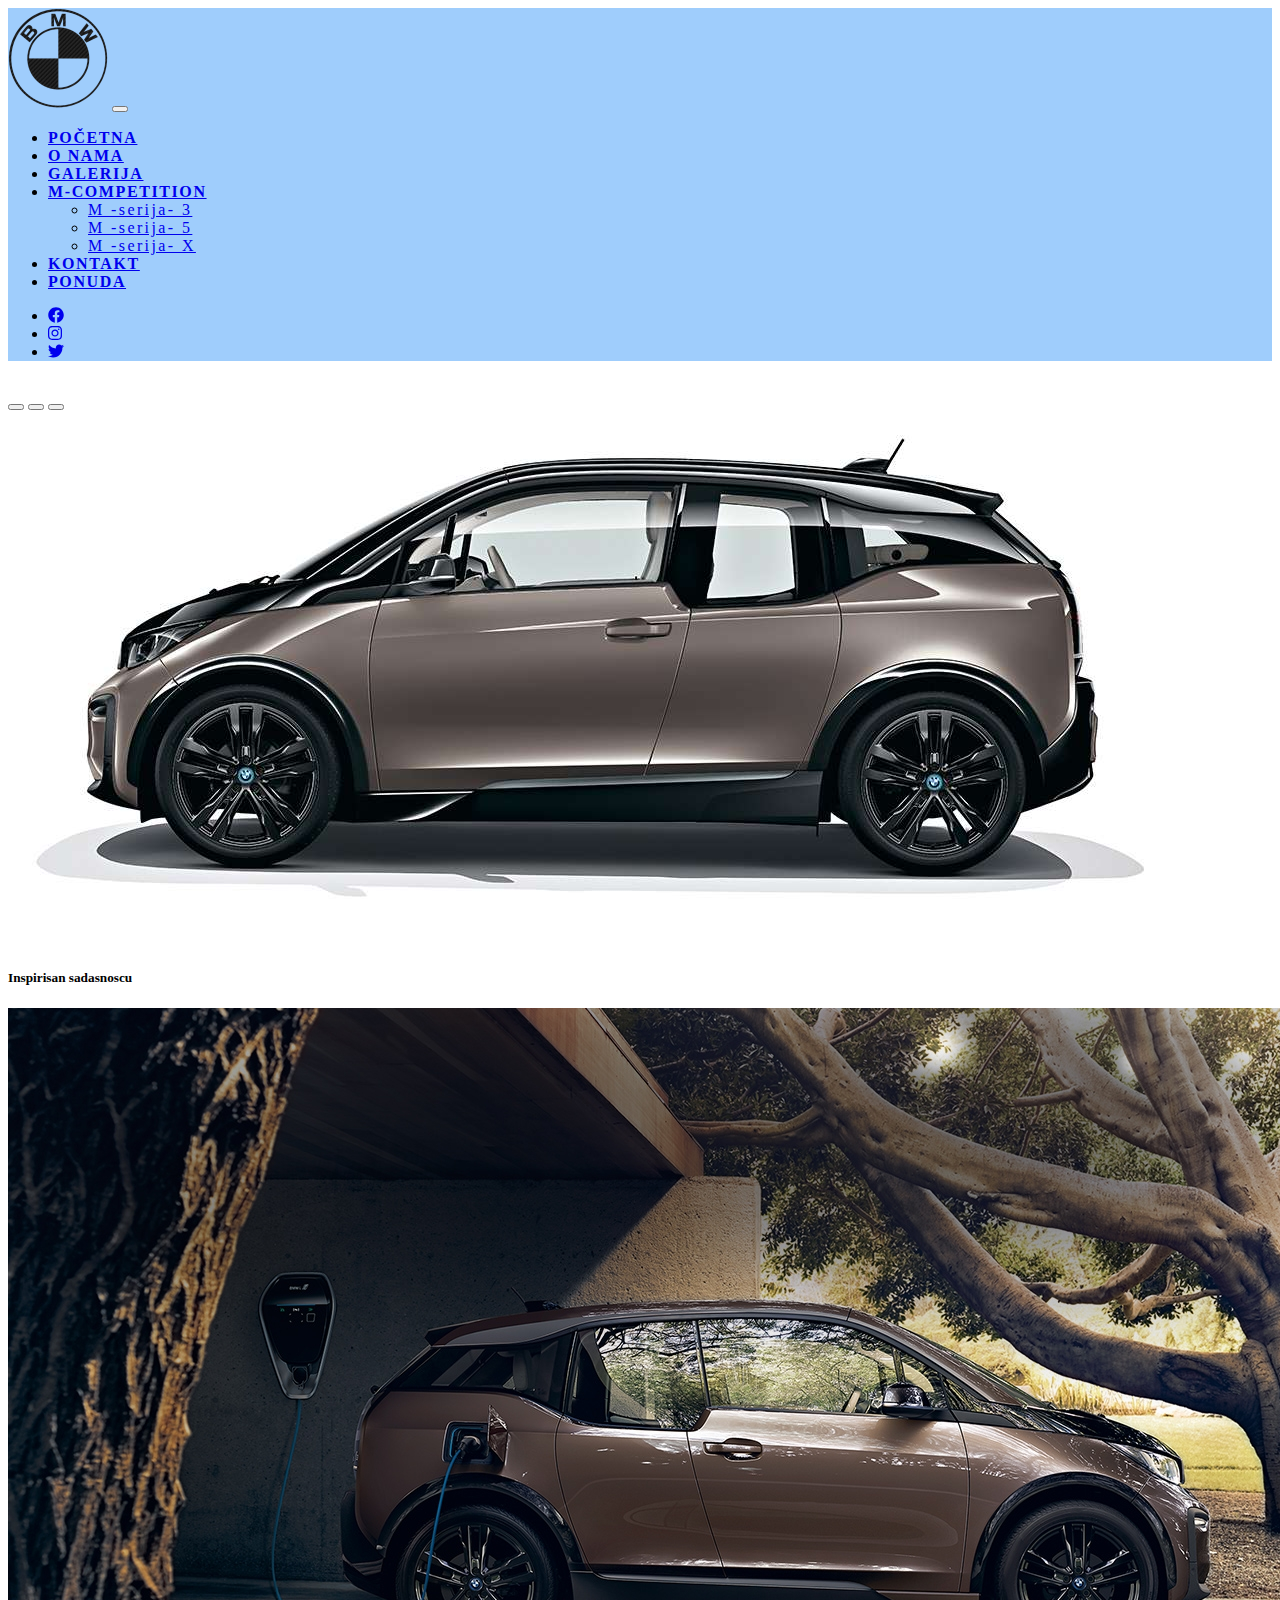
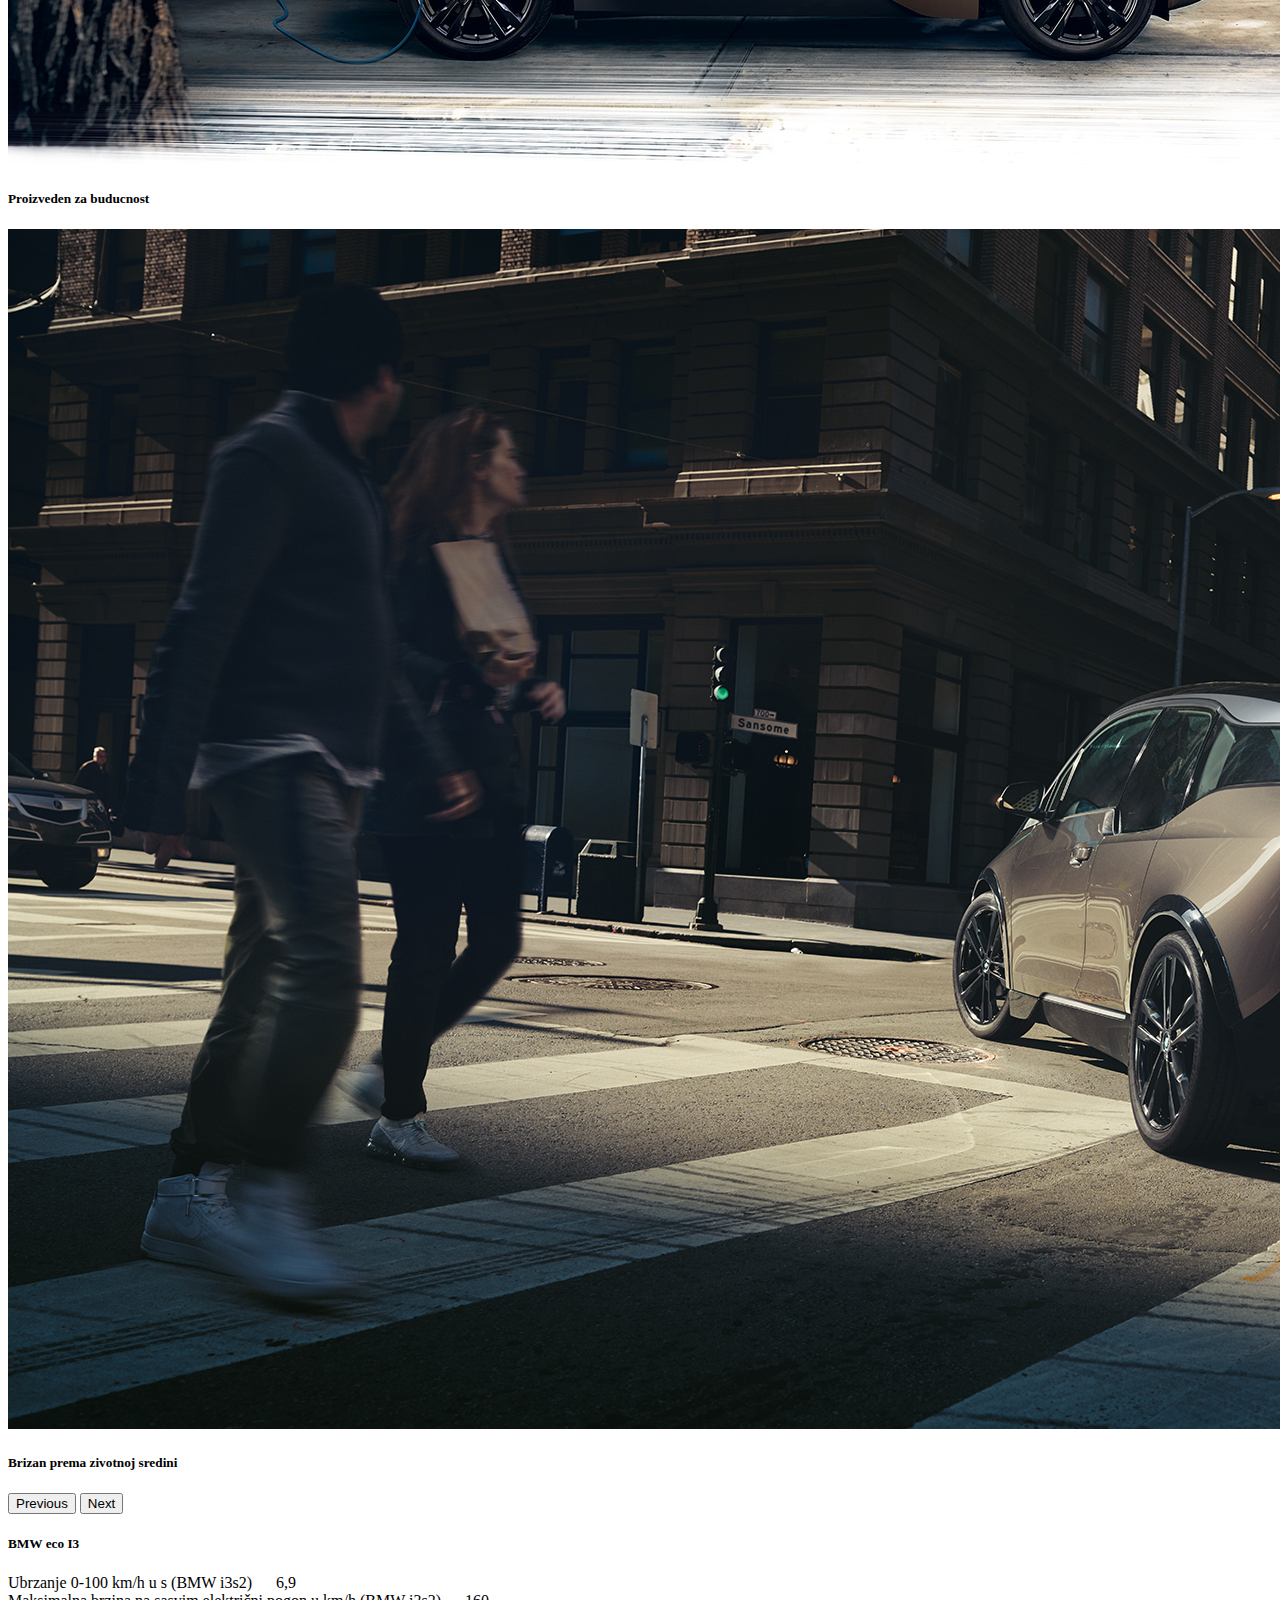
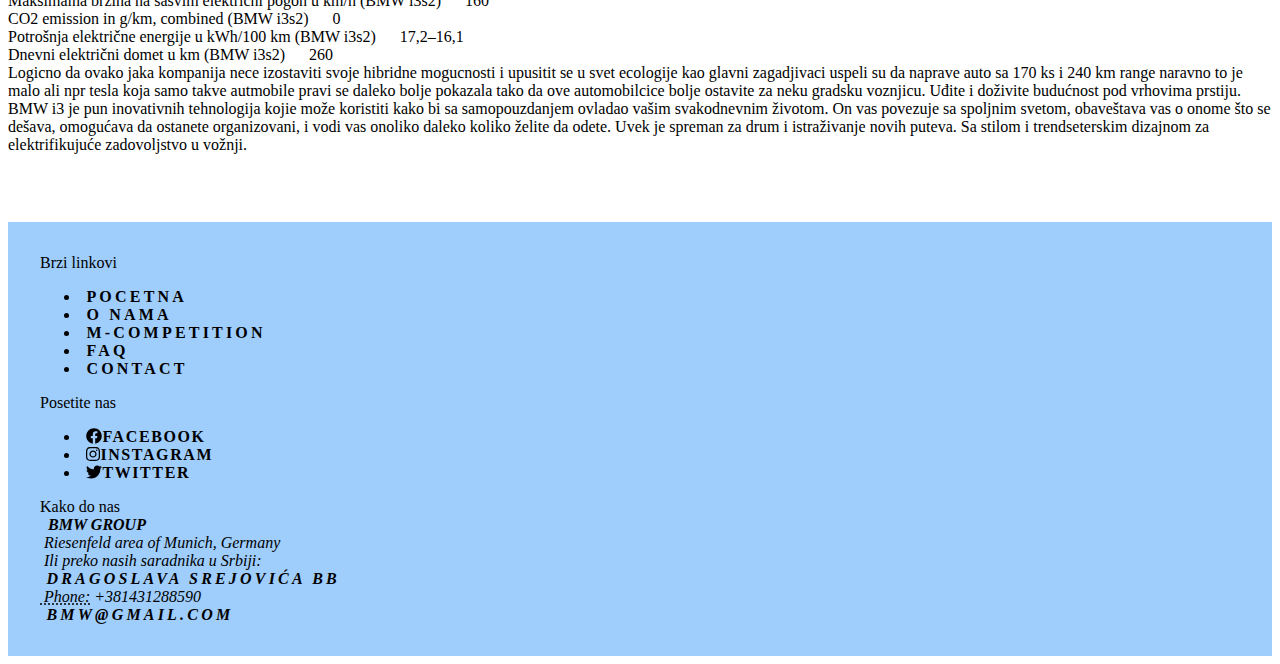
<file: eco.html>
<!doctype html>
<html lang="en">
  <head>
    <!-- Required meta tags -->
    <meta charset="utf-8">
    <meta name="viewport" content="width=device-width, initial-scale=1">
    <meta name="description" content="BMW nemački munitnacionlani korporativni porizvodjač luksuznih vozila i motocikala sa sediđtem u Minhenu , Bavarska,Nemačka.">
    <meta name="keywords" content="bmw,BMW,m1,m2,m3,m4,m5,m6,m7,x1,x2,x3,x4,x5,x6,x7,bmw engines,f90,f10,bmw 3 series,bmw 5 series">
    <meta name="author" content="Miloš Milovanović">

    
    <!-- Bootstrap CSS -->
    <link href="https://cdn.jsdelivr.net/npm/bootstrap@5.1.3/dist/css/bootstrap.min.css" rel="stylesheet" integrity="sha384-1BmE4kWBq78iYhFldvKuhfTAU6auU8tT94WrHftjDbrCEXSU1oBoqyl2QvZ6jIW3" crossorigin="anonymous">
    <link rel="stylesheet" href="css/novistil.css">

    <title>BMW.com | The International site</title>
  </head>
  <body>
    <nav class="navbar navbar-expand-lg navbar-light" style="background-color: rgb(159, 205, 252);">
      <div class="container-fluid">
        <a class="navbar-brand" href="#"><img src="img/bmwlogo.png" alt="logo sajta"></a>
        <button class="navbar-toggler" type="button" data-bs-toggle="collapse" data-bs-target="#navbarSupportedContent" aria-controls="navbarSupportedContent" aria-expanded="false" aria-label="Toggle navigation">
          <span class="navbar-toggler-icon"></span>
        </button>
        <div class="collapse navbar-collapse" id="navbarSupportedContent">
          <ul class="navbar-nav me-auto mb-2 mb-lg-0 ms-5">
            <li class="nav-item">
              <a class="nav-link active" aria-current="page" href="index.html">Početna</a>
            </li>
            <li class="nav-item">
              <a class="nav-link" href="onama.html">O nama</a>
            </li>
            <li class="nav-item">
              <a class="nav-link" href="galerijaa.html">Galerija</a>
            </li>
            <li class="nav-item dropdown">
              <a class="nav-link dropdown-toggle" href="mcompetition.html" id="navbarDropdown" role="button" data-bs-toggle="dropdown" aria-expanded="false">
                M-Competition
              </a>
              <ul class="dropdown-menu" aria-labelledby="navbarDropdown">
                <li><a class="dropdown-item" href="mcompetition.html">M -serija- 3</a></li>
                <li><a class="dropdown-item" href="m5competition.html">M -serija- 5</a></li>
                <li><a class="dropdown-item" href="mxcompetition.html">M -serija- X</a></li>
                
              </ul>
            </li>
            <li class="nav-item">
              <a class="nav-link" href="kontakt.html">Kontakt</a>
            </li>
            <li class="nav-item">
                <a class="nav-link" href="ponuda.html">Ponuda</a>
              </li>
          </ul>
          <ul class="navbar-nav me-5">
            <li class="nav-item">
              <a class="nav-link" href="https://www.facebook.com/BMW/"><i class="fab fa-facebook"></i></a>
            </li>
            <li class="nav-item">
              <a class="nav-link" href="https://www.instagram.com/bmw/?hl=en"><i class="fab fa-instagram"></i></a>
            </li>
            <li class="nav-item">
              <a class="nav-link" href="https://twitter.com/BMW?ref_src=twsrc%5Egoogle%7Ctwcamp%5Eserp%7Ctwgr%5Eauthor"><i class="fab fa-twitter"></i></a>
            </li>
           
          </ul>
        </div>
      </div>
    </nav>
    <section id="about-promo">
        <div class="container">
          <div class="card mb-3">
            <div class="row g-0">
              <div class="col-md-12">
                <section id="carousel">
                    <div class="container-fluid">
                      <div id="carouselExampleCaptions" class="carousel slide" data-bs-ride="carousel">
                        <div class="carousel-indicators">
                          <button type="button" data-bs-target="#carouselExampleCaptions" data-bs-slide-to="0" class="active" aria-current="true" aria-label="Slide 1"></button>
                          <button type="button" data-bs-target="#carouselExampleCaptions" data-bs-slide-to="1" aria-label="Slide 2"></button>
                          <button type="button" data-bs-target="#carouselExampleCaptions" data-bs-slide-to="2" aria-label="Slide 3"></button>        
                          
                      
              
                        </div>
                        <div class="carousel-inner">
                            <div class="carousel-item active">
                              <img src="img/i.jpg" class="d-block w-100" alt="m323">
                              <div class="carousel-caption d-none d-md-block">
                                <h5>Inspirisan sadasnoscu</h5>
                              </div>
                            </div>
                            <div class="carousel-item">
                              <img src="img/ii.jpg" class="d-block w-100" alt="m3 46.jpg">
                              <div class="carousel-caption d-none d-md-block">
                                <h5>Proizveden za buducnost</h5>
                              </div>
                            </div>
                            <div class="carousel-item">
                              <img src="img/iii.jpg" class="d-block w-100" alt="f80.jpg">
                              <div class="carousel-caption d-none d-md-block">
                                <h5>Brizan prema zivotnoj sredini</h5>
                                
                              </div>
                            </div>
                    
                    
                  </div>
                  <button class="carousel-control-prev" type="button" data-bs-target="#carouselExampleCaptions" data-bs-slide="prev">
                    <span class="carousel-control-prev-icon" aria-hidden="true"></span>
                    <span class="visually-hidden">Previous</span>
                  </button>
                  <button class="carousel-control-next" type="button" data-bs-target="#carouselExampleCaptions" data-bs-slide="next">
                    <span class="carousel-control-next-icon" aria-hidden="true"></span>
                    <span class="visually-hidden">Next</span>
                  </button>
                </div>
              </div>
              </div>
              <div class="col-md-12">
                <div class="card-body text-left">
                  <h5 class="card-title">BMW eco I3</h5>
                  <p class="card-text">
                    Ubrzanje 0-100 km/h u s (BMW i3s2)  &emsp; 6,9
                    <br>
                    Maksimalna brzina na sasvim električni pogon u km/h (BMW i3s2) &emsp; 160
                    <br>
                    CO2 emission in g/km, combined (BMW i3s2) &emsp; 0
                    <br>
                    Potrošnja električne energije u kWh/100 km (BMW i3s2) &emsp; 17,2–16,1
                    <br>
                    Dnevni električni domet u km (BMW i3s2) &emsp; 260 <br>
                    Logicno da ovako jaka kompanija nece izostaviti svoje hibridne mogucnosti i upusitit se u svet ecologije kao glavni zagadjivaci uspeli su da naprave auto sa 170 ks i 240 km range naravno to je malo ali npr tesla koja samo takve autmobile pravi se daleko bolje pokazala tako da ove automobilcice bolje ostavite za neku gradsku voznjicu. Uđite i doživite budućnost pod vrhovima prstiju. BMW i3 je pun inovativnih tehnologija kojie može koristiti kako bi sa samopouzdanjem ovladao vašim svakodnevnim životom. On vas povezuje sa spoljnim svetom, obaveštava vas o onome što se dešava, omogućava da ostanete organizovani, i vodi vas onoliko daleko koliko želite da odete. Uvek je spreman za drum i istraživanje novih puteva. Sa stilom i trendseterskim dizajnom za elektrifikujuće zadovoljstvo u vožnji.
                    <br>
                </pre>
                      <br><br>
                    </p>
              </div>
              
        
      </section>
    <footer>
        <div class="container">
          <div class="row row-cols-3">
            <div class="col">Brzi linkovi
              <ul class="list-inline">
                <li><a href="index.html">Pocetna</a></li>
                
                <li><a href="onama.html">O nama</a></li>
                
                <li><a href="mcompetition.html">m-competition</a></li>
                
                <li><a href="faq.html">FAQ</a></li>
                
                <li><a href="kontakt.html">Contact</a></li>
              </ul>
    
            </div>
            <div class="col">Posetite nas
             <ul class="navbar-nav me-5">
              <li class="nav-item">
                <a class="nav-link" href="https://www.facebook.com/BMW/"><i class="fab fa-facebook"></i>Facebook</a>
              </li>
              <li class="nav-item">
                <a class="nav-link" href="https://www.instagram.com/bmw/?hl=en"><i class="fab fa-instagram"></i>Instagram</a>
              </li>
              <li class="nav-item">
                <a class="nav-link" href="https://twitter.com/BMW?ref_src=twsrc%5Egoogle%7Ctwcamp%5Eserp%7Ctwgr%5Eauthor"><i class="fab fa-twitter"></i>Twitter</a>
              </li>
            </ul>
              
            </div>
            <div class="col">Kako do nas
              <address>
                <strong>&nbsp BMW GROUP</strong>
                <br>
                &nbspRiesenfeld area of Munich, Germany
                <br>
                &nbspIli preko nasih saradnika u Srbiji:<br>
                <a href="http://www.radulovic-group.com/" target="_blank">Dragoslava Srejovića bb</a><br>
                
                <abbr title="Phone"> &nbspPhone:</abbr>
                 +381431288590
                <br>
                <a href="mailto:bmw@gmail.com">bmw@gmail.com</a>
            </address>
            </div>
            
      </footer>
    
        <!-- Optional JavaScript; choose one of the two! -->
    
        <!-- Option 1: Bootstrap Bundle with Popper -->
        <script src="https://cdn.jsdelivr.net/npm/bootstrap@5.1.3/dist/js/bootstrap.bundle.min.js" integrity="sha384-ka7Sk0Gln4gmtz2MlQnikT1wXgYsOg+OMhuP+IlRH9sENBO0LRn5q+8nbTov4+1p" crossorigin="anonymous"></script>
        <script src="js/all.min.js"></script>
        <!-- Option 2: Separate Popper and Bootstrap JS -->
        <!--
        <script src="https://cdn.jsdelivr.net/npm/@popperjs/core@2.10.2/dist/umd/popper.min.js" integrity="sha384-7+zCNj/IqJ95wo16oMtfsKbZ9ccEh31eOz1HGyDuCQ6wgnyJNSYdrPa03rtR1zdB" crossorigin="anonymous"></script>
        <script src="https://cdn.jsdelivr.net/npm/bootstrap@5.1.3/dist/js/bootstrap.min.js" integrity="sha384-QJHtvGhmr9XOIpI6YVutG+2QOK9T+ZnN4kzFN1RtK3zEFEIsxhlmWl5/YESvpZ13" crossorigin="anonymous"></script>
        -->
      </body>
    </html>
</file>
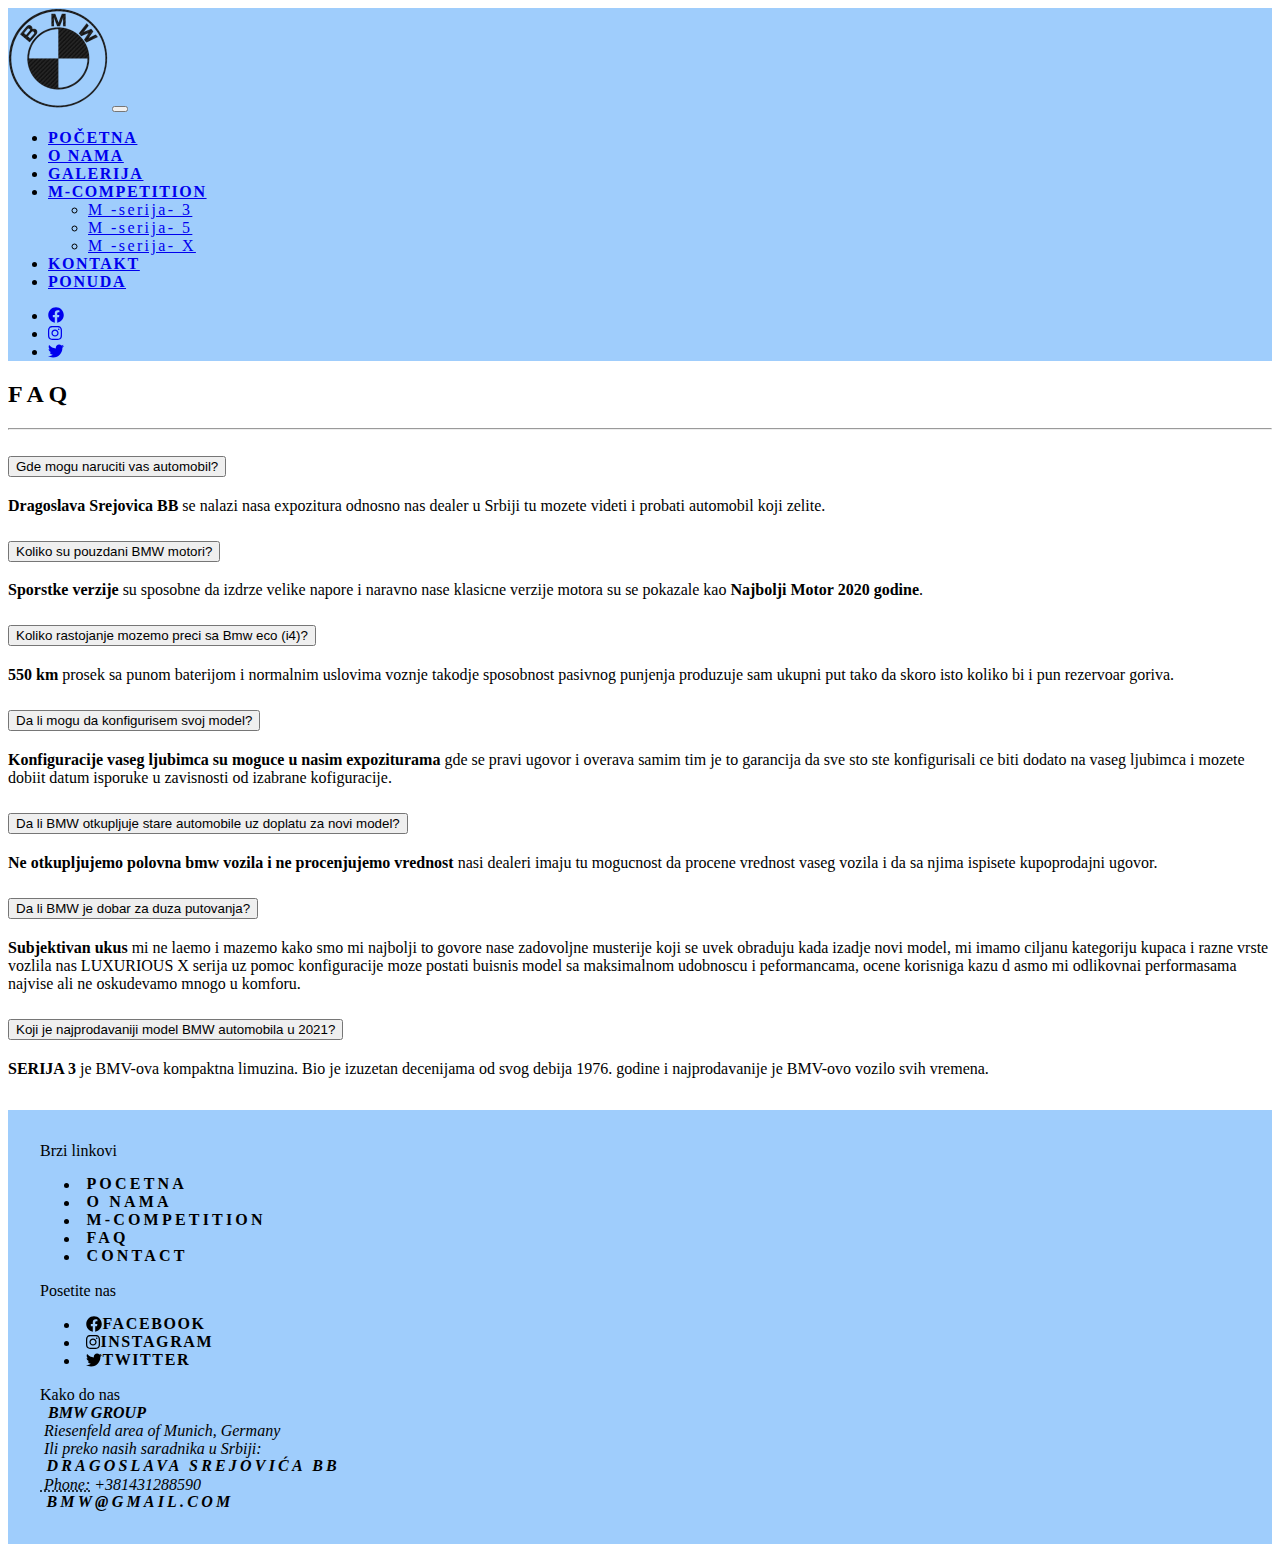
<file: faq.html>
<!doctype html>
<html lang="en">
  <head>
    <!-- Required meta tags -->
    <meta charset="utf-8">
    <meta name="viewport" content="width=device-width, initial-scale=1">
    <meta name="description" content="BMW nemački munitnacionlani korporativni porizvodjač luksuznih vozila i motocikala sa sediđtem u Minhenu , Bavarska,Nemačka.">
    <meta name="keywords" content="bmw,BMW,m1,m2,m3,m4,m5,m6,m7,x1,x2,x3,x4,x5,x6,x7,bmw engines,f90,f10,bmw 3 series,bmw 5 series">
    <meta name="author" content="Miloš Milovanović">

    
    <!-- Bootstrap CSS -->
    <link href="https://cdn.jsdelivr.net/npm/bootstrap@5.1.3/dist/css/bootstrap.min.css" rel="stylesheet" integrity="sha384-1BmE4kWBq78iYhFldvKuhfTAU6auU8tT94WrHftjDbrCEXSU1oBoqyl2QvZ6jIW3" crossorigin="anonymous">
    <link rel="stylesheet" href="css/novistil.css">

    <title>BMW - FAQ</title>
  </head>
  <body>
    <nav class="navbar navbar-expand-lg navbar-light" style="background-color: rgb(159, 205, 252);">
      <div class="container-fluid">
        <a class="navbar-brand" href="#"><img src="img/bmwlogo.png" alt="logo sajta"></a>
        <button class="navbar-toggler" type="button" data-bs-toggle="collapse" data-bs-target="#navbarSupportedContent" aria-controls="navbarSupportedContent" aria-expanded="false" aria-label="Toggle navigation">
          <span class="navbar-toggler-icon"></span>
        </button>
        <div class="collapse navbar-collapse" id="navbarSupportedContent">
          <ul class="navbar-nav me-auto mb-2 mb-lg-0 ms-5">
            <li class="nav-item">
              <a class="nav-link active" aria-current="page" href="index.html">Početna</a>
            </li>
            <li class="nav-item">
              <a class="nav-link" href="onama.html">O nama</a>
            </li>
            <li class="nav-item">
              <a class="nav-link" href="galerijaa.html">Galerija</a>
            </li>
            <li class="nav-item dropdown">
              <a class="nav-link dropdown-toggle" href="usluge.html" id="navbarDropdown" role="button" data-bs-toggle="dropdown" aria-expanded="false">
                M-Competition
              </a>
              <ul class="dropdown-menu" aria-labelledby="navbarDropdown">
                <li><a class="dropdown-item" href="mcompetition.html">M -serija- 3</a></li>
                <li><a class="dropdown-item" href="m5competition.html">M -serija- 5</a></li>
                <li><a class="dropdown-item" href="mxcompetition.html">M -serija- X</a></li>
                
              </ul>
            </li>
            <li class="nav-item">
              <a class="nav-link" href="kontakt.html">Kontakt</a>
            </li><li class="nav-item">
              <a class="nav-link" href="ponuda.html">Ponuda</a>
            </li>
          </ul>
          <ul class="navbar-nav me-5">
            <li class="nav-item">
              <a class="nav-link" href="https://www.facebook.com/BMW/"><i class="fab fa-facebook"></i></a>
            </li>
            <li class="nav-item">
              <a class="nav-link" href="https://www.instagram.com/bmw/?hl=en"><i class="fab fa-instagram"></i></a>
            </li>
            <li class="nav-item">
              <a class="nav-link" href="https://twitter.com/BMW?ref_src=twsrc%5Egoogle%7Ctwcamp%5Eserp%7Ctwgr%5Eauthor"><i class="fab fa-twitter"></i></a>
            </li>
           
          </ul>
        </div>
      </div>
    </nav>

    <div class="container">
        <h2 class="display-4">F A Q</h2>
        <hr>
        <div class="accordion" id="accordionExample">
            <div class="accordion-item">
              <h2 class="accordion-header" id="headingOne">
                <button class="accordion-button" type="button" data-bs-toggle="collapse" data-bs-target="#collapseOne" aria-expanded="false" aria-controls="collapseOne">
                  Gde mogu naruciti vas automobil?
                </button>
              </h2>
              <div id="collapseOne" class="accordion-collapse collapse" aria-labelledby="headingOne" data-bs-parent="#accordionExample">
                <div class="accordion-body">
                  <strong>Dragoslava Srejovica BB</strong> se nalazi nasa expozitura odnosno nas dealer u Srbiji tu mozete videti i probati automobil koji zelite.
                </div>
              </div>
            </div>
            <div class="accordion-item">
              <h2 class="accordion-header" id="headingTwo">
                <button class="accordion-button collapsed" type="button" data-bs-toggle="collapse" data-bs-target="#collapseTwo" aria-expanded="true" aria-controls="collapseTwo">
                  Koliko su pouzdani BMW motori?
                </button>
              </h2>
              <div id="collapseTwo" class="accordion-collapse collapse show" aria-labelledby="headingTwo" data-bs-parent="#accordionExample">
                <div class="accordion-body">
                  <strong>Sporstke verzije</strong> su sposobne da izdrze velike napore i naravno nase klasicne verzije motora su se pokazale kao <strong>Najbolji Motor 2020 godine</strong>.
                </div>
              </div>
            </div>
            <div class="accordion-item">
              <h2 class="accordion-header" id="headingThree">
                <button class="accordion-button collapsed" type="button" data-bs-toggle="collapse" data-bs-target="#collapseThree" aria-expanded="false" aria-controls="collapseThree">
                  Koliko rastojanje mozemo preci sa Bmw eco (i4)?
                </button>
              </h2>
              <div id="collapseThree" class="accordion-collapse collapse" aria-labelledby="headingThree" data-bs-parent="#accordionExample">
                <div class="accordion-body">
                  <strong>550 km</strong> prosek sa punom baterijom i normalnim uslovima voznje takodje sposobnost pasivnog punjenja produzuje sam ukupni put tako da skoro isto koliko bi  i pun rezervoar goriva.
                </div>
              </div>
            </div>
            <div class="accordion-item">
                <h2 class="accordion-header" id="headingFour">
                  <button class="accordion-button collapsed" type="button" data-bs-toggle="collapse" data-bs-target="#collapseFour" aria-expanded="false" aria-controls="collapseFour">
                    Da li mogu da konfigurisem svoj model?
                  </button>
                </h2>
                <div id="collapseFour" class="accordion-collapse collapse" aria-labelledby="headingFour" data-bs-parent="#accordionExample">
                  <div class="accordion-body">
                    <strong>Konfiguracije vaseg ljubimca su moguce u nasim expoziturama</strong> gde se pravi ugovor i overava samim tim je to garancija da sve sto ste konfigurisali ce biti dodato na vaseg ljubimca i mozete dobiit datum isporuke u zavisnosti od izabrane kofiguracije.</div>
                </div>
              </div>
              <div class="accordion-item">
                <h2 class="accordion-header" id="headingFive">
                  <button class="accordion-button collapsed" type="button" data-bs-toggle="collapse" data-bs-target="#collapseFive" aria-expanded="false" aria-controls="collapseFive">
                    Da li BMW otkupljuje stare automobile uz doplatu za novi model?
                  </button>
                </h2>
                <div id="collapseFive" class="accordion-collapse collapse" aria-labelledby="headingFive" data-bs-parent="#accordionExample">
                  <div class="accordion-body">
                    <strong>Ne otkupljujemo polovna bmw vozila i ne procenjujemo vrednost</strong> nasi dealeri imaju tu mogucnost da procene vrednost vaseg vozila i da sa njima ispisete kupoprodajni ugovor.</div>
                </div>
              </div>
              <div class="accordion-item">
                <h2 class="accordion-header" id="headingSix">
                  <button class="accordion-button collapsed" type="button" data-bs-toggle="collapse" data-bs-target="#collapseSix" aria-expanded="false" aria-controls="collapseSix">
                    Da li BMW je dobar za duza putovanja?
                  </button>
                </h2>
                <div id="collapseSix" class="accordion-collapse collapse" aria-labelledby="headingSix" data-bs-parent="#accordionExample">
                  <div class="accordion-body">
                    <strong>Subjektivan ukus</strong> mi ne laemo i mazemo kako smo mi najbolji to govore nase zadovoljne musterije koji se uvek obraduju kada izadje novi model, mi imamo ciljanu kategoriju kupaca i razne vrste vozlila nas LUXURIOUS X serija uz pomoc konfiguracije moze postati buisnis model sa maksimalnom udobnoscu i peformancama, ocene korisniga kazu d asmo mi odlikovnai performasama najvise ali ne oskudevamo mnogo u komforu.</div>
                </div>
              </div>
              <div class="accordion-item">
                <h2 class="accordion-header" id="headingSeven">
                  <button class="accordion-button collapsed" type="button" data-bs-toggle="collapse" data-bs-target="#collapseSeven" aria-expanded="false" aria-controls="collapseSeven">
                    Koji je najprodavaniji model BMW automobila u 2021?
                  </button>
                </h2>
                <div id="collapseSeven" class="accordion-collapse collapse" aria-labelledby="headingSeven" data-bs-parent="#accordionExample">
                  <div class="accordion-body">
                    <strong>SERIJA 3</strong> je BMV-ova kompaktna limuzina. Bio je izuzetan decenijama od svog debija 1976. godine i najprodavanije je BMV-ovo vozilo svih vremena.</div>
                </div>
              </div>
              
        </div>
    </div>

    <footer>
      <div class="container">
        <div class="row row-cols-3">
          <div class="col">Brzi linkovi
            <ul class="list-inline">
              <li><a href="index.html">Pocetna</a></li>
              
              <li><a href="onama.html">O nama</a></li>
              
              <li><a href="mcompetition.html">m-competition</a></li>
              
              <li><a href="faq.html">FAQ</a></li>
              
              <li><a href="kontakt.html">Contact</a></li>
            </ul>
  
          </div>
          <div class="col">Posetite nas
           <ul class="navbar-nav me-5">
            <li class="nav-item">
              <a class="nav-link" href="https://www.facebook.com/BMW/"><i class="fab fa-facebook"></i>Facebook</a>
            </li>
            <li class="nav-item">
              <a class="nav-link" href="https://www.instagram.com/bmw/?hl=en"><i class="fab fa-instagram"></i>Instagram</a>
            </li>
            <li class="nav-item">
              <a class="nav-link" href="https://twitter.com/BMW?ref_src=twsrc%5Egoogle%7Ctwcamp%5Eserp%7Ctwgr%5Eauthor"><i class="fab fa-twitter"></i>Twitter</a>
            </li>
          </ul>
            
          </div>
          <div class="col">Kako do nas
            <address>
              <strong>&nbsp BMW GROUP</strong>
              <br>
              &nbspRiesenfeld area of Munich, Germany
              <br>
              &nbspIli preko nasih saradnika u Srbiji:<br>
              <a href="http://www.radulovic-group.com/" target="_blank">Dragoslava Srejovića bb</a><br>
              
              <abbr title="Phone"> &nbspPhone:</abbr>
               +381431288590
              <br>
              <a href="mailto:bmw@gmail.com">bmw@gmail.com</a>
          </address>
          </div>
          
    </footer>

    <!-- Optional JavaScript; choose one of the two! -->

    <!-- Option 1: Bootstrap Bundle with Popper -->
    <script src="https://cdn.jsdelivr.net/npm/bootstrap@5.1.3/dist/js/bootstrap.bundle.min.js" integrity="sha384-ka7Sk0Gln4gmtz2MlQnikT1wXgYsOg+OMhuP+IlRH9sENBO0LRn5q+8nbTov4+1p" crossorigin="anonymous"></script>
<script src="js/all.min.js"></script>
    <!-- Option 2: Separate Popper and Bootstrap JS -->
    <!--
    <script src="https://cdn.jsdelivr.net/npm/@popperjs/core@2.10.2/dist/umd/popper.min.js" integrity="sha384-7+zCNj/IqJ95wo16oMtfsKbZ9ccEh31eOz1HGyDuCQ6wgnyJNSYdrPa03rtR1zdB" crossorigin="anonymous"></script>
    <script src="https://cdn.jsdelivr.net/npm/bootstrap@5.1.3/dist/js/bootstrap.min.js" integrity="sha384-QJHtvGhmr9XOIpI6YVutG+2QOK9T+ZnN4kzFN1RtK3zEFEIsxhlmWl5/YESvpZ13" crossorigin="anonymous"></script>
    -->
  </body>
</html>
</file>
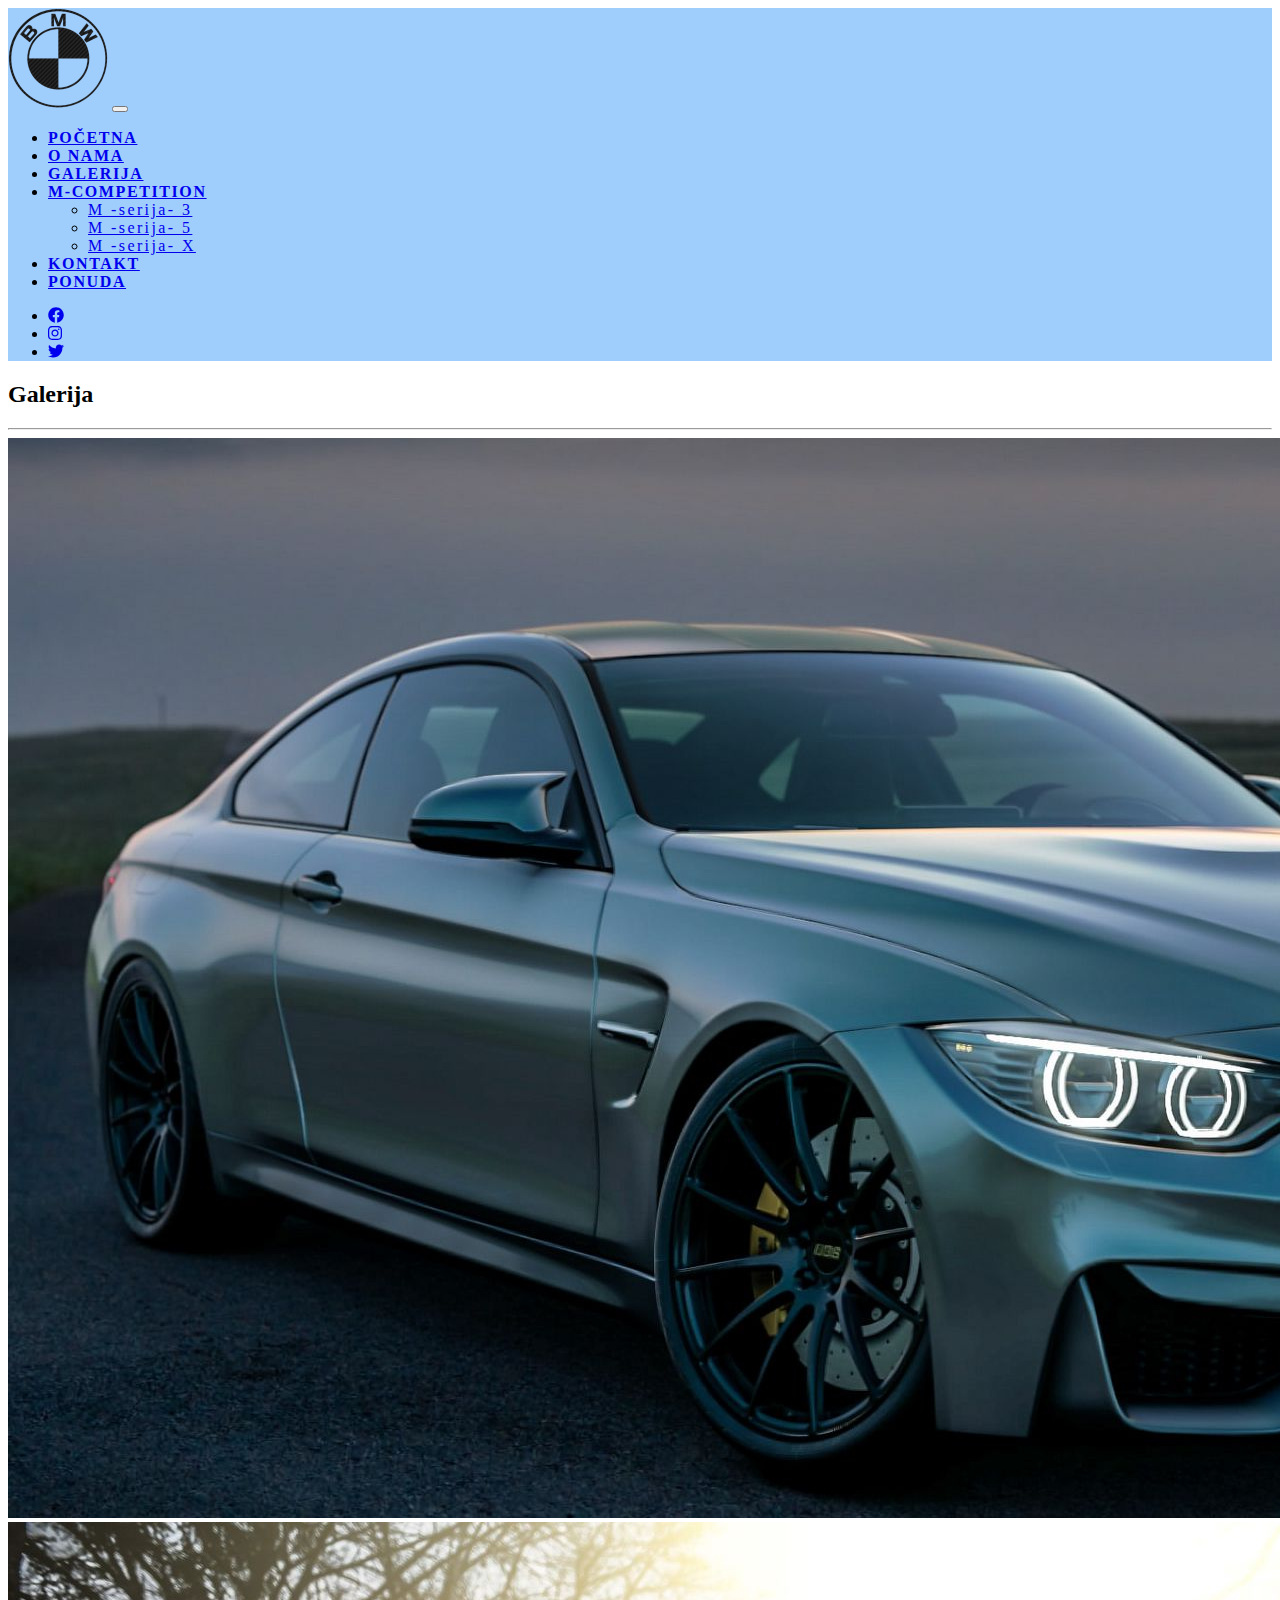
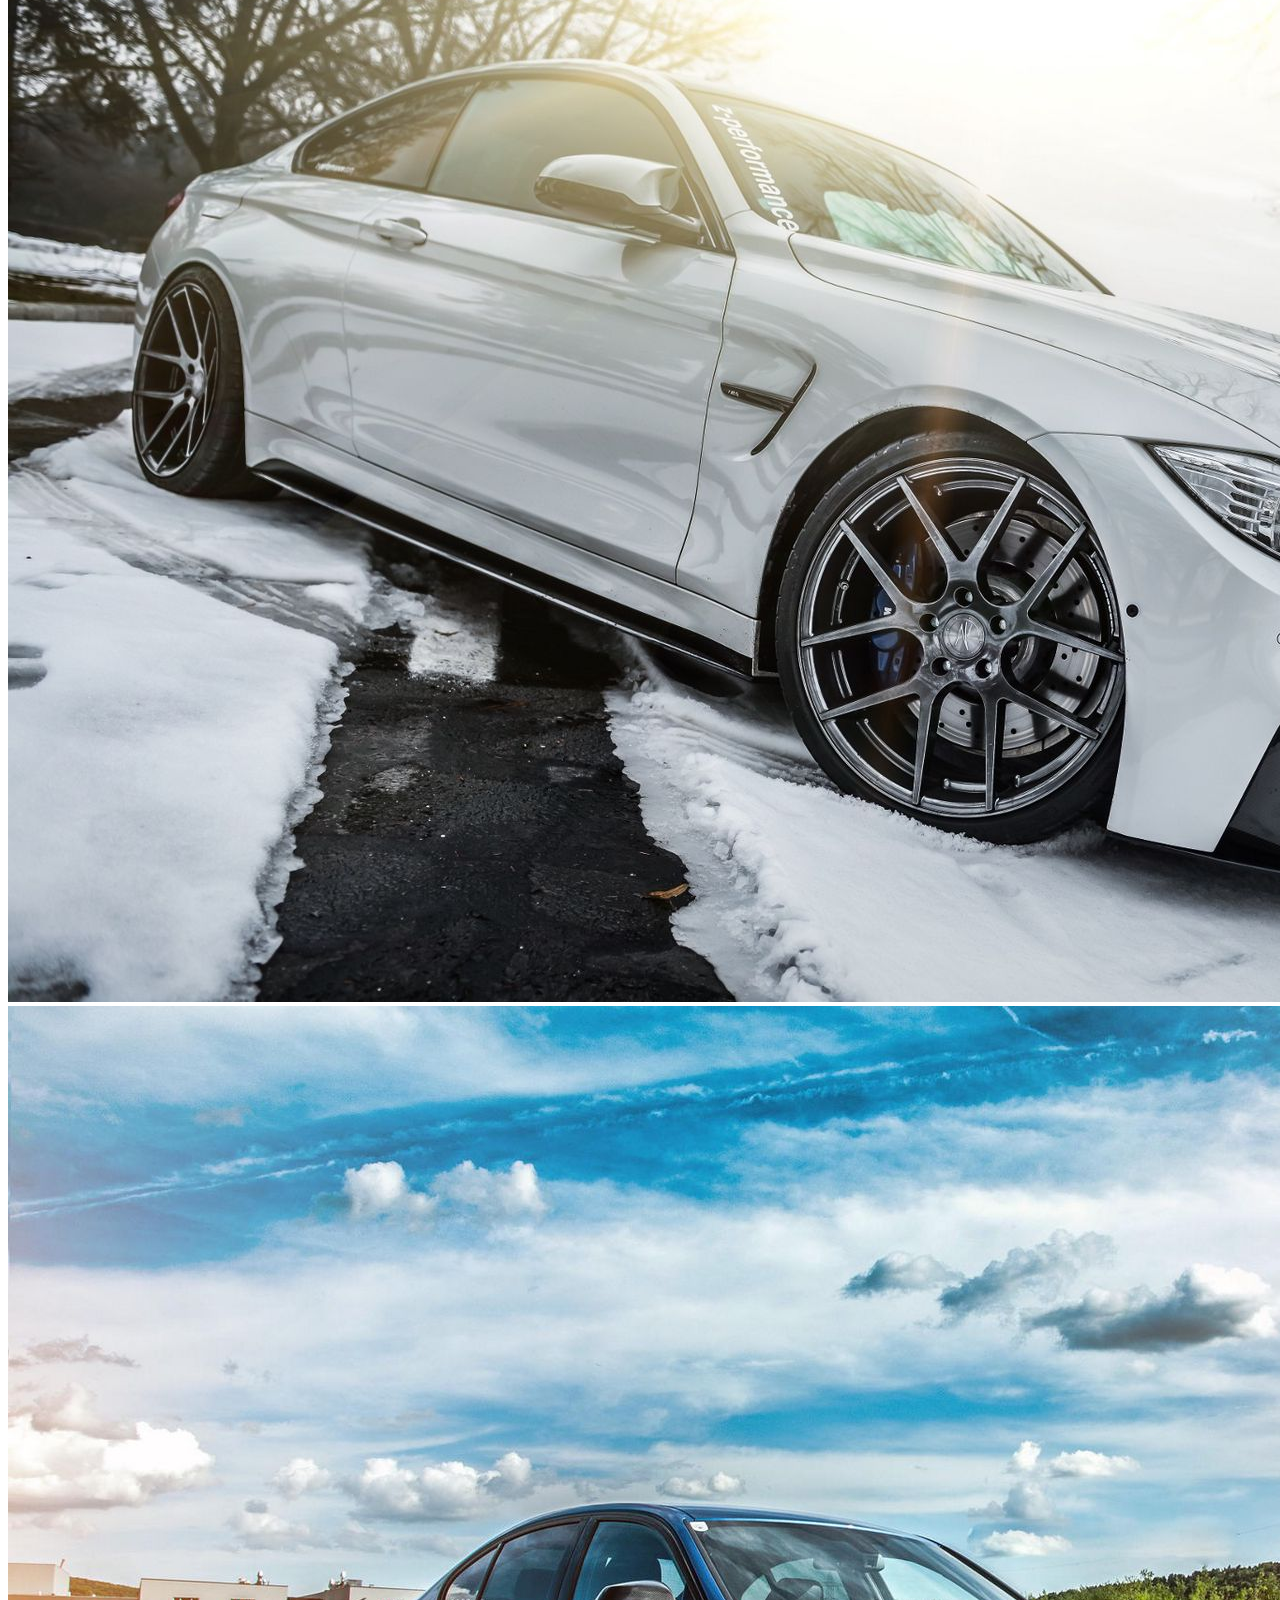
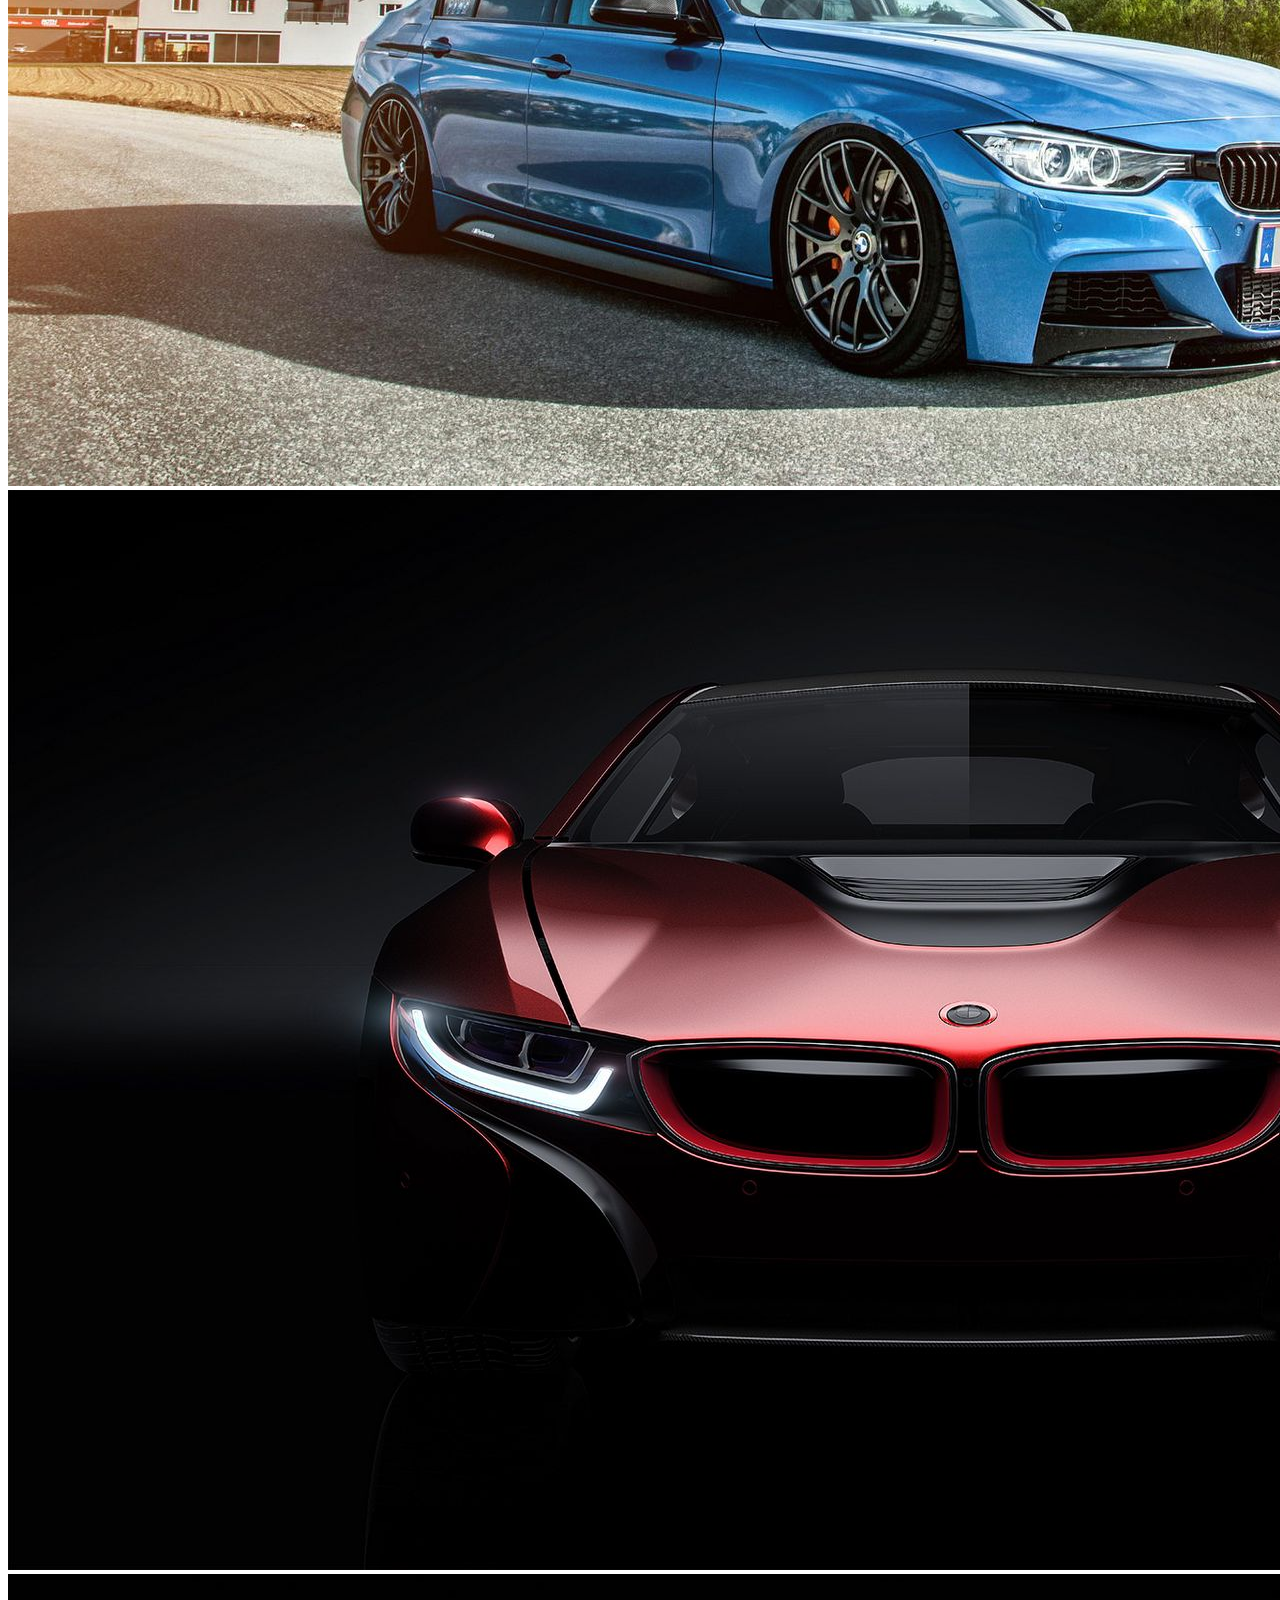
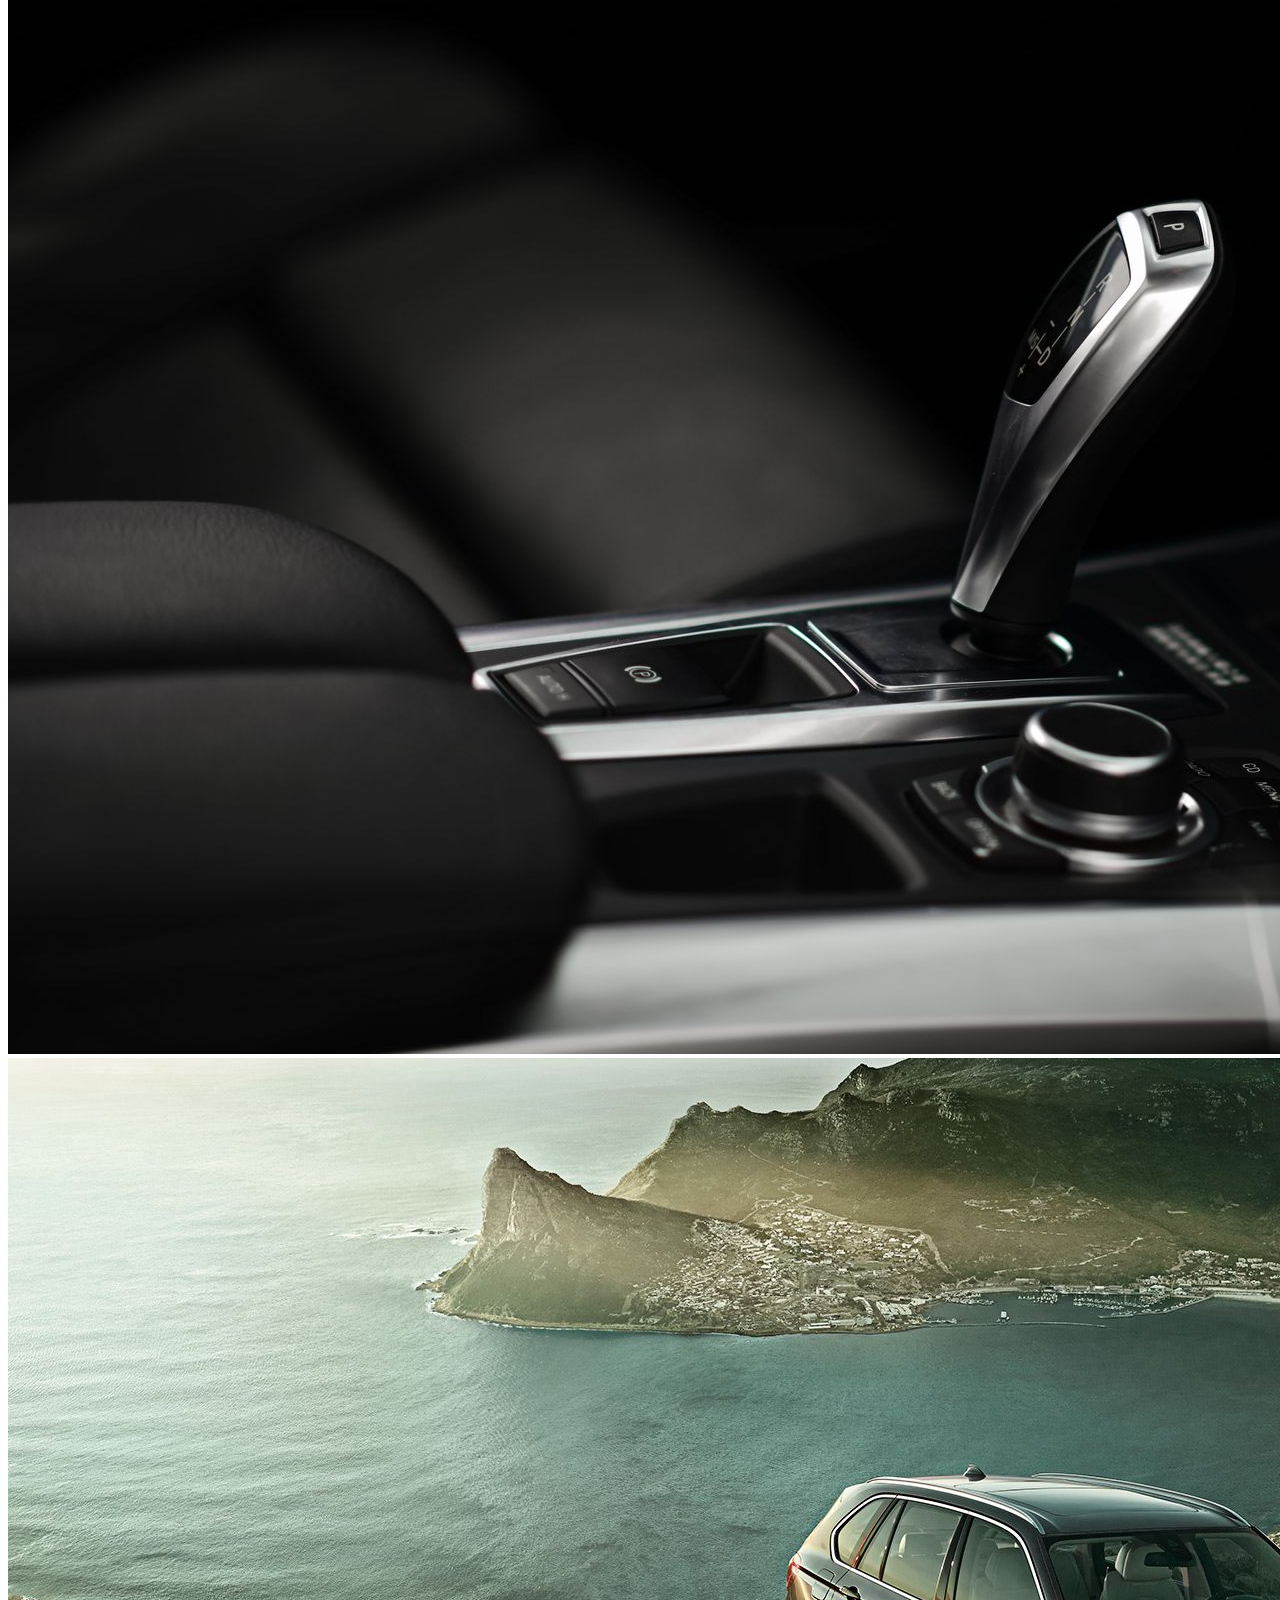
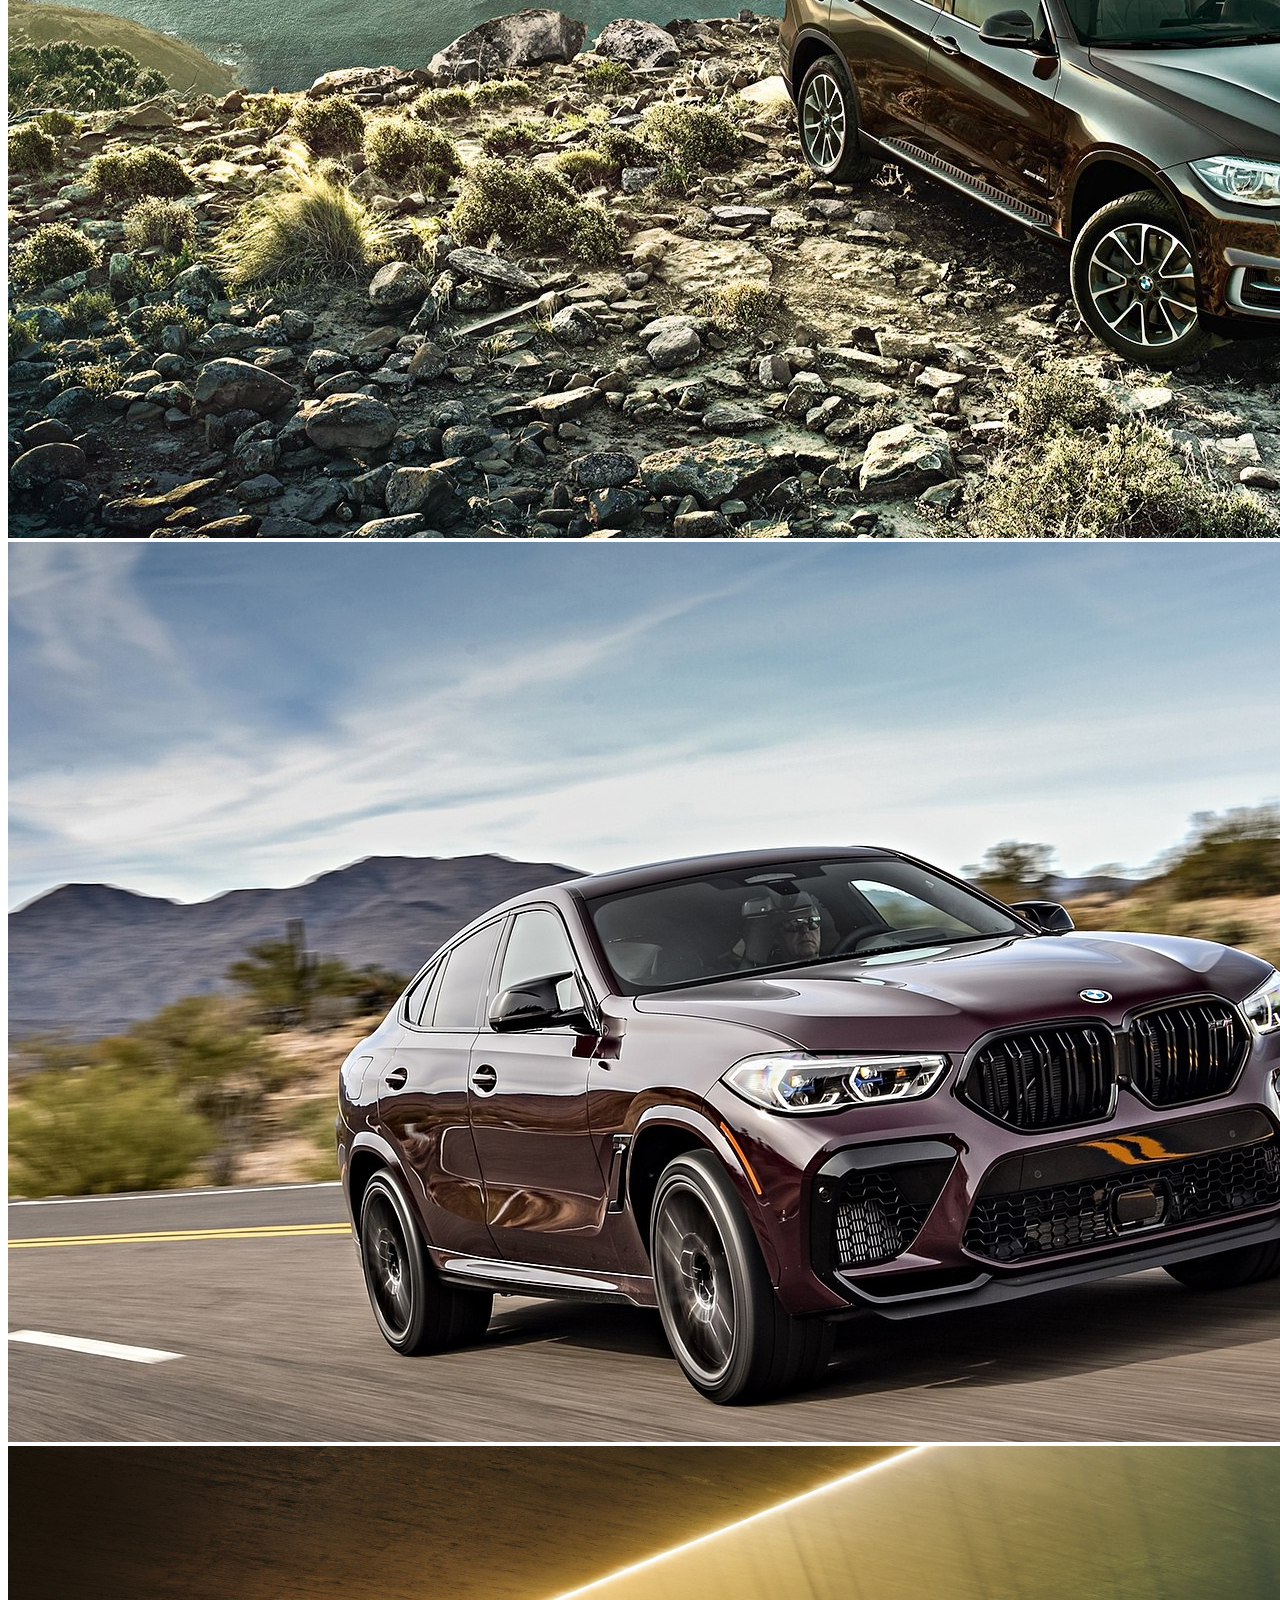
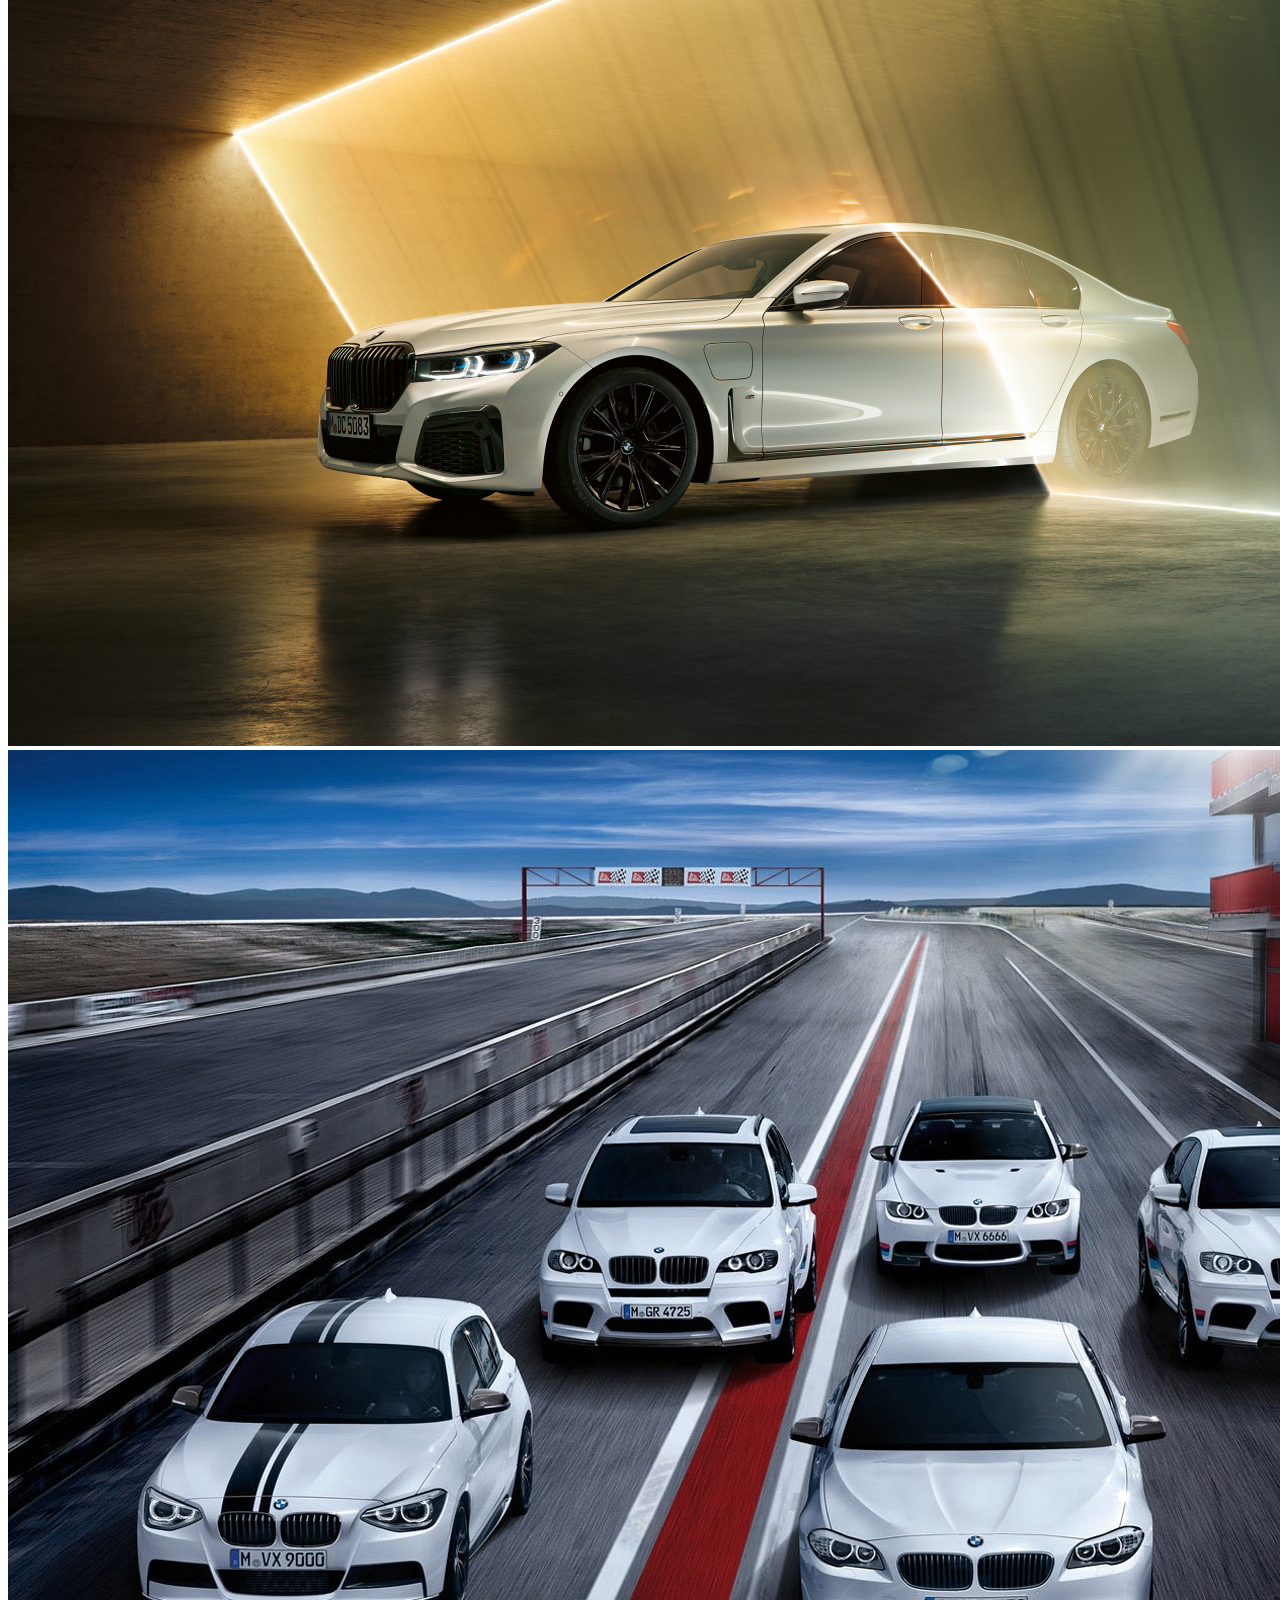
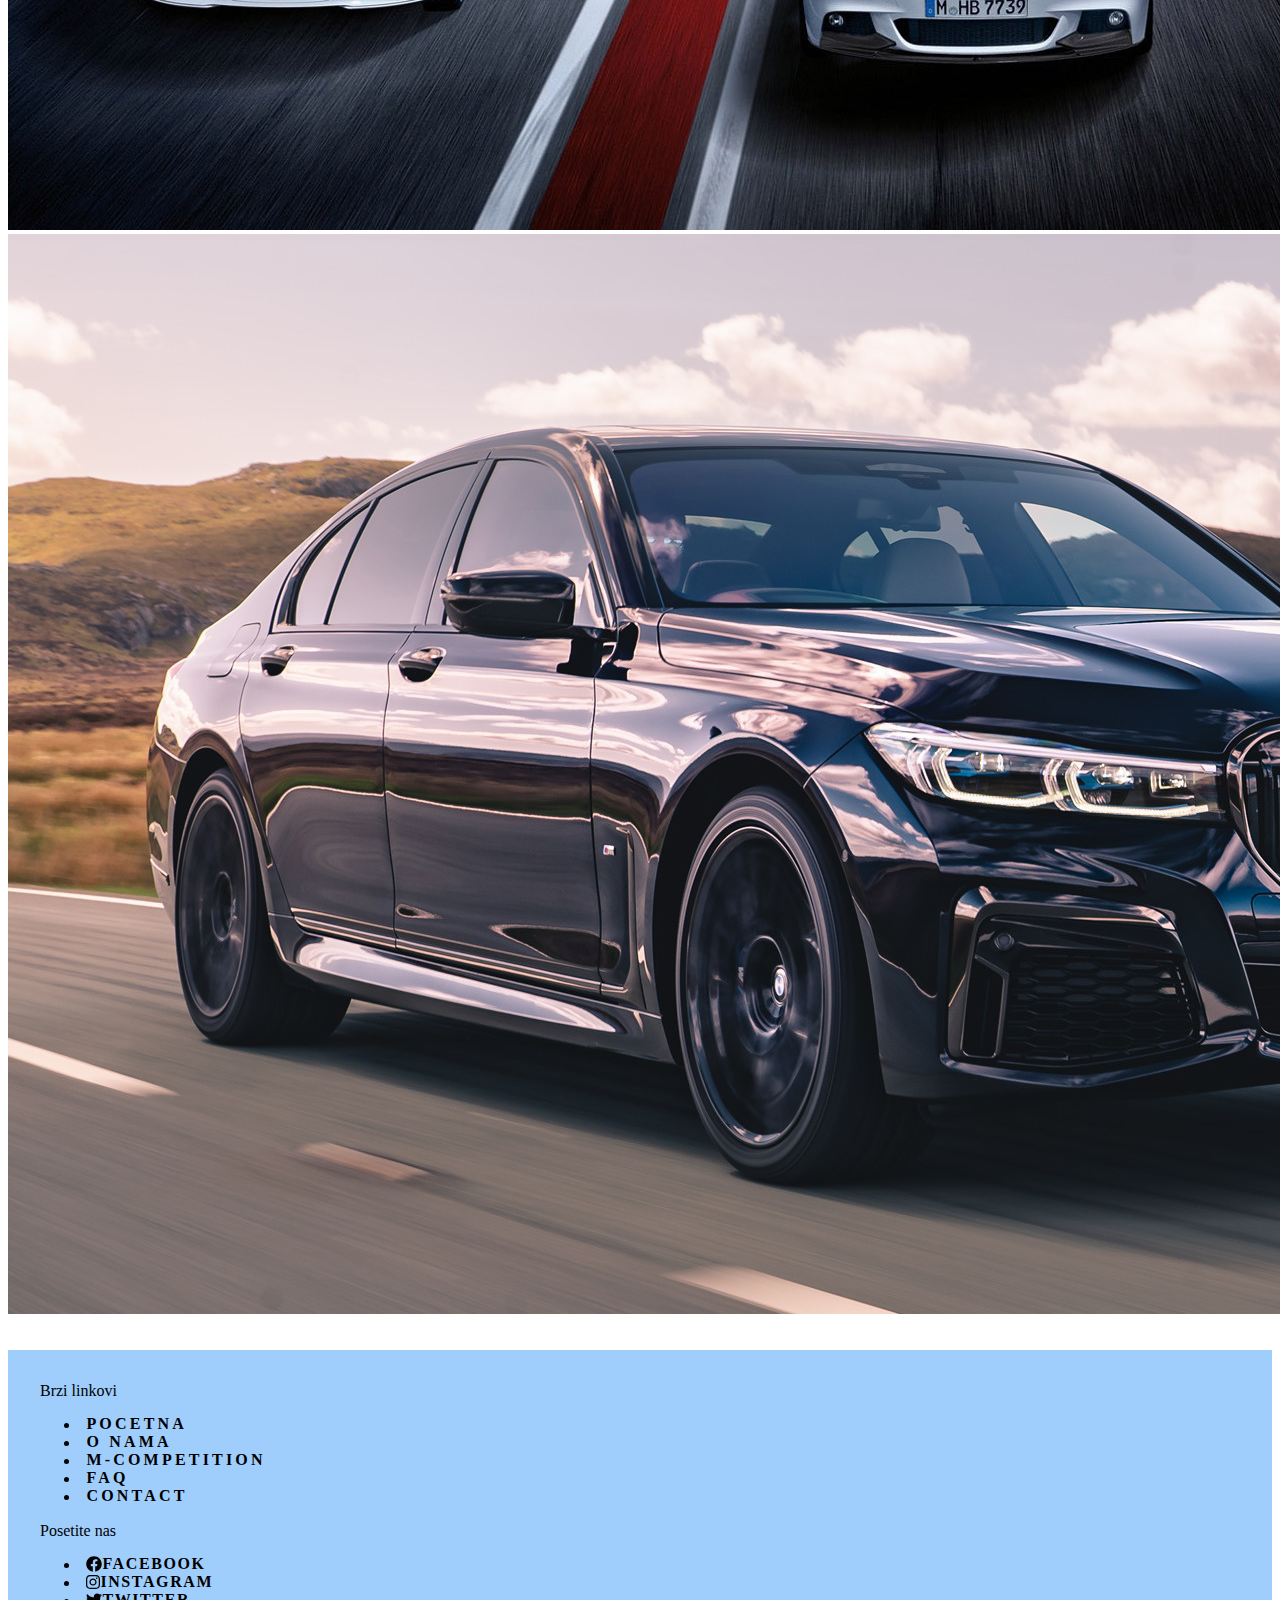
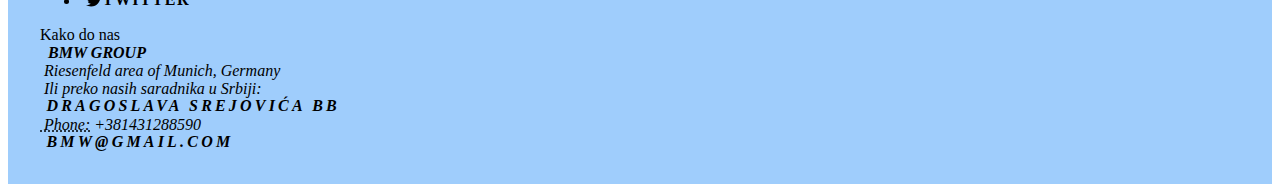
<file: galerijaa.html>
<!doctype html>
<html lang="en">
  <head>
    <!-- Required meta tags -->
    <meta charset="utf-8">
    <meta name="viewport" content="width=device-width, initial-scale=1">
    <meta name="description" content="BMW nemački munitnacionlani korporativni porizvodjač luksuznih vozila i motocikala sa sediđtem u Minhenu , Bavarska,Nemačka.">
    <meta name="keywords" content="bmw,BMW,m1,m2,m3,m4,m5,m6,m7,x1,x2,x3,x4,x5,x6,x7,bmw engines,f90,f10,bmw 3 series,bmw 5 series">
    <meta name="author" content="Miloš Milovanović">

    
    <!-- Bootstrap CSS -->
    <link href="https://cdn.jsdelivr.net/npm/bootstrap@5.1.3/dist/css/bootstrap.min.css" rel="stylesheet" integrity="sha384-1BmE4kWBq78iYhFldvKuhfTAU6auU8tT94WrHftjDbrCEXSU1oBoqyl2QvZ6jIW3" crossorigin="anonymous">
    <link rel="stylesheet" href="css/novistil.css">

    <title>BMW.com | Galerija</title>
  </head>
  <body>
    <nav class="navbar navbar-expand-lg navbar-light" style="background-color: rgb(159, 205, 252);">
      <div class="container-fluid">
        <a class="navbar-brand" href="#"><img src="img/bmwlogo.png" alt="logo sajta"></a>
        <button class="navbar-toggler" type="button" data-bs-toggle="collapse" data-bs-target="#navbarSupportedContent" aria-controls="navbarSupportedContent" aria-expanded="false" aria-label="Toggle navigation">
          <span class="navbar-toggler-icon"></span>
        </button>
        <div class="collapse navbar-collapse" id="navbarSupportedContent">
          <ul class="navbar-nav me-auto mb-2 mb-lg-0 ms-5">
            <li class="nav-item">
              <a class="nav-link active" aria-current="page" href="index.html">Početna</a>
            </li>
            <li class="nav-item">
              <a class="nav-link" href="onama.html">O nama</a>
            </li>
            <li class="nav-item">
              <a class="nav-link" href="galerijaa.html">Galerija</a>
            </li>
            <li class="nav-item dropdown">
              <a class="nav-link dropdown-toggle" href="usluge.html" id="navbarDropdown" role="button" data-bs-toggle="dropdown" aria-expanded="false">
                M-Competition
              </a>
              <ul class="dropdown-menu" aria-labelledby="navbarDropdown">
                <li><a class="dropdown-item" href="mcompetition.html">M -serija- 3</a></li>
                <li><a class="dropdown-item" href="m5competition.html">M -serija- 5</a></li>
                <li><a class="dropdown-item" href="mxcompetition.html">M -serija- X</a></li>
                
              </ul>
            </li>
            <li class="nav-item">
              <a class="nav-link" href="kontakt.html">Kontakt</a>
            </li>
            <li class="nav-item">
              <a class="nav-link" href="ponuda.html">Ponuda</a>
            </li>
          </ul>
          <ul class="navbar-nav me-5">
            <li class="nav-item">
              <a class="nav-link" href="https://www.facebook.com/BMW/"><i class="fab fa-facebook"></i></a>
            </li>
            <li class="nav-item">
              <a class="nav-link" href="https://www.instagram.com/bmw/?hl=en"><i class="fab fa-instagram"></i></a>
            </li>
            <li class="nav-item">
              <a class="nav-link" href="https://twitter.com/BMW?ref_src=twsrc%5Egoogle%7Ctwcamp%5Eserp%7Ctwgr%5Eauthor"><i class="fab fa-twitter"></i></a>
            </li>
           
          </ul>
        </div5
      </div>
    </nav>


    <div class="container">
        <h2 class="display-4">Galerija</h2>
        <hr>
        <div class="photo-gallery">
            <div class="row photos">
               <div class="col-sm-6 col-lg-6 item">
                <a href="img/bmw_car_front_view_161562_1920x1080.jpg" data-lightbox="photos">
                    <img class="img-fluid" src="img/bmw_car_front_view_161562_1920x1080.jpg">
                </a>
               </div>
               <div class="col-sm-6 col-lg-6 item">
                <a href="img/bmw_f30_white_headlights_side_view_100013_1920x1080.jpg" data-lightbox="photos">
                    <img class="img-fluid" src="img/bmw_f30_white_headlights_side_view_100013_1920x1080.jpg">
                </a>
               </div>
               <div class="col-sm-6 col-lg-12 item">
                <a href="img/bmw_f30_335i_tuning_stance_94852_1920x1080.jpg" data-lightbox="photos">
                    <img class="img-fluid" src="img/bmw_f30_335i_tuning_stance_94852_1920x1080.jpg">
                </a>
               </div>
               <div class="col-sm-6 col-lg-4 item">
                <a href="img/bmw_i8_concept_front_view_98354_1920x1080.jpg" data-lightbox="photos">
                    <img class="img-fluid" src="img/bmw_i8_concept_front_view_98354_1920x1080.jpg">
                </a>
               </div>
               <div class="col-sm-6 col-lg-4 item">
                <a href="img/bmw_x5_bmw_transmission_140817_1920x1080.jpg" data-lightbox="photos">
                    <img class="img-fluid" src="img/bmw_x5_bmw_transmission_140817_1920x1080.jpg">
                </a>
               </div>
               <div class="col-sm-6 col-lg-4 item">
                <a href="img/bmw_x5_novelty_bmw_cars_mountains_side_view_93039_1920x1080.jpg" data-lightbox="photos">
                    <img class="img-fluid" src="img/bmw_x5_novelty_bmw_cars_mountains_side_view_93039_1920x1080.jpg">
                </a>
               </div>
               <div class="col-sm-6 col-lg-4 item">
                <a href="img/luxurious.jpg" data-lightbox="photos">
                    <img class="img-fluid" src="img/luxurious.jpg">
                </a>
               </div>
               <div class="col-sm-6 col-lg-4 item">
                <a href="img/sporty.jpg" data-lightbox="photos">
                    <img class="img-fluid" src="img/sporty.jpg">
                </a>
               </div>
               <div class="col-sm-6 col-lg-4 item">
                <a href="img/Performance BMW F30 3 Series Wallpaper HD Car Wallpapers.jpg" data-lightbox="photos">
                    <img class="img-fluid" src="img/Performance BMW F30 3 Series Wallpaper HD Car Wallpapers.jpg">
                </a>
               </div>
               <div class="col-sm-6 col-lg-12 item">
                <a href="img/carpixel.net-2019-bmw-7-series-m-sport-uk-90929-hd.jpg" data-lightbox="photos">
                    <img class="img-fluid" src="img/carpixel.net-2019-bmw-7-series-m-sport-uk-90929-hd.jpg">
                </a>
               </div>
            </div>
        </div>
    </div>
    <footer>
      <div class="container">
        <div class="row row-cols-3">
          <div class="col">Brzi linkovi
            <ul class="list-inline">
              <li><a href="index.html">Pocetna</a></li>
              
              <li><a href="onama.html">O nama</a></li>
              
              <li><a href="mcompetition.html">m-competition</a></li>
              
              <li><a href="faq.html">FAQ</a></li>
              
              <li><a href="kontakt.html">Contact</a></li>
            </ul>
  
          </div>
          <div class="col">Posetite nas
           <ul class="navbar-nav me-5">
            <li class="nav-item">
              <a class="nav-link" href="https://www.facebook.com/BMW/"><i class="fab fa-facebook"></i>Facebook</a>
            </li>
            <li class="nav-item">
              <a class="nav-link" href="https://www.instagram.com/bmw/?hl=en"><i class="fab fa-instagram"></i>Instagram</a>
            </li>
            <li class="nav-item">
              <a class="nav-link" href="https://twitter.com/BMW?ref_src=twsrc%5Egoogle%7Ctwcamp%5Eserp%7Ctwgr%5Eauthor"><i class="fab fa-twitter"></i>Twitter</a>
            </li>
          </ul>
            
          </div>
          <div class="col">Kako do nas
            <address>
              <strong>&nbsp BMW GROUP</strong>
              <br>
              &nbspRiesenfeld area of Munich, Germany
              <br>
              &nbspIli preko nasih saradnika u Srbiji:<br>
              <a href="http://www.radulovic-group.com/" target="_blank">Dragoslava Srejovića bb</a><br>
              
              <abbr title="Phone"> &nbspPhone:</abbr>
               +381431288590
              <br>
              <a href="mailto:bmw@gmail.com">bmw@gmail.com</a>
          </address>
          </div>
          
    </footer>
   <!-- Optional JavaScript; choose one of the two! -->

    <!-- Option 1: Bootstrap Bundle with Popper -->
    <script src="https://cdn.jsdelivr.net/npm/bootstrap@5.1.3/dist/js/bootstrap.bundle.min.js" integrity="sha384-ka7Sk0Gln4gmtz2MlQnikT1wXgYsOg+OMhuP+IlRH9sENBO0LRn5q+8nbTov4+1p" crossorigin="anonymous"></script>
    <script src="js/all.min.js"></script>
    <!-- Option 2: Separate Popper and Bootstrap JS -->
    <!--
    <script src="https://cdn.jsdelivr.net/npm/@popperjs/core@2.10.2/dist/umd/popper.min.js" integrity="sha384-7+zCNj/IqJ95wo16oMtfsKbZ9ccEh31eOz1HGyDuCQ6wgnyJNSYdrPa03rtR1zdB" crossorigin="anonymous"></script>
    <script src="https://cdn.jsdelivr.net/npm/bootstrap@5.1.3/dist/js/bootstrap.min.js" integrity="sha384-QJHtvGhmr9XOIpI6YVutG+2QOK9T+ZnN4kzFN1RtK3zEFEIsxhlmWl5/YESvpZ13" crossorigin="anonymous"></script>
    -->
  </body>
</html>
</file>
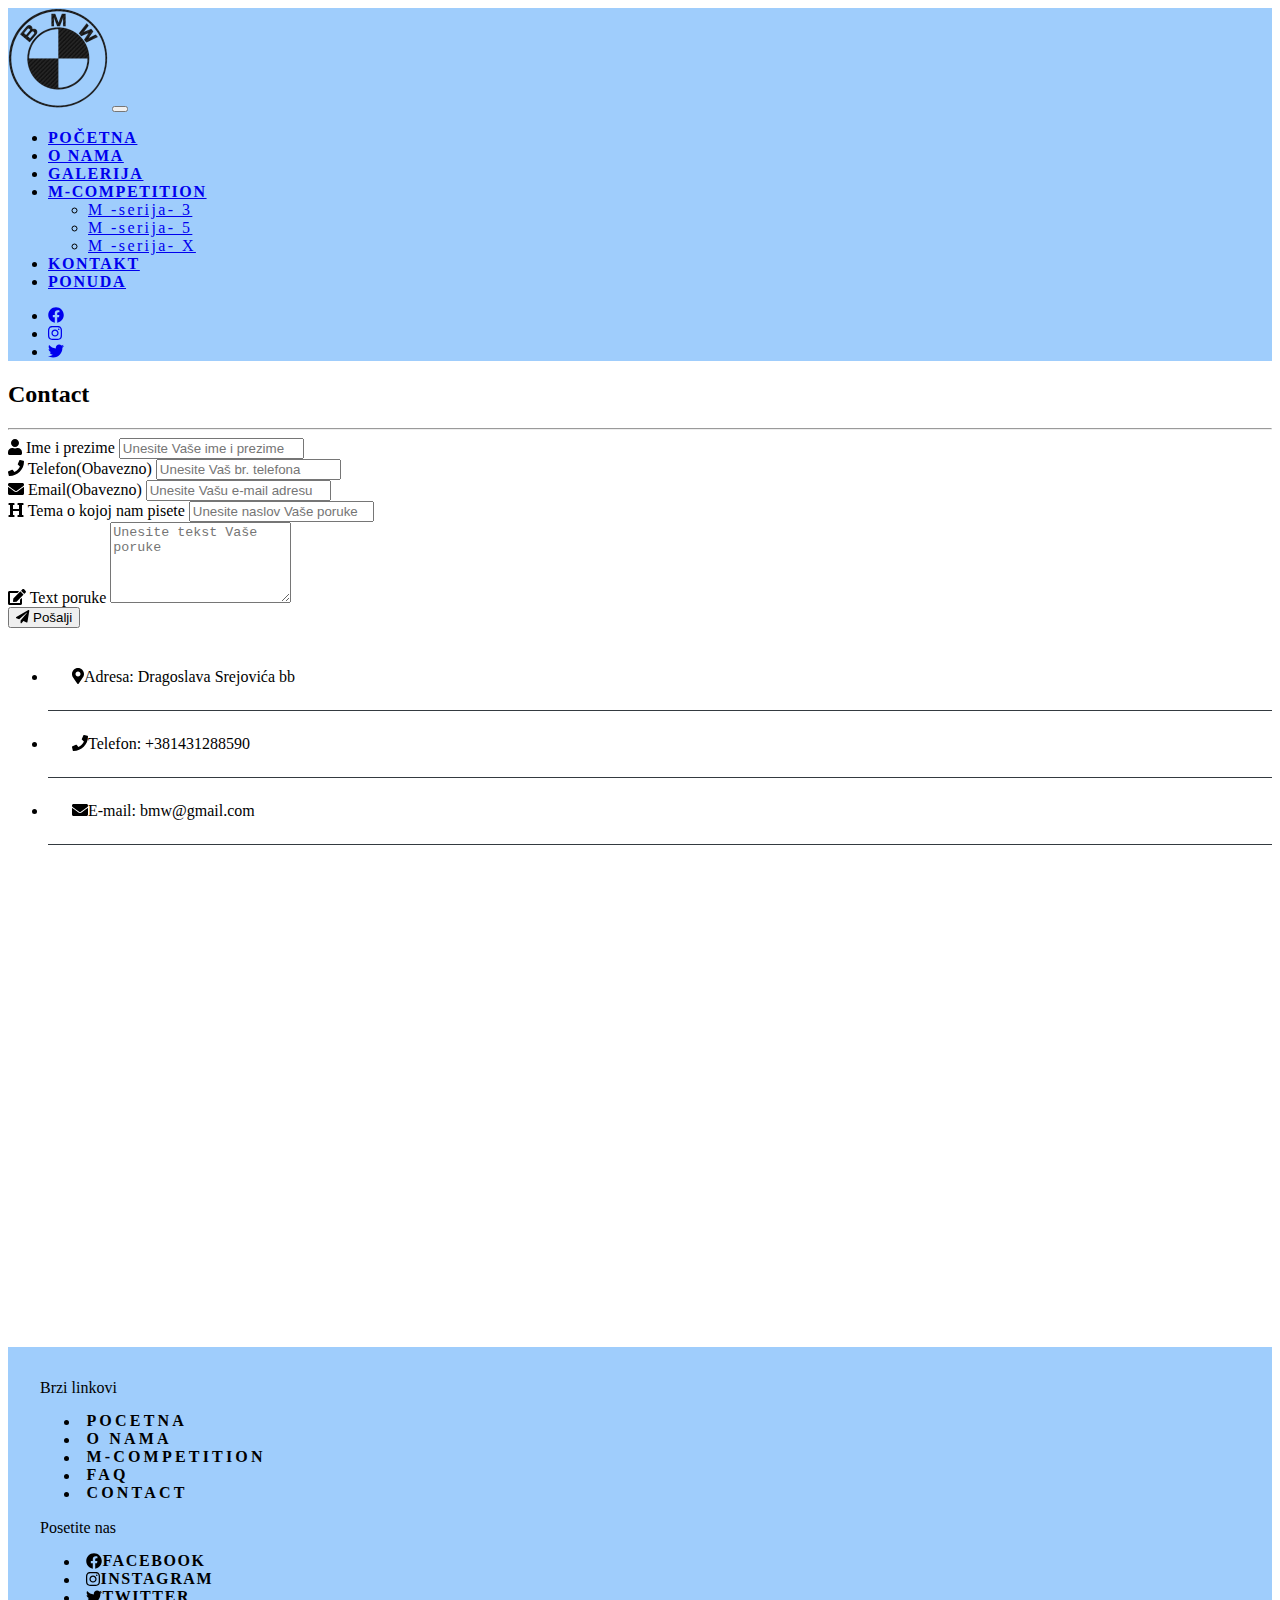
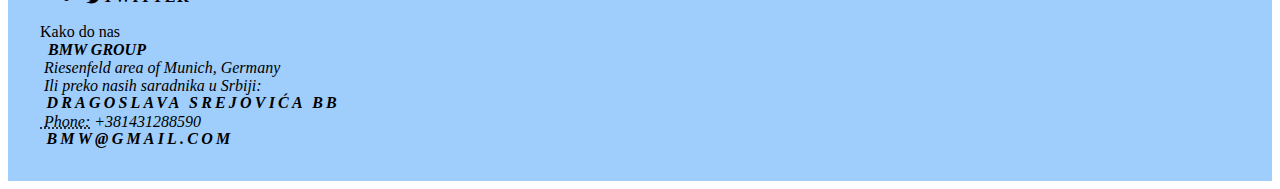
<file: kontakt.html>
<!doctype html>
<html lang="en">
  <head>
    <!-- Required meta tags -->
    <meta charset="utf-8">
    <meta name="viewport" content="width=device-width, initial-scale=1">
    <meta name="description" content="BMW nemački munitnacionlani korporativni porizvodjač luksuznih vozila i motocikala sa sediđtem u Minhenu , Bavarska,Nemačka.">
    <meta name="keywords" content="bmw,BMW,m1,m2,m3,m4,m5,m6,m7,x1,x2,x3,x4,x5,x6,x7,bmw engines,f90,f10,bmw 3 series,bmw 5 series">
    <meta name="author" content="Miloš Milovanović">

    
    <!-- Bootstrap CSS -->
    <link href="https://cdn.jsdelivr.net/npm/bootstrap@5.1.3/dist/css/bootstrap.min.css" rel="stylesheet" integrity="sha384-1BmE4kWBq78iYhFldvKuhfTAU6auU8tT94WrHftjDbrCEXSU1oBoqyl2QvZ6jIW3" crossorigin="anonymous">
    <link rel="stylesheet" href="css/novistil.css">

    <title>BMW.com | Kontakt</title>
  </head>
  <body>
    <nav class="navbar navbar-expand-lg navbar-light" style="background-color: rgb(159, 205, 252);">
      <div class="container-fluid">
        <a class="navbar-brand" href="#"><img src="img/bmwlogo.png" alt="logo sajta"></a>
        <button class="navbar-toggler" type="button" data-bs-toggle="collapse" data-bs-target="#navbarSupportedContent" aria-controls="navbarSupportedContent" aria-expanded="false" aria-label="Toggle navigation">
          <span class="navbar-toggler-icon"></span>
        </button>
        <div class="collapse navbar-collapse" id="navbarSupportedContent">
          <ul class="navbar-nav me-auto mb-2 mb-lg-0 ms-5">
            <li class="nav-item">
              <a class="nav-link active" aria-current="page" href="index.html">Početna</a>
            </li>
            <li class="nav-item">
              <a class="nav-link" href="onama.html">O nama</a>
            </li>
            <li class="nav-item">
              <a class="nav-link" href="galerijaa.html">Galerija</a>
            </li>
            <li class="nav-item dropdown">
              <a class="nav-link dropdown-toggle" href="usluge.html" id="navbarDropdown" role="button" data-bs-toggle="dropdown" aria-expanded="false">
                M-Competition
              </a>
              <ul class="dropdown-menu" aria-labelledby="navbarDropdown">
                <li><a class="dropdown-item" href="mcompetition.html">M -serija- 3</a></li>
                <li><a class="dropdown-item" href="m5competition.html">M -serija- 5</a></li>
                <li><a class="dropdown-item" href="mxcompetition.html">M -serija- X</a></li>
                
              </ul>
            </li>
            <li class="nav-item">
              <a class="nav-link" href="kontakt.html">Kontakt</a>
            </li><li class="nav-item">
              <a class="nav-link" href="ponuda.html">Ponuda</a>
            </li>
          </ul>
          <ul class="navbar-nav me-5">
            <li class="nav-item">
              <a class="nav-link" href="https://www.facebook.com/BMW/"><i class="fab fa-facebook"></i></a>
            </li>
            <li class="nav-item">
              <a class="nav-link" href="https://www.instagram.com/bmw/?hl=en"><i class="fab fa-instagram"></i></a>
            </li>
            <li class="nav-item">
              <a class="nav-link" href="https://twitter.com/BMW?ref_src=twsrc%5Egoogle%7Ctwcamp%5Eserp%7Ctwgr%5Eauthor"><i class="fab fa-twitter"></i></a>
            </li>
           
          </ul>
        </div>
      </div>
    </nav>

    <div class="container">
        <h2 class="display-4">Contact</h2>
        <hr>
        <div class="row">
            <div class="col-6">	
                <form action="izlaznastrana.html" method="post">
                <div class="mb-3">
                  <label for="name" class="form-label"><i class="fas fa-user"></i> Ime i prezime</label>
                  <input type="name" class="form-control" id="name" aria-describedby="nameHelp" placeholder="Unesite Vaše ime i prezime">
                </div>
                
                <div class="mb-3">
                  <label for="tel" class="form-label"><i class="fas fa-phone"></i> Telefon(Obavezno)</label>
                  <input type="tel" class="form-control" id="phone" aria-describedby="phoneHelp" placeholder="Unesite Vaš br. telefona">
                </div>
                <div class="mb-3">
                  <label for="e-mail" class="form-label"><i class="fas fa-envelope"></i> Email(Obavezno)</label>
                  <input type="email" class="form-control" id="e-mail" aria-describedby="emailHelp" placeholder="Unesite Vašu e-mail adresu">
                </div>
                <div class="mb-3">
                  <label for="subject" class="form-label"><i class="fas fa-heading"></i> Tema o kojoj nam pisete</label>
                  <input type="text" class="form-control" id="text" aria-describedby="emailHelp" placeholder="Unesite naslov Vaše poruke">
                </div>
                <div class="mb-3">
                  <label for="exampleInputMessage1" class="form-label"><i class="fas fa-edit"></i> Text poruke</label>
                  <textarea class="form-control" id="exampleInputMessage1" rows="5" placeholder="Unesite tekst Vaše poruke"></textarea>
                </div>
                <div class="d-grid gap-3">
                  <button id="contact-submit-btn" type="submit" class="btn btn-outline-dark"><i class="fas fa-paper-plane" href></i> Pošalji</button>
                </div>
                </form>
            </div>
            <div class="col-6">
                <ul class="list-unstyled">
                    <li><i class="fas fa-map-marker-alt"></i>Adresa: <span class="float-end">Dragoslava Srejovića bb</span></li>
                    <li><i class="fas fa-phone"></i>Telefon: <span class="float-end"><a href="tel:+381431288590">+381431288590</a></span></li>
                    <li><i class="fas fa-envelope"></i>E-mail: <span class="float-end"><a href="mailto:bmw@gmail.com">bmw@gmail.com</a></span></li>
                </ul>
                <iframe src="https://www.google.com/maps/embed?pb=!1m18!1m12!1m3!1d2830.5615783340704!2d20.51026785665473!3d44.81012281805275!2m3!1f0!2f0!3f0!3m2!1i1024!2i768!4f13.1!3m3!1m2!1s0x475a7a646bb39fa9%3A0x48b7b1c7f8d4c8ea!2sDragoslava%20Srejovi%C4%87a%2C%20Beograd!5e0!3m2!1sen!2srs!4v1641573627070!5m2!1sen!2srs" width="600" height="450" style="border:0;" allowfullscreen="" loading="lazy"></iframe>
            </div>
        </div>
    </div>

    <footer>
      <div class="container">
        <div class="row row-cols-3">
          <div class="col">Brzi linkovi
            <ul class="list-inline">
              <li><a href="index.html">Pocetna</a></li>
              
              <li><a href="onama.html">O nama</a></li>
              
              <li><a href="mcompetition.html">m-competition</a></li>
              
              <li><a href="faq.html">FAQ</a></li>
              
              <li><a href="kontakt.html">Contact</a></li>
            </ul>
  
          </div>
          <div class="col">Posetite nas
           <ul class="navbar-nav me-5">
            <li class="nav-item">
              <a class="nav-link" href="https://www.facebook.com/BMW/"><i class="fab fa-facebook"></i>Facebook</a>
            </li>
            <li class="nav-item">
              <a class="nav-link" href="https://www.instagram.com/bmw/?hl=en"><i class="fab fa-instagram"></i>Instagram</a>
            </li>
            <li class="nav-item">
              <a class="nav-link" href="https://twitter.com/BMW?ref_src=twsrc%5Egoogle%7Ctwcamp%5Eserp%7Ctwgr%5Eauthor"><i class="fab fa-twitter"></i>Twitter</a>
            </li>
          </ul>
            
          </div>
          <div class="col">Kako do nas
            <address>
              <strong>&nbsp BMW GROUP</strong>
              <br>
              &nbspRiesenfeld area of Munich, Germany
              <br>
              &nbspIli preko nasih saradnika u Srbiji:<br>
              <a href="http://www.radulovic-group.com/" target="_blank">Dragoslava Srejovića bb</a><br>
              
              <abbr title="Phone"> &nbspPhone:</abbr>
               +381431288590
              <br>
              <a href="mailto:bmw@gmail.com">bmw@gmail.com</a>
          </address>
          </div>
          
    </footer>

    <!-- Optional JavaScript; choose one of the two! -->

    <!-- Option 1: Bootstrap Bundle with Popper -->
    <script src="https://cdn.jsdelivr.net/npm/bootstrap@5.1.3/dist/js/bootstrap.bundle.min.js" integrity="sha384-ka7Sk0Gln4gmtz2MlQnikT1wXgYsOg+OMhuP+IlRH9sENBO0LRn5q+8nbTov4+1p" crossorigin="anonymous"></script>
<script src="js/all.min.js"></script>
    <!-- Option 2: Separate Popper and Bootstrap JS -->
    <!--
    <script src="https://cdn.jsdelivr.net/npm/@popperjs/core@2.10.2/dist/umd/popper.min.js" integrity="sha384-7+zCNj/IqJ95wo16oMtfsKbZ9ccEh31eOz1HGyDuCQ6wgnyJNSYdrPa03rtR1zdB" crossorigin="anonymous"></script>
    <script src="https://cdn.jsdelivr.net/npm/bootstrap@5.1.3/dist/js/bootstrap.min.js" integrity="sha384-QJHtvGhmr9XOIpI6YVutG+2QOK9T+ZnN4kzFN1RtK3zEFEIsxhlmWl5/YESvpZ13" crossorigin="anonymous"></script>
    -->
  </body>
</html>
</file>
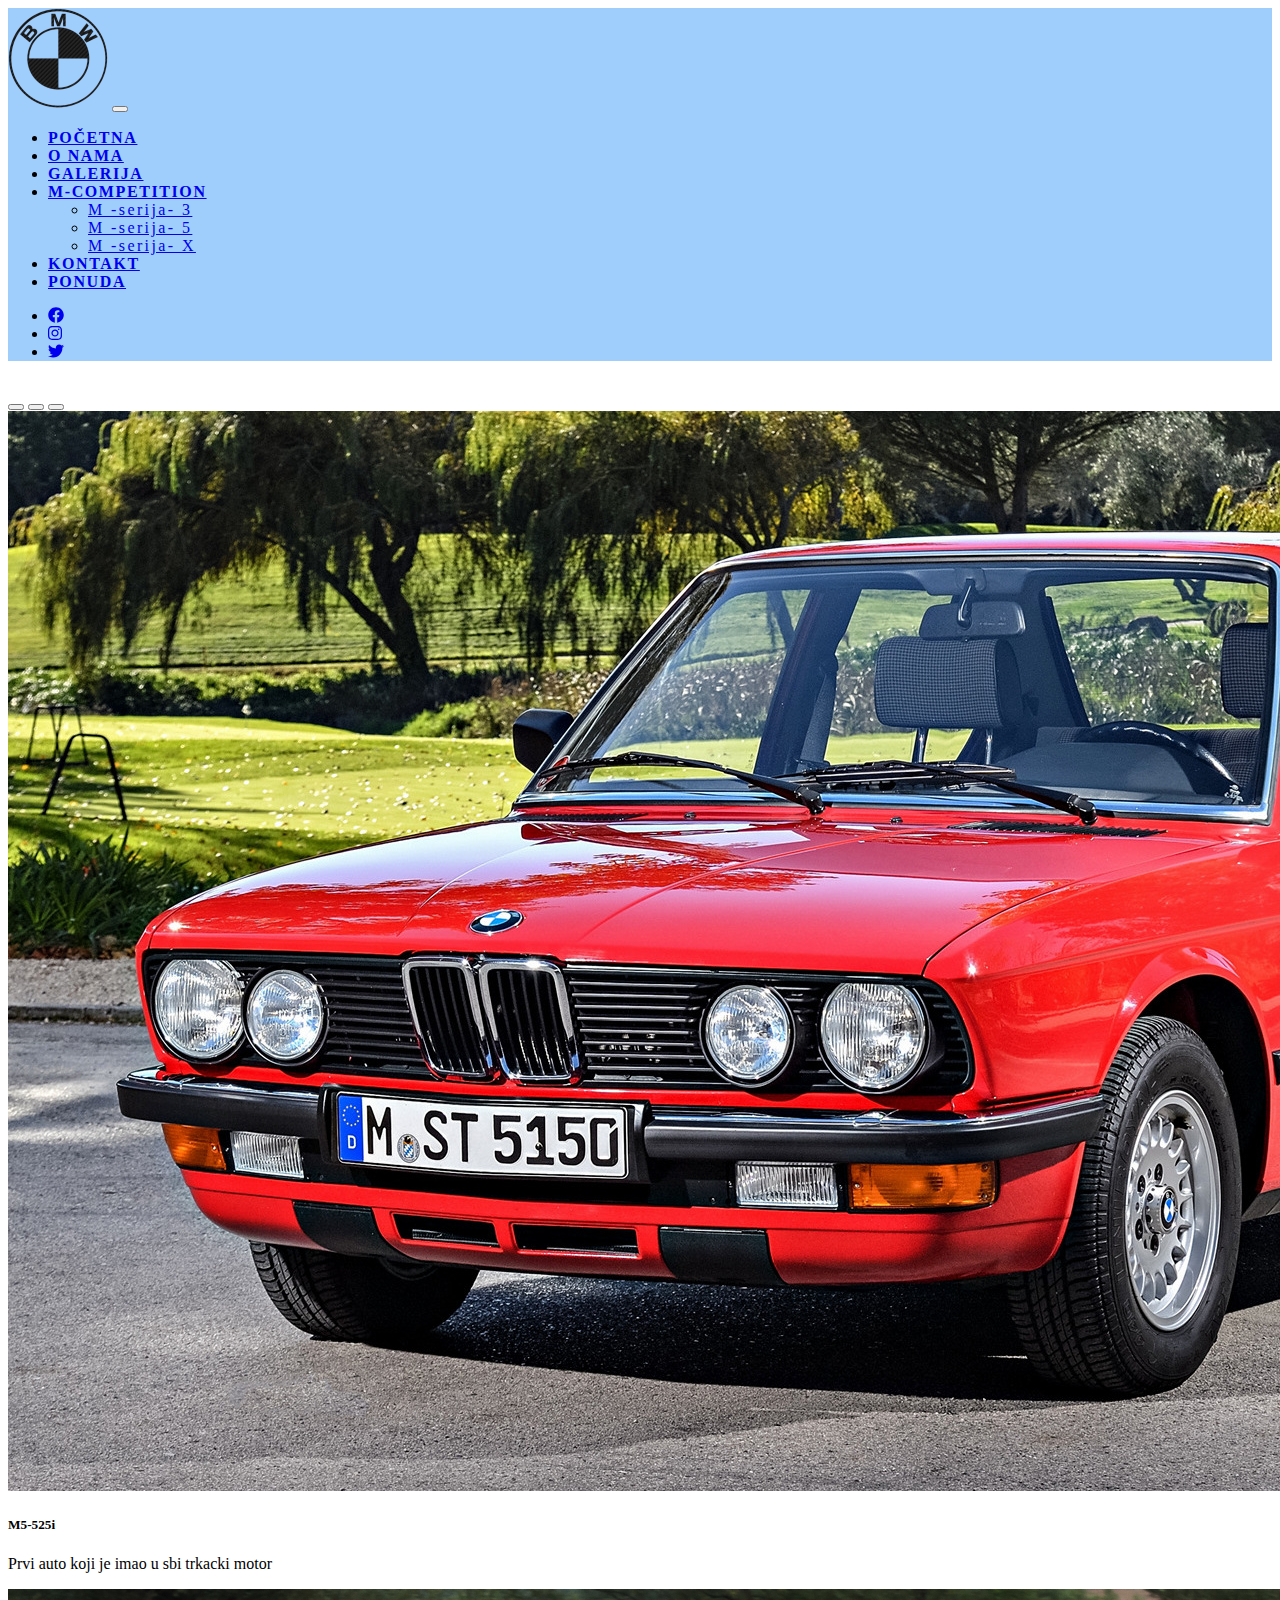
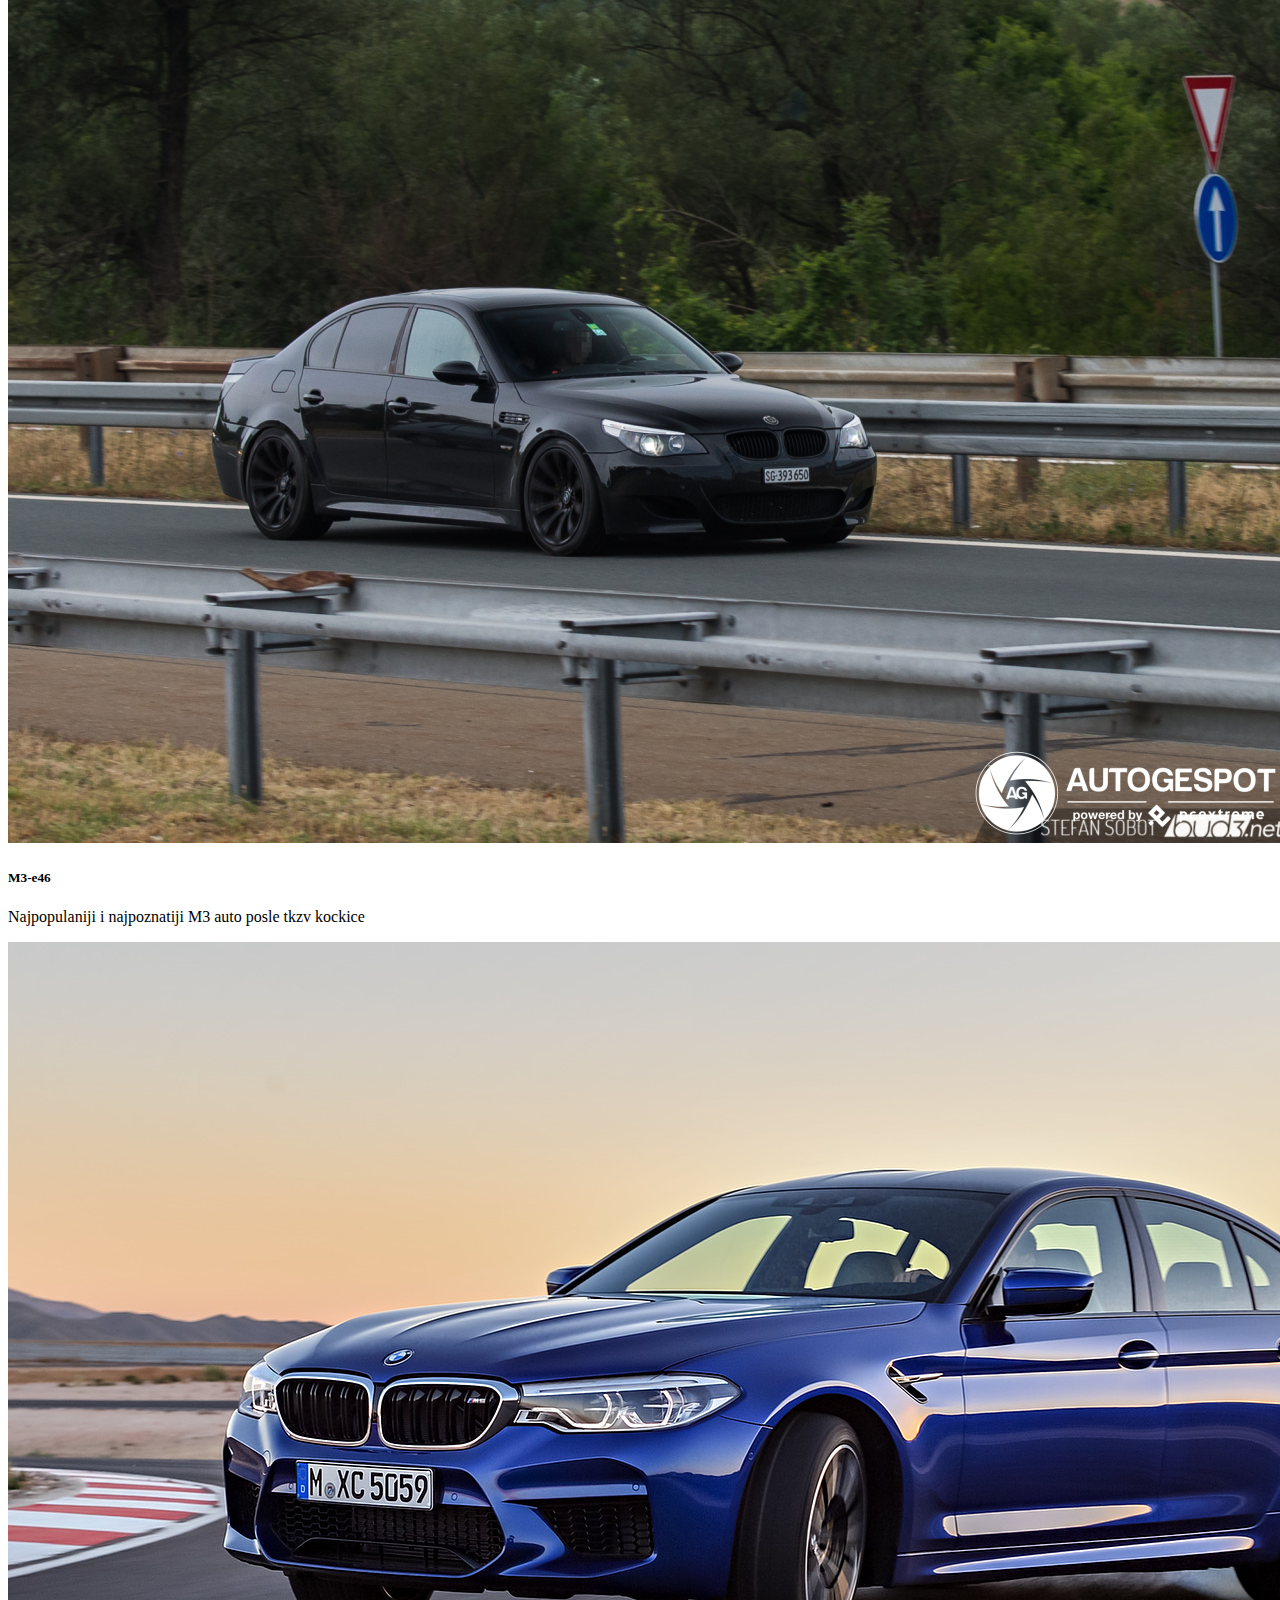
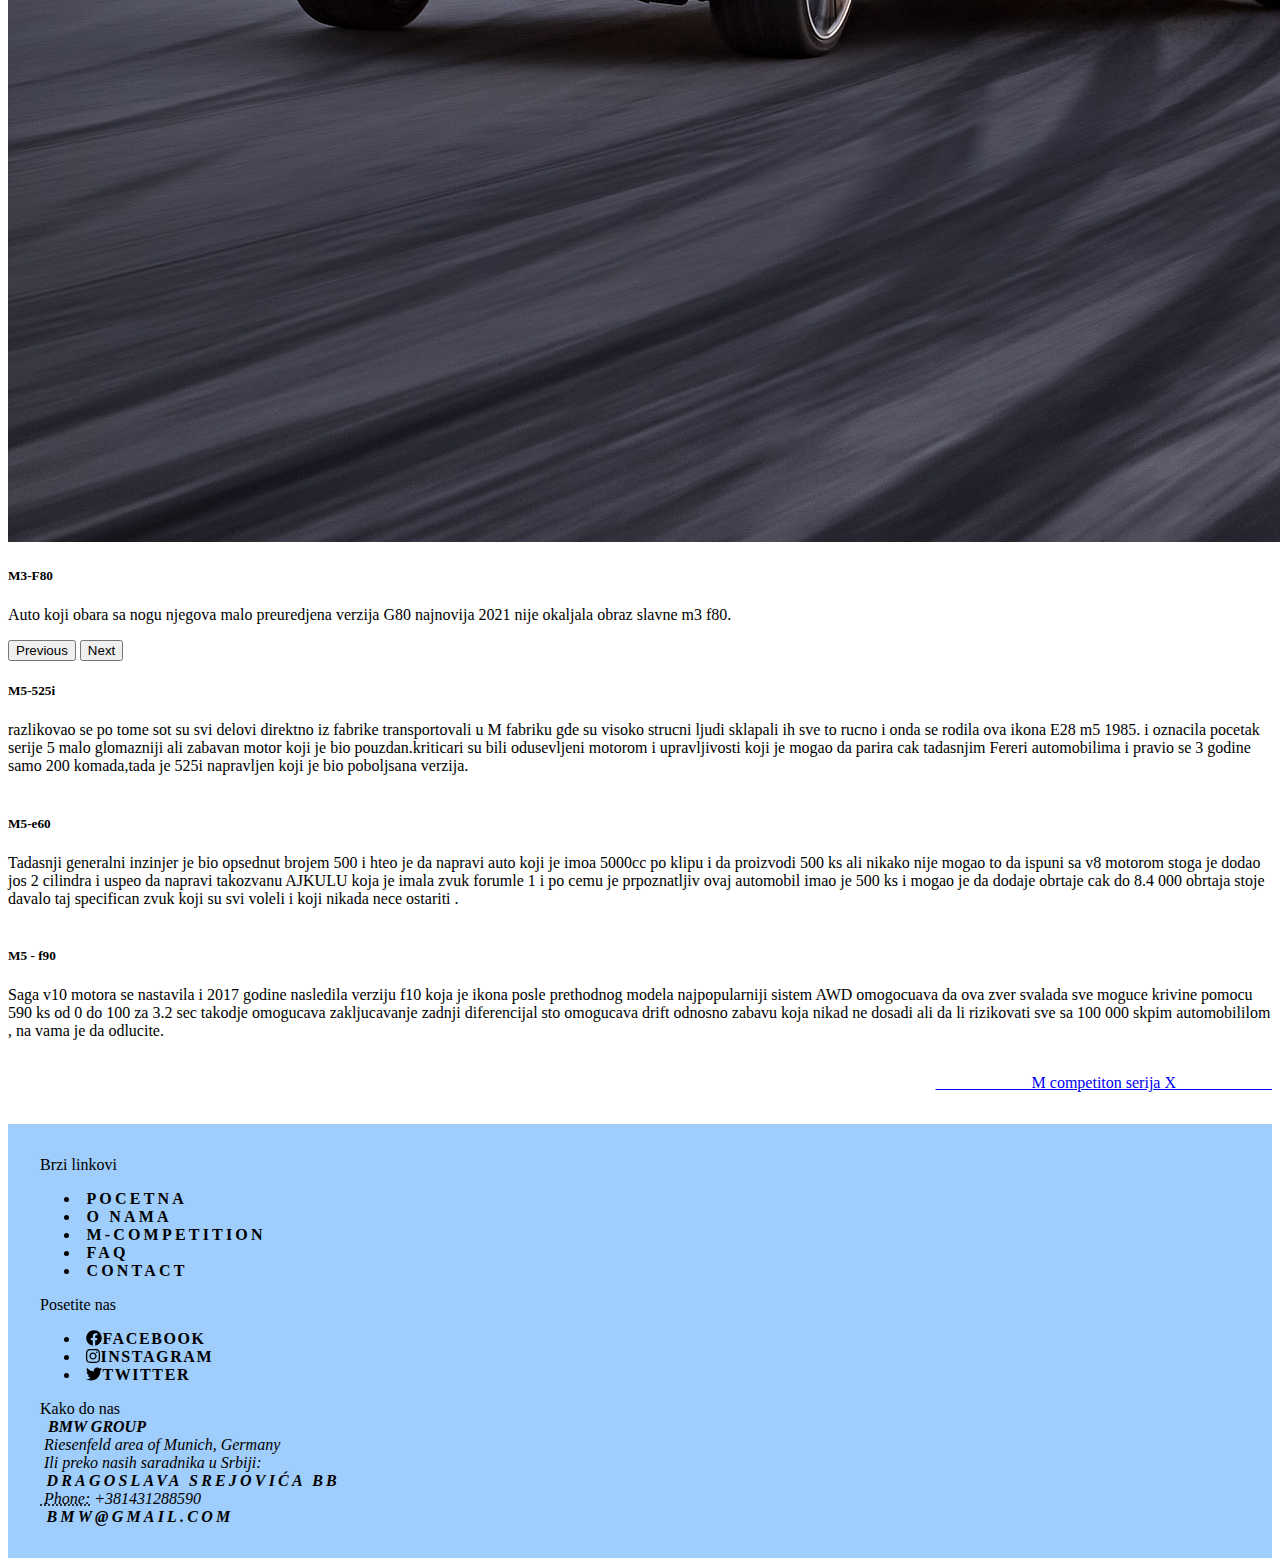
<file: m5competition.html>
<!doctype html>
<html lang="en">
  <head>
    <!-- Required meta tags -->
    <meta charset="utf-8">
    <meta name="viewport" content="width=device-width, initial-scale=1">
    <meta name="description" content="BMW nemački munitnacionlani korporativni porizvodjač luksuznih vozila i motocikala sa sediđtem u Minhenu , Bavarska,Nemačka.">
    <meta name="keywords" content="bmw,BMW,m1,m2,m3,m4,m5,m6,m7,x1,x2,x3,x4,x5,x6,x7,bmw engines,f90,f10,bmw 3 series,bmw 5 series">
    <meta name="author" content="Miloš Milovanović">

    
    <!-- Bootstrap CSS -->
    <link href="https://cdn.jsdelivr.net/npm/bootstrap@5.1.3/dist/css/bootstrap.min.css" rel="stylesheet" integrity="sha384-1BmE4kWBq78iYhFldvKuhfTAU6auU8tT94WrHftjDbrCEXSU1oBoqyl2QvZ6jIW3" crossorigin="anonymous">
    <link rel="stylesheet" href="css/novistil.css">

    <title>BMW.com | M 3</title>
  </head>
  <body>
    <nav class="navbar navbar-expand-lg navbar-light" style="background-color: rgb(159, 205, 252);">
      <div class="container-fluid">
        <a class="navbar-brand" href="#"><img src="img/bmwlogo.png" alt="logo sajta"></a>
        <button class="navbar-toggler" type="button" data-bs-toggle="collapse" data-bs-target="#navbarSupportedContent" aria-controls="navbarSupportedContent" aria-expanded="false" aria-label="Toggle navigation">
          <span class="navbar-toggler-icon"></span>
        </button>
        <div class="collapse navbar-collapse" id="navbarSupportedContent">
          <ul class="navbar-nav me-auto mb-2 mb-lg-0 ms-5">
            <li class="nav-item">
              <a class="nav-link active" aria-current="page" href="index.html">Početna</a>
            </li>
            <li class="nav-item">
              <a class="nav-link" href="onama.html">O nama</a>
            </li>
            <li class="nav-item">
              <a class="nav-link" href="galerijaa.html">Galerija</a>
            </li>
            <li class="nav-item dropdown">
              <a class="nav-link dropdown-toggle" href="usluge.html" id="navbarDropdown" role="button" data-bs-toggle="dropdown" aria-expanded="false">
                M-Competition
              </a>
              <ul class="dropdown-menu" aria-labelledby="navbarDropdown">
                <li><a class="dropdown-item" href="mcompetition.html">M -serija- 3</a></li>
                <li><a class="dropdown-item" href="m5competition.html">M -serija- 5</a></li>
                <li><a class="dropdown-item" href="mxcompetition.html">M -serija- X</a></li>
                
              </ul>
            </li>
            <li class="nav-item">
              <a class="nav-link" href="kontakt.html">Kontakt</a>
            </li><li class="nav-item">
              <a class="nav-link" href="ponuda.html">Ponuda</a>
            </li>
          </ul>
          <ul class="navbar-nav me-5">
            <li class="nav-item">
              <a class="nav-link" href="https://www.facebook.com/BMW/"><i class="fab fa-facebook"></i></a>
            </li>
            <li class="nav-item">
              <a class="nav-link" href="https://www.instagram.com/bmw/?hl=en"><i class="fab fa-instagram"></i></a>
            </li>
            <li class="nav-item">
              <a class="nav-link" href="https://twitter.com/BMW?ref_src=twsrc%5Egoogle%7Ctwcamp%5Eserp%7Ctwgr%5Eauthor"><i class="fab fa-twitter"></i></a>
            </li>
           
          </ul>
        </div>
      </div>
    </nav>
    <section id="about-promo">
        <div class="container">
          <div class="card mb-3">
            <div class="row g-0">
              <div class="col-md-12">
                <section id="carousel">
                    <div class="container-fluid">
                      <div id="carouselExampleCaptions" class="carousel slide" data-bs-ride="carousel">
                        <div class="carousel-indicators">
                          <button type="button" data-bs-target="#carouselExampleCaptions" data-bs-slide-to="0" class="active" aria-current="true" aria-label="Slide 1"></button>
                          <button type="button" data-bs-target="#carouselExampleCaptions" data-bs-slide-to="1" aria-label="Slide 2"></button>
                          <button type="button" data-bs-target="#carouselExampleCaptions" data-bs-slide-to="2" aria-label="Slide 3"></button>        
                          
                      
              
                        </div>
                <div class="carousel-inner">
                    <div class="carousel-item active">
                      <img src="img/m51.jpg" class="d-block w-100" alt="m51.jpg">
                      <div class="carousel-caption d-none d-md-block">
                        <h5>M5-525i</h5>
                        <p>Prvi auto koji je imao u sbi trkacki motor</p>
                      </div>
                    </div>
                    <div class="carousel-item">
                      <img src="img/bm52.jpg" class="d-block w-100" alt="m5 e60.jpg">
                      <div class="carousel-caption d-none d-md-block">
                        <h5>M3-e46</h5>
                        <p>Najpopulaniji i najpoznatiji M3 auto posle tkzv kockice</p>
                      </div>
                    </div>
                    <div class="carousel-item">
                      <img src="img/m53.jpg" class="d-block w-100" alt="f90.jpg">
                      <div class="carousel-caption d-none d-md-block">
                        <h5>M3-F80 </h5>
                        <p>Auto koji obara sa nogu njegova malo preuredjena verzija G80 najnovija 2021 nije okaljala obraz slavne m3 f80.</p>
                      </div>
                    </div>
                    
                    
                  </div>
                  <button class="carousel-control-prev" type="button" data-bs-target="#carouselExampleCaptions" data-bs-slide="prev">
                    <span class="carousel-control-prev-icon" aria-hidden="true"></span>
                    <span class="visually-hidden">Previous</span>
                  </button>
                  <button class="carousel-control-next" type="button" data-bs-target="#carouselExampleCaptions" data-bs-slide="next">
                    <span class="carousel-control-next-icon" aria-hidden="true"></span>
                    <span class="visually-hidden">Next</span>
                  </button>
                </div>
              </div>
              </div>
              <div class="col-md-12">
                <div class="card-body text-left">
                  <h5 class="card-title">M5-525i</h5>
                  <p class="card-text">razlikovao se po tome sot su svi delovi direktno iz fabrike transportovali u M fabriku gde su visoko strucni ljudi sklapali ih sve to rucno i onda se rodila ova ikona E28 m5 1985. i oznacila pocetak serije 5 malo glomazniji ali zabavan motor koji je bio pouzdan.kriticari su bili odusevljeni motorom i upravljivosti koji je mogao da parira cak tadasnjim Fereri automobilima i pravio se 3 godine samo 200 komada,tada je 525i napravljen koji je bio poboljsana verzija.

                      <br><br>
                    </p>
              </div>
              <div class="col-md-12">
                <div class="card-body text-left">
                  <h5 class="card-title">M5-e60</h5>
                  <p class="card-text">Tadasnji generalni inzinjer je bio opsednut brojem 500 i hteo je da napravi auto koji je imoa 5000cc po klipu i da proizvodi 500 ks ali nikako nije mogao to da ispuni sa v8 motorom stoga je dodao jos 2 cilindra i uspeo da napravi takozvanu AJKULU koja je imala zvuk forumle 1 i po cemu je prpoznatljiv ovaj automobil imao je 500 ks i mogao je da dodaje obrtaje cak do 8.4 000 obrtaja stoje davalo taj specifican zvuk koji su svi voleli i koji nikada nece ostariti .

                      <br><br>
                    </p>
            </div>
            <div class="col-md-12">
                <div class="card-body text-left">
                  <h5 class="card-title">M5 - f90</h5>
                  <p class="card-text">Saga v10 motora se nastavila i 2017 godine nasledila verziju f10 koja je ikona posle prethodnog modela najpopularniji sistem AWD omogocuava da ova zver svalada sve moguce krivine pomocu 590 ks od 0 do 100 za 3.2 sec takodje omogucava zakljucavanje zadnji diferencijal sto omogucava drift odnosno zabavu koja nikad ne dosadi ali da li rizikovati sve sa 100 000 skpim automobililom , na vama je da odlucite.

                      <br><br>
                    </p>

                
            </div>
          </div>
        
      </section>
      <div class="container">
          <div align="right"> <a class="btn btn-outline-dark btn-lg btn-block"href="mxcompetition.html" role="button">&emsp;&emsp;&emsp;&emsp;&emsp;&emsp;M competiton serija X&emsp;&emsp;&emsp;&emsp;&emsp;&emsp;</a>
          </div>
       </div>




<footer>
    <div class="container">
      <div class="row row-cols-3">
        <div class="col">Brzi linkovi
          <ul class="list-inline">
            <li><a href="index.html">Pocetna</a></li>
            
            <li><a href="onama.html">O nama</a></li>
            
            <li><a href="mcompetition.html">m-competition</a></li>
            
            <li><a href="faq.html">FAQ</a></li>
            
            <li><a href="kontakt.html">Contact</a></li>
          </ul>

        </div>
        <div class="col">Posetite nas
         <ul class="navbar-nav me-5">
          <li class="nav-item">
            <a class="nav-link" href="https://www.facebook.com/BMW/"><i class="fab fa-facebook"></i>Facebook</a>
          </li>
          <li class="nav-item">
            <a class="nav-link" href="https://www.instagram.com/bmw/?hl=en"><i class="fab fa-instagram"></i>Instagram</a>
          </li>
          <li class="nav-item">
            <a class="nav-link" href="https://twitter.com/BMW?ref_src=twsrc%5Egoogle%7Ctwcamp%5Eserp%7Ctwgr%5Eauthor"><i class="fab fa-twitter"></i>Twitter</a>
          </li>
        </ul>
          
        </div>
        <div class="col">Kako do nas
          <address>
            <strong>&nbsp BMW GROUP</strong>
            <br>
            &nbspRiesenfeld area of Munich, Germany
            <br>
            &nbspIli preko nasih saradnika u Srbiji:<br>
            <a href="http://www.radulovic-group.com/" target="_blank">Dragoslava Srejovića bb</a><br>
            
            <abbr title="Phone"> &nbspPhone:</abbr>
             +381431288590
            <br>
            <a href="mailto:bmw@gmail.com">bmw@gmail.com</a>
        </address>
        </div>
        
  </footer>

    <!-- Optional JavaScript; choose one of the two! -->

    <!-- Option 1: Bootstrap Bundle with Popper -->
    <script src="https://cdn.jsdelivr.net/npm/bootstrap@5.1.3/dist/js/bootstrap.bundle.min.js" integrity="sha384-ka7Sk0Gln4gmtz2MlQnikT1wXgYsOg+OMhuP+IlRH9sENBO0LRn5q+8nbTov4+1p" crossorigin="anonymous"></script>
    <script src="js/all.min.js"></script>
    <!-- Option 2: Separate Popper and Bootstrap JS -->
    <!--
    <script src="https://cdn.jsdelivr.net/npm/@popperjs/core@2.10.2/dist/umd/popper.min.js" integrity="sha384-7+zCNj/IqJ95wo16oMtfsKbZ9ccEh31eOz1HGyDuCQ6wgnyJNSYdrPa03rtR1zdB" crossorigin="anonymous"></script>
    <script src="https://cdn.jsdelivr.net/npm/bootstrap@5.1.3/dist/js/bootstrap.min.js" integrity="sha384-QJHtvGhmr9XOIpI6YVutG+2QOK9T+ZnN4kzFN1RtK3zEFEIsxhlmWl5/YESvpZ13" crossorigin="anonymous"></script>
    -->
  </body>
</html>
</file>
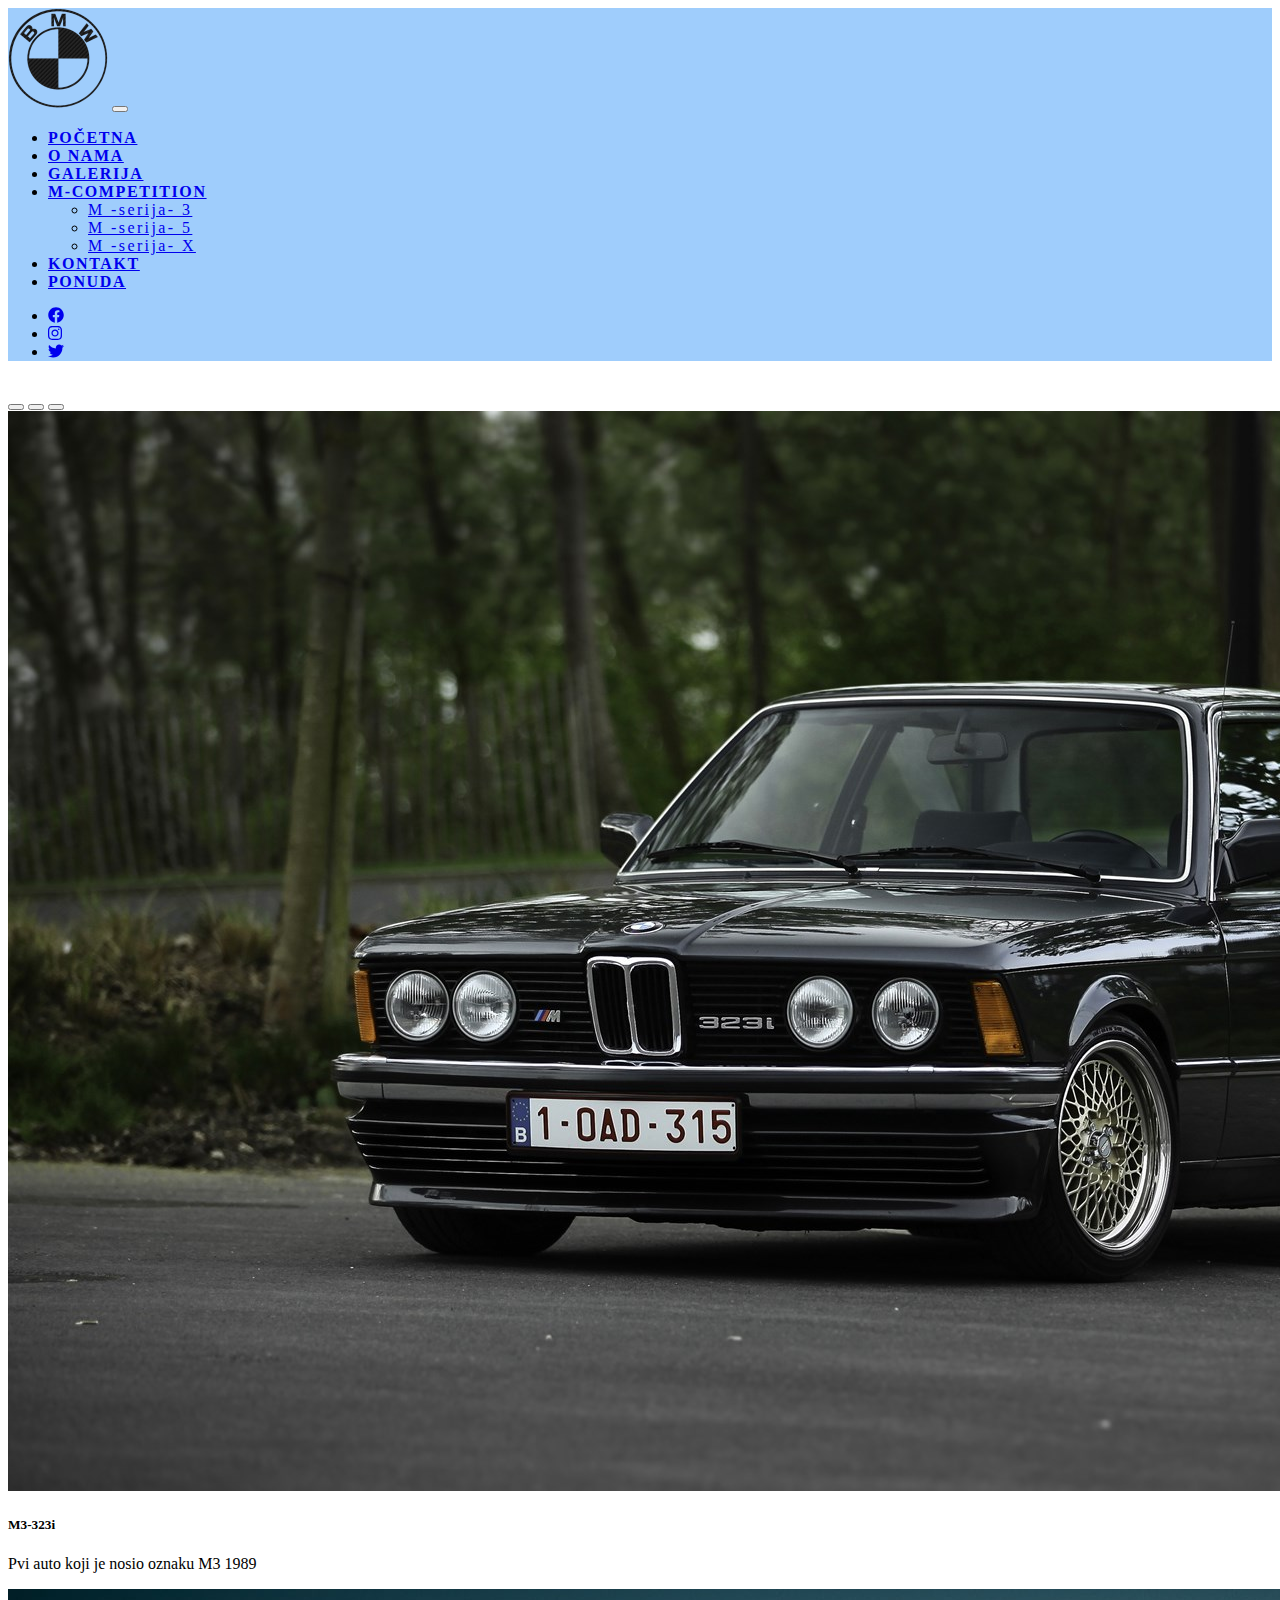
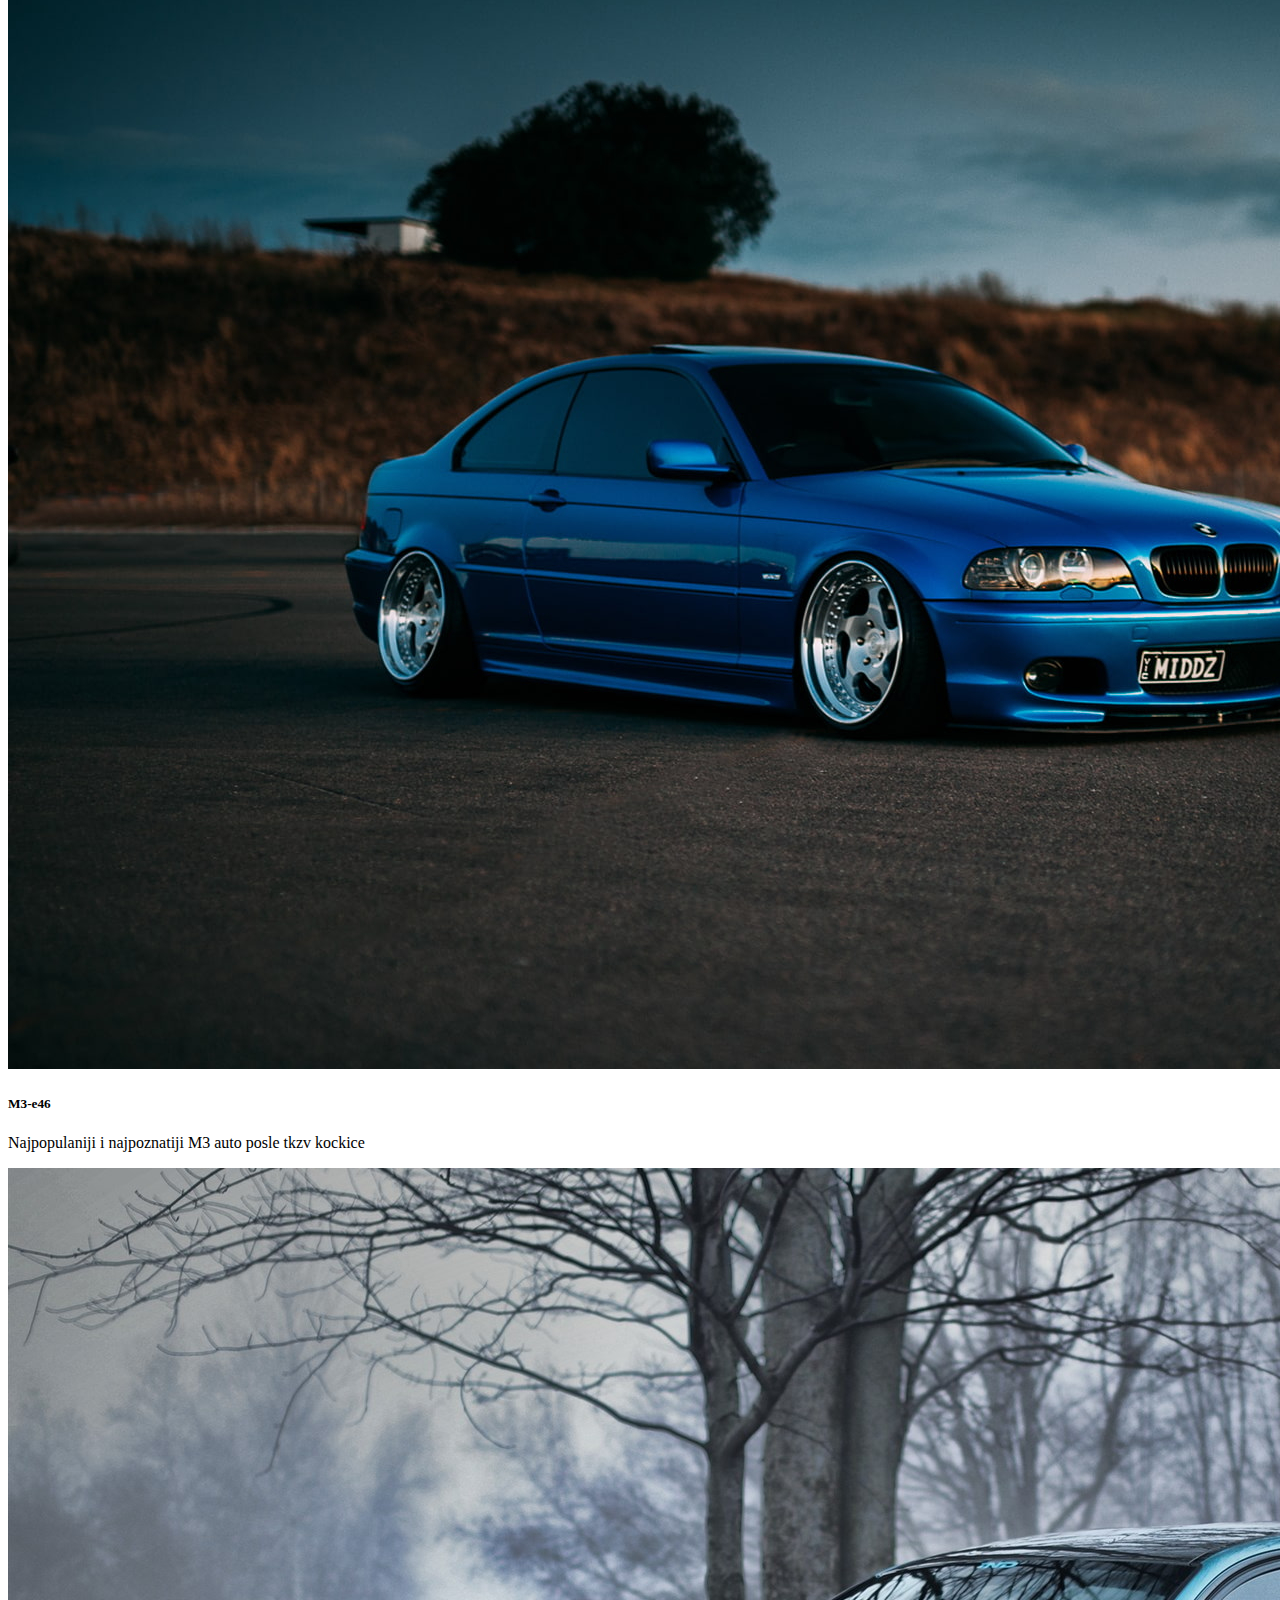
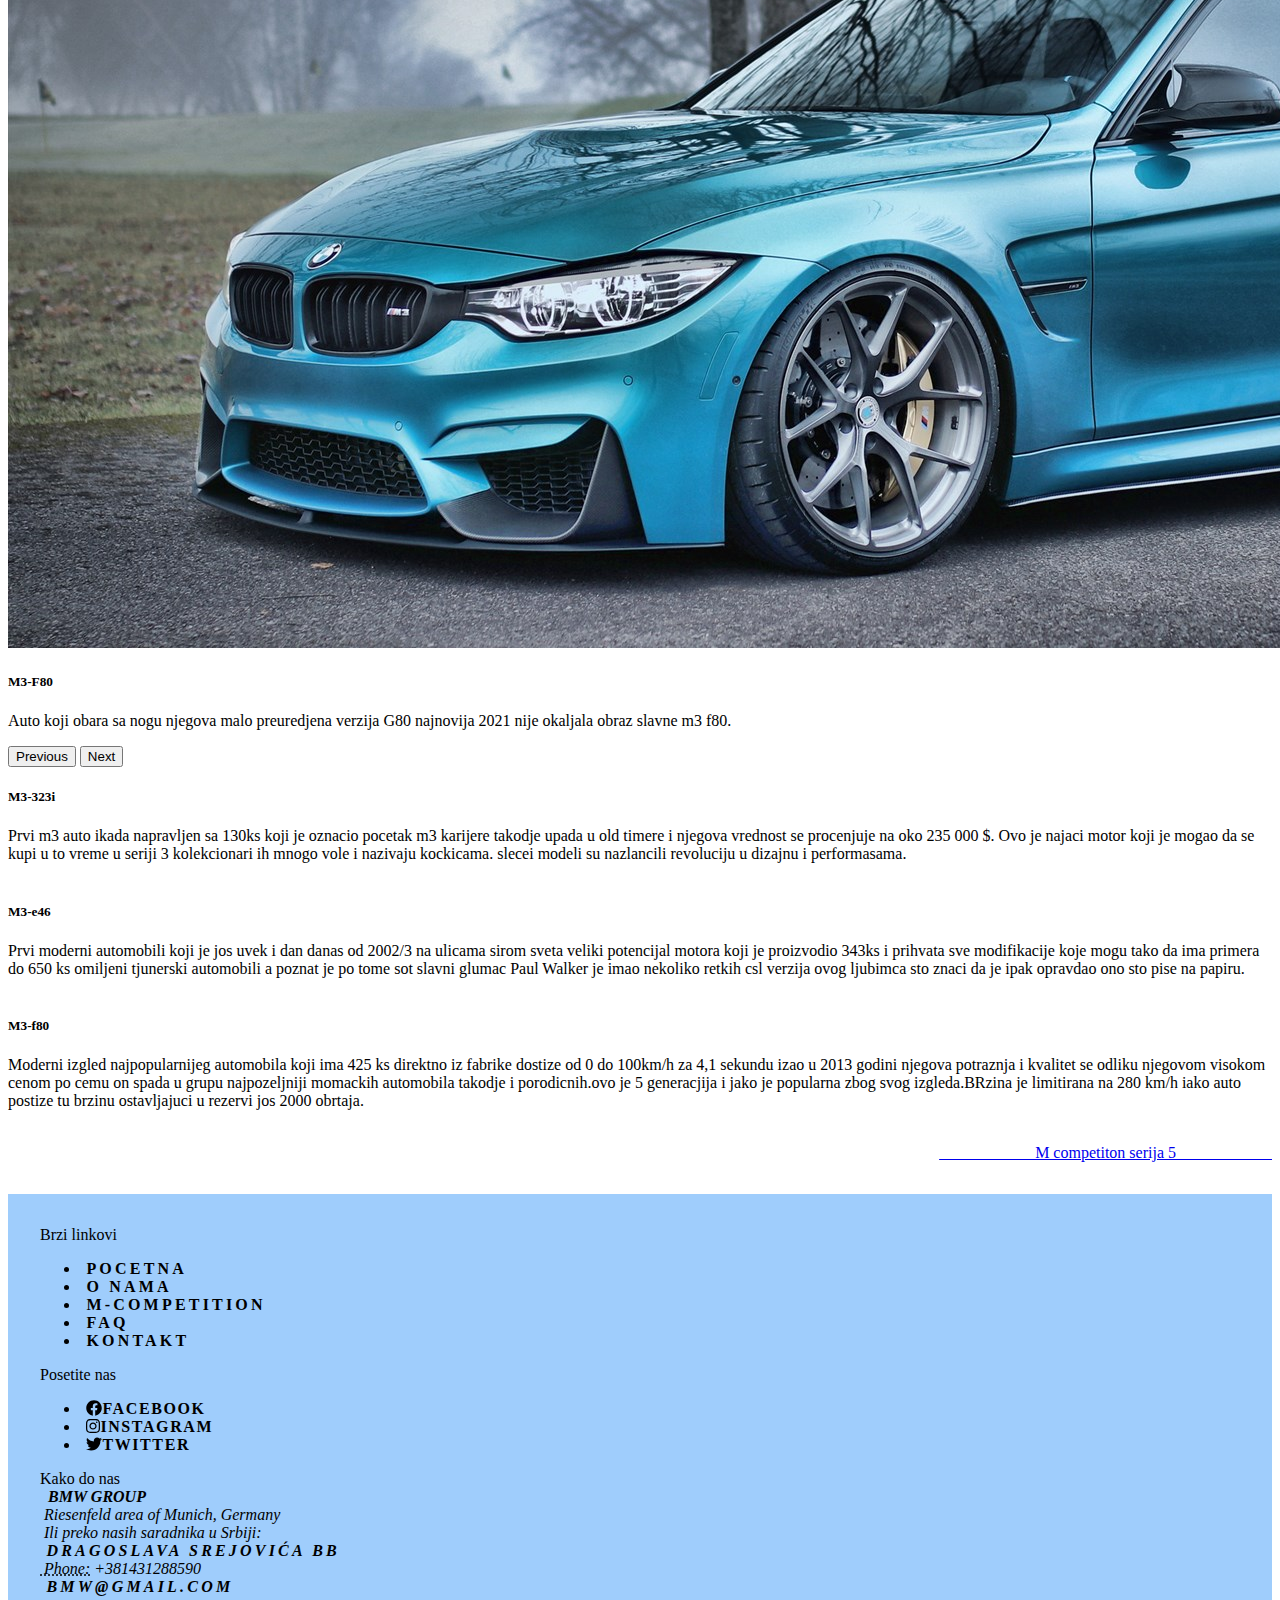
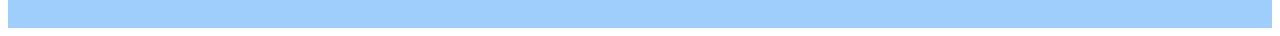
<file: mcompetition.html>
<!doctype html>
<html lang="en">
  <head>
    <!-- Required meta tags -->
    <meta charset="utf-8">
    <meta name="viewport" content="width=device-width, initial-scale=1">
    <meta name="description" content="BMW nemački munitnacionlani korporativni porizvodjač luksuznih vozila i motocikala sa sediđtem u Minhenu , Bavarska,Nemačka.">
    <meta name="keywords" content="bmw,BMW,m1,m2,m3,m4,m5,m6,m7,x1,x2,x3,x4,x5,x6,x7,bmw engines,f90,f10,bmw 3 series,bmw 5 series">
    <meta name="author" content="Miloš Milovanović">

    
    <!-- Bootstrap CSS -->
    <link href="https://cdn.jsdelivr.net/npm/bootstrap@5.1.3/dist/css/bootstrap.min.css" rel="stylesheet" integrity="sha384-1BmE4kWBq78iYhFldvKuhfTAU6auU8tT94WrHftjDbrCEXSU1oBoqyl2QvZ6jIW3" crossorigin="anonymous">
    <link rel="stylesheet" href="css/novistil.css">

    <title>BMW.com | M 3</title>
  </head>
  <body>
    <nav class="navbar navbar-expand-lg navbar-light" style="background-color: rgb(159, 205, 252);">
      <div class="container-fluid">
        <a class="navbar-brand" href="#"><img src="img/bmwlogo.png" alt="logo sajta"></a>
        <button class="navbar-toggler" type="button" data-bs-toggle="collapse" data-bs-target="#navbarSupportedContent" aria-controls="navbarSupportedContent" aria-expanded="false" aria-label="Toggle navigation">
          <span class="navbar-toggler-icon"></span>
        </button>
        <div class="collapse navbar-collapse" id="navbarSupportedContent">
          <ul class="navbar-nav me-auto mb-2 mb-lg-0 ms-5">
            <li class="nav-item">
              <a class="nav-link active" aria-current="page" href="index.html">Početna</a>
            </li>
            <li class="nav-item">
              <a class="nav-link" href="onama.html">O nama</a>
            </li>
            <li class="nav-item">
              <a class="nav-link" href="galerijaa.html">Galerija</a>
            </li>
            <li class="nav-item dropdown">
              <a class="nav-link dropdown-toggle" href="usluge.html" id="navbarDropdown" role="button" data-bs-toggle="dropdown" aria-expanded="false">
                M-Competition
              </a>
              <ul class="dropdown-menu" aria-labelledby="navbarDropdown">
                <li><a class="dropdown-item" href="mcompetition.html">M -serija- 3</a></li>
                <li><a class="dropdown-item" href="m5competition.html">M -serija- 5</a></li>
                <li><a class="dropdown-item" href="mxcompetition.html">M -serija- X</a></li>
                
              </ul>
            </li>
            <li class="nav-item">
              <a class="nav-link" href="kontakt.html">Kontakt</a>
            </li><li class="nav-item">
              <a class="nav-link" href="ponuda.html">Ponuda</a>
            </li>
          </ul>
          <ul class="navbar-nav me-5">
            <li class="nav-item">
              <a class="nav-link" href="https://www.facebook.com/BMW/"><i class="fab fa-facebook"></i></a>
            </li>
            <li class="nav-item">
              <a class="nav-link" href="https://www.instagram.com/bmw/?hl=en"><i class="fab fa-instagram"></i></a>
            </li>
            <li class="nav-item">
              <a class="nav-link" href="https://twitter.com/BMW?ref_src=twsrc%5Egoogle%7Ctwcamp%5Eserp%7Ctwgr%5Eauthor"><i class="fab fa-twitter"></i></a>
            </li>
           
          </ul>
        </div>
      </div>
    </nav>
    <section id="about-promo">
        <div class="container">
          <div class="card mb-3">
            <div class="row g-0">
              <div class="col-md-12">
                <section id="carousel">
                    <div class="container-fluid">
                      <div id="carouselExampleCaptions" class="carousel slide" data-bs-ride="carousel">
                        <div class="carousel-indicators">
                          <button type="button" data-bs-target="#carouselExampleCaptions" data-bs-slide-to="0" class="active" aria-current="true" aria-label="Slide 1"></button>
                          <button type="button" data-bs-target="#carouselExampleCaptions" data-bs-slide-to="1" aria-label="Slide 2"></button>
                          <button type="button" data-bs-target="#carouselExampleCaptions" data-bs-slide-to="2" aria-label="Slide 3"></button>        
                          
                      
              
                        </div>
                <div class="carousel-inner">
                    <div class="carousel-item active">
                      <img src="img/m323.jpg" class="d-block w-100" alt="m323">
                      <div class="carousel-caption d-none d-md-block">
                        <h5>M3-323i</h5>
                        <p>Pvi auto koji je nosio oznaku M3 1989</p>
                      </div>
                    </div>
                    <div class="carousel-item">
                      <img src="img/m46.jpg" class="d-block w-100" alt="m3 46.jpg">
                      <div class="carousel-caption d-none d-md-block">
                        <h5>M3-e46</h5>
                        <p>Najpopulaniji i najpoznatiji M3 auto posle tkzv kockice</p>
                      </div>
                    </div>
                    <div class="carousel-item">
                      <img src="img/f80.jpg" class="d-block w-100" alt="f80.jpg">
                      <div class="carousel-caption d-none d-md-block">
                        <h5>M3-F80 </h5>
                        <p>Auto koji obara sa nogu njegova malo preuredjena verzija G80 najnovija 2021 nije okaljala obraz slavne m3 f80.</p>
                      </div>
                    </div>
                    
                    
                  </div>
                  <button class="carousel-control-prev" type="button" data-bs-target="#carouselExampleCaptions" data-bs-slide="prev">
                    <span class="carousel-control-prev-icon" aria-hidden="true"></span>
                    <span class="visually-hidden">Previous</span>
                  </button>
                  <button class="carousel-control-next" type="button" data-bs-target="#carouselExampleCaptions" data-bs-slide="next">
                    <span class="carousel-control-next-icon" aria-hidden="true"></span>
                    <span class="visually-hidden">Next</span>
                  </button>
                </div>
              </div>
              </div>
              <div class="col-md-12">
                <div class="card-body text-left">
                  <h5 class="card-title">M3-323i</h5>
                  <p class="card-text">Prvi m3 auto ikada napravljen sa 130ks koji je oznacio pocetak m3 karijere takodje upada u old timere i njegova vrednost se procenjuje na oko 235 000 $. Ovo je najaci motor koji je mogao da se kupi u to vreme u seriji 3 kolekcionari ih mnogo vole i nazivaju kockicama. slecei modeli su nazlancili revoluciju u dizajnu i performasama.

                      <br><br>
                    </p>
              </div>
              <div class="col-md-12">
                <div class="card-body text-left">
                  <h5 class="card-title">M3-e46</h5>
                  <p class="card-text">Prvi moderni automobili koji je jos uvek i dan danas od 2002/3 na ulicama sirom sveta veliki potencijal motora koji je proizvodio 343ks i prihvata sve modifikacije koje mogu tako da ima primera do 650 ks omiljeni tjunerski automobili a poznat je po tome sot slavni glumac Paul Walker je imao nekoliko retkih csl verzija ovog ljubimca sto znaci da je ipak opravdao ono sto pise na papiru.

                      <br><br>
                    </p>
            </div>
            <div class="col-md-12">
                <div class="card-body text-left">
                  <h5 class="card-title">M3-f80</h5>
                  <p class="card-text">Moderni izgled najpopularnijeg automobila koji ima 425 ks direktno iz fabrike dostize od 0 do 100km/h za 4,1 sekundu izao u 2013 godini njegova potraznja i kvalitet se odliku njegovom visokom cenom po cemu on spada u grupu najpozeljniji momackih automobila takodje i porodicnih.ovo je 5 generacjija i jako je popularna zbog svog izgleda.BRzina je limitirana na 280 km/h iako auto postize tu brzinu ostavljajuci u rezervi jos 2000 obrtaja.

                      <br><br>
                    </p>

                
            </div>
          </div>
        
      </section>
      <div class="container">
          <div align="right"> <a class="btn btn-outline-dark btn-lg btn-block"href="m5competition.html" role="button">&emsp;&emsp;&emsp;&emsp;&emsp;&emsp;M competiton serija 5&emsp;&emsp;&emsp;&emsp;&emsp;&emsp;</a>
          </div>
       </div>




<footer>
    <div class="container">
      <div class="row row-cols-3">
        <div class="col">Brzi linkovi
          <ul class="list-inline">
            <li><a href="index.html">Pocetna</a></li>
            
            <li><a href="onama.html">O nama</a></li>
            
            <li><a href="mcompetition.html">m-competition</a></li>
            
            <li><a href="faq.html">FAQ</a></li>
            
            <li><a href="kontakt.html">Kontakt</a></li>
          </ul>

        </div>
        <div class="col">Posetite nas
         <ul class="navbar-nav me-5">
          <li class="nav-item">
            <a class="nav-link" href="https://www.facebook.com/BMW/"><i class="fab fa-facebook"></i>Facebook</a>
          </li>
          <li class="nav-item">
            <a class="nav-link" href="https://www.instagram.com/bmw/?hl=en"><i class="fab fa-instagram"></i>Instagram</a>
          </li>
          <li class="nav-item">
            <a class="nav-link" href="https://twitter.com/BMW?ref_src=twsrc%5Egoogle%7Ctwcamp%5Eserp%7Ctwgr%5Eauthor"><i class="fab fa-twitter"></i>Twitter</a>
          </li>
        </ul>
          
        </div>
        <div class="col">Kako do nas
          <address>
            <strong>&nbsp BMW GROUP</strong>
            <br>
            &nbspRiesenfeld area of Munich, Germany
            <br>
            &nbspIli preko nasih saradnika u Srbiji:<br>
            <a href="http://www.radulovic-group.com/" target="_blank">Dragoslava Srejovića bb</a><br>
            
            <abbr title="Phone"> &nbspPhone:</abbr>
             +381431288590
            <br>
            <a href="mailto:bmw@gmail.com">bmw@gmail.com</a>
        </address>
        </div>
        
  </footer>

    <!-- Optional JavaScript; choose one of the two! -->

    <!-- Option 1: Bootstrap Bundle with Popper -->
    <script src="https://cdn.jsdelivr.net/npm/bootstrap@5.1.3/dist/js/bootstrap.bundle.min.js" integrity="sha384-ka7Sk0Gln4gmtz2MlQnikT1wXgYsOg+OMhuP+IlRH9sENBO0LRn5q+8nbTov4+1p" crossorigin="anonymous"></script>
    <script src="js/all.min.js"></script>
    <!-- Option 2: Separate Popper and Bootstrap JS -->
    <!--
    <script src="https://cdn.jsdelivr.net/npm/@popperjs/core@2.10.2/dist/umd/popper.min.js" integrity="sha384-7+zCNj/IqJ95wo16oMtfsKbZ9ccEh31eOz1HGyDuCQ6wgnyJNSYdrPa03rtR1zdB" crossorigin="anonymous"></script>
    <script src="https://cdn.jsdelivr.net/npm/bootstrap@5.1.3/dist/js/bootstrap.min.js" integrity="sha384-QJHtvGhmr9XOIpI6YVutG+2QOK9T+ZnN4kzFN1RtK3zEFEIsxhlmWl5/YESvpZ13" crossorigin="anonymous"></script>
    -->
  </body>
</html>
</file>
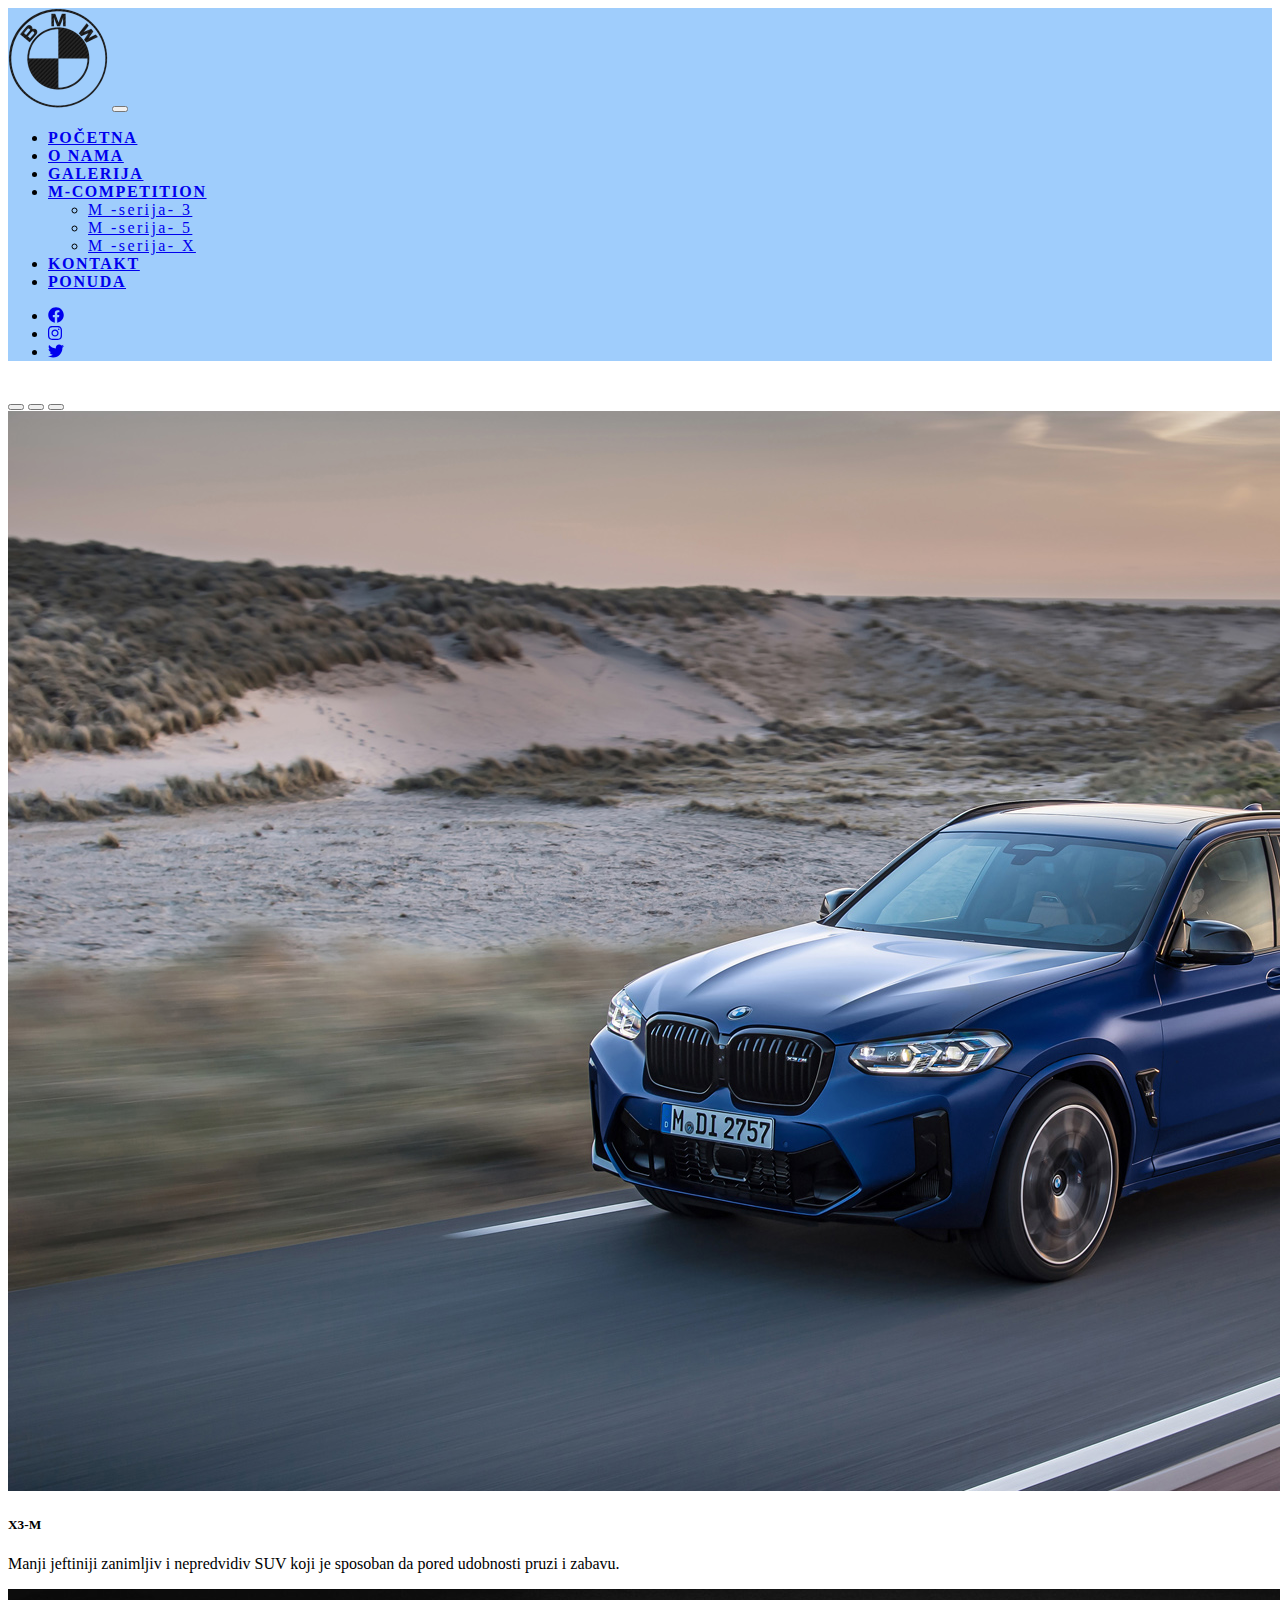
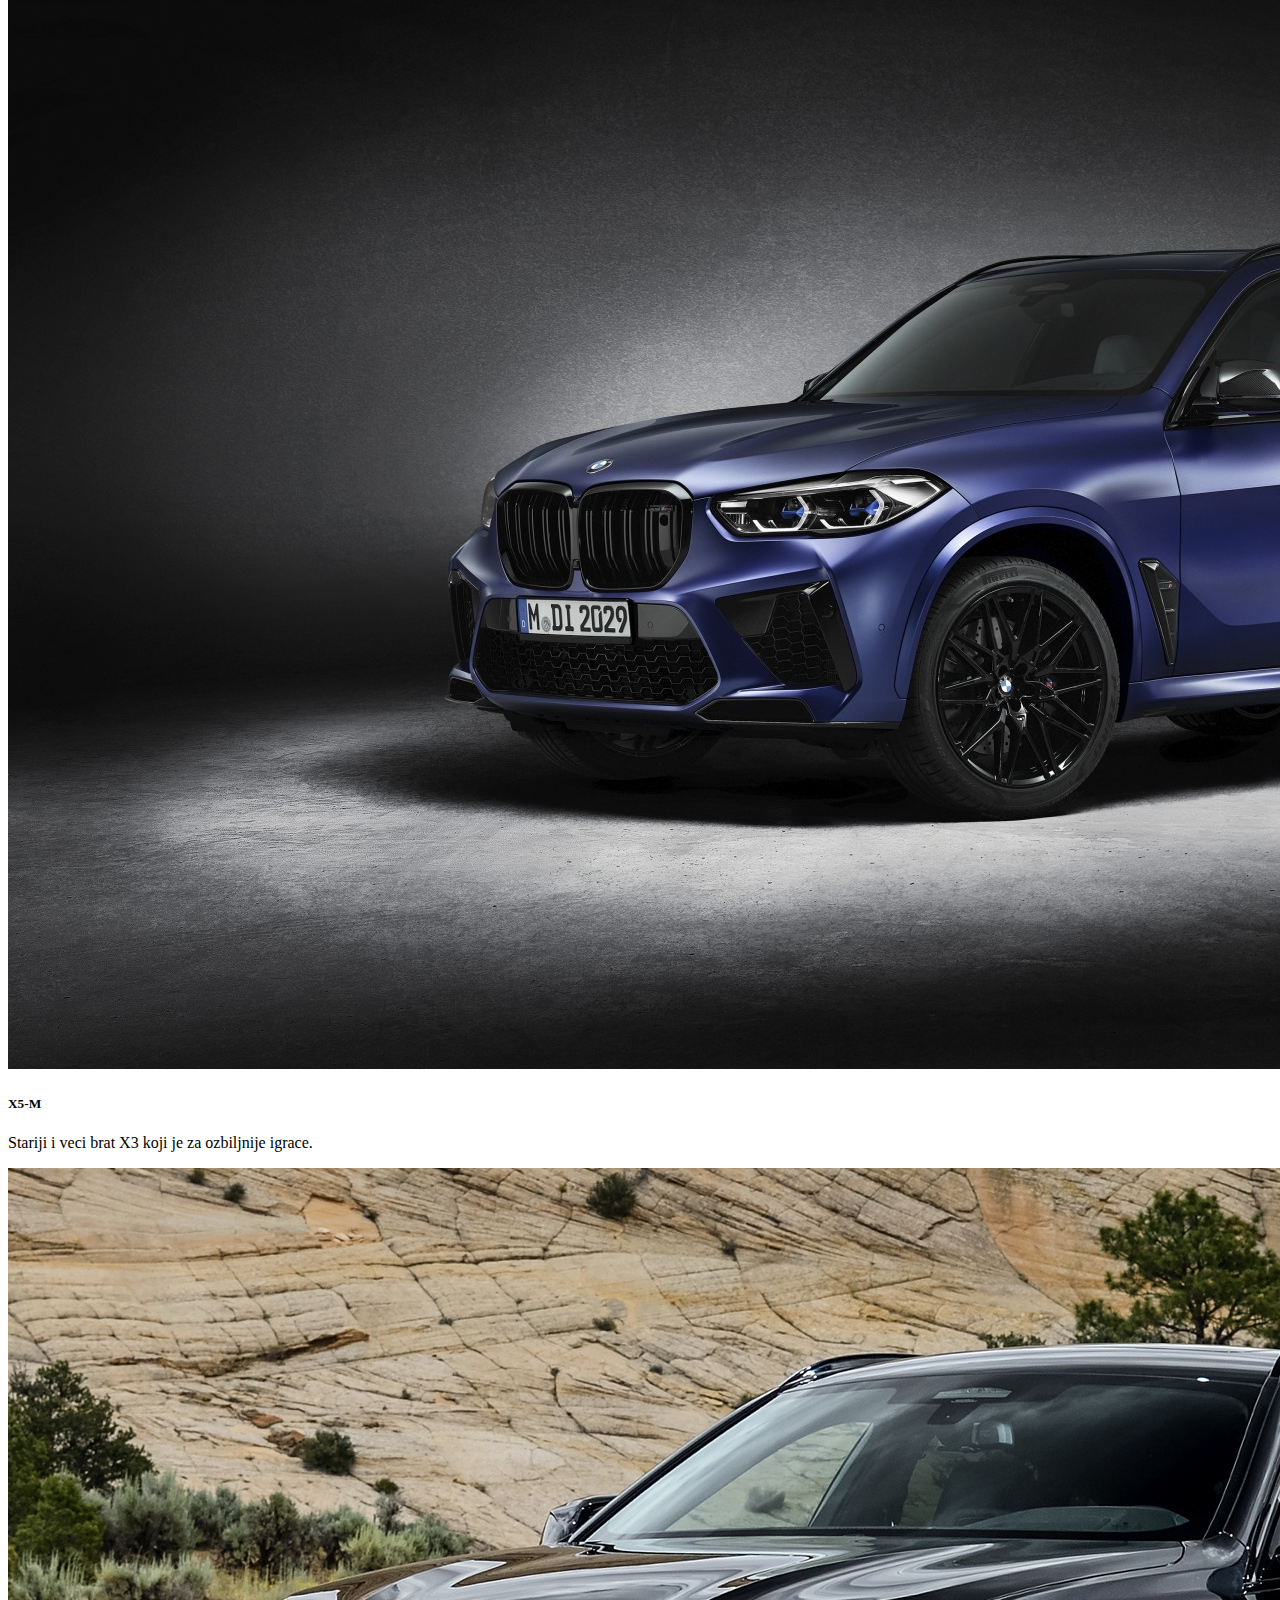
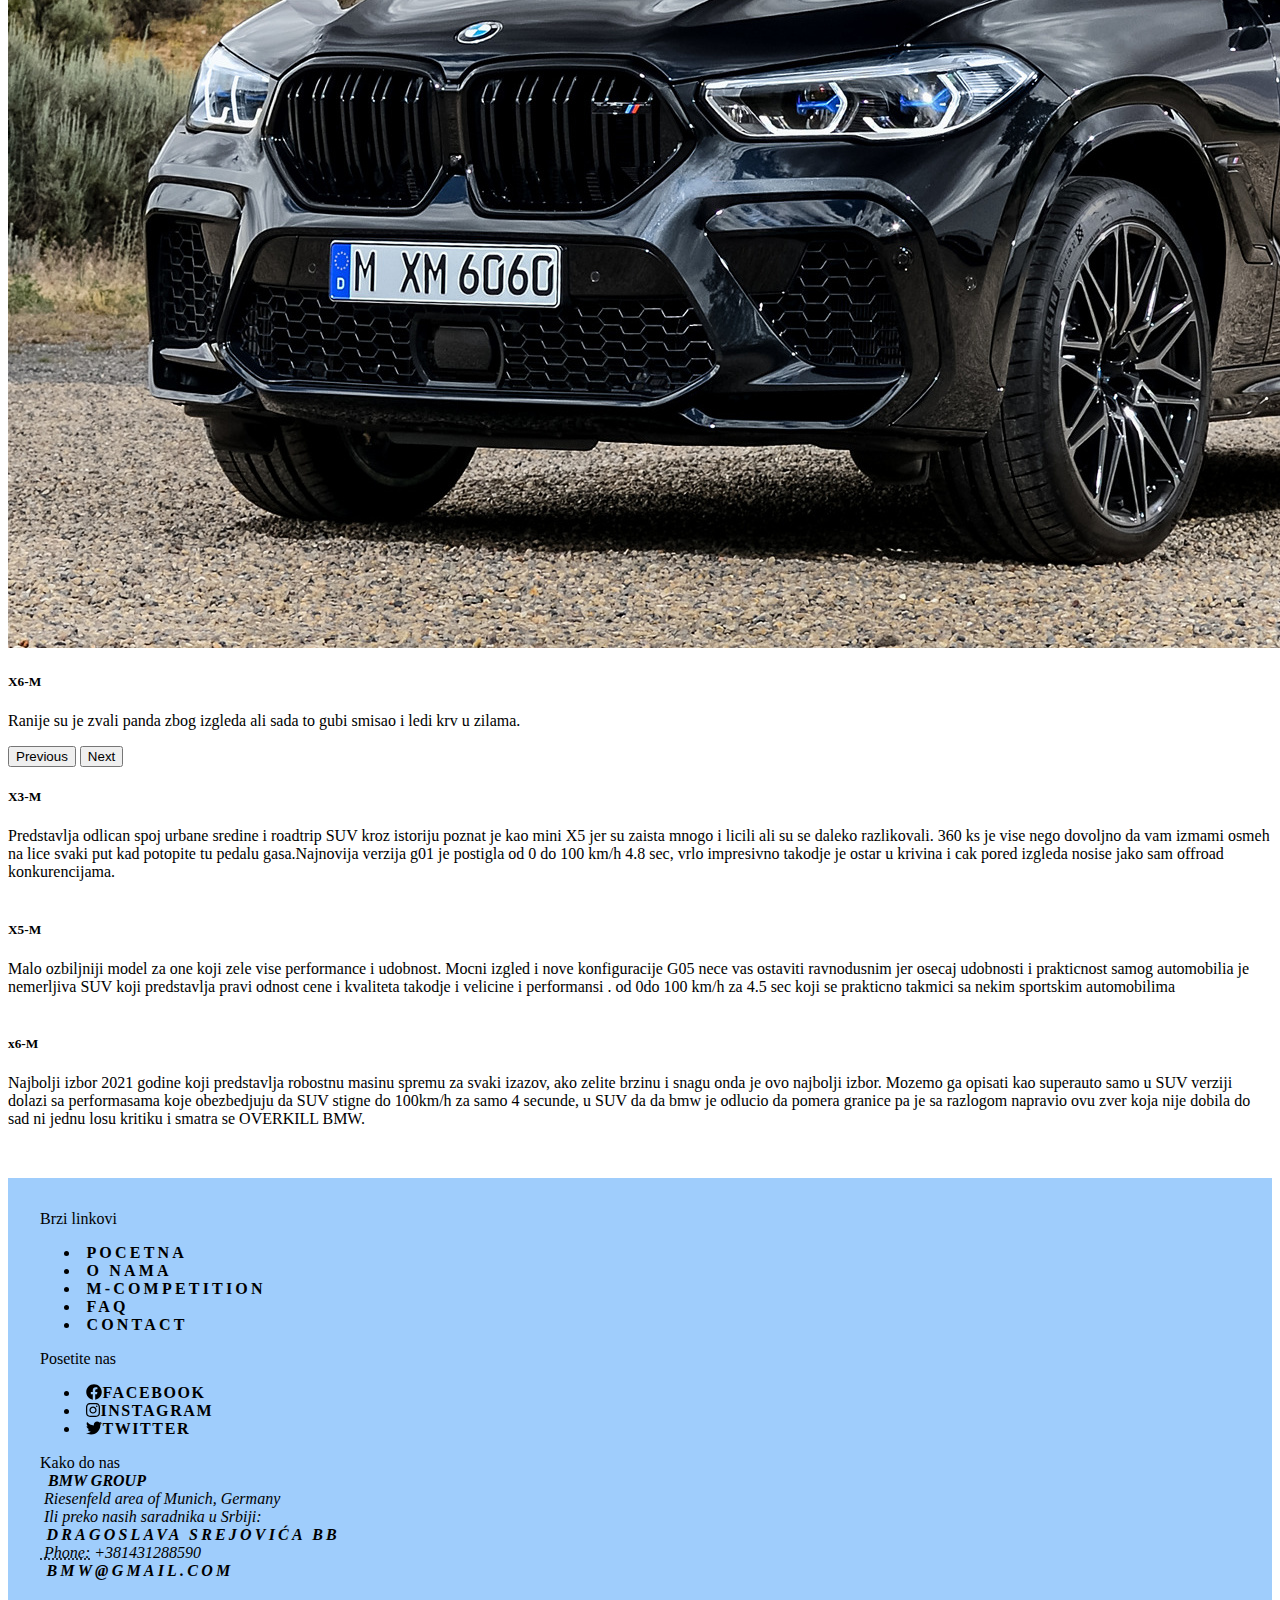
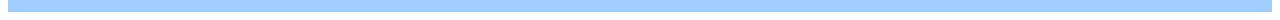
<file: mxcompetition.html>
<!doctype html>
<html lang="en">
  <head>
    <!-- Required meta tags -->
    <meta charset="utf-8">
    <meta name="viewport" content="width=device-width, initial-scale=1">
    <meta name="description" content="BMW nemački munitnacionlani korporativni porizvodjač luksuznih vozila i motocikala sa sediđtem u Minhenu , Bavarska,Nemačka.">
    <meta name="keywords" content="bmw,BMW,m1,m2,m3,m4,m5,m6,m7,x1,x2,x3,x4,x5,x6,x7,bmw engines,f90,f10,bmw 3 series,bmw 5 series">
    <meta name="author" content="Miloš Milovanović">

    
    <!-- Bootstrap CSS -->
    <link href="https://cdn.jsdelivr.net/npm/bootstrap@5.1.3/dist/css/bootstrap.min.css" rel="stylesheet" integrity="sha384-1BmE4kWBq78iYhFldvKuhfTAU6auU8tT94WrHftjDbrCEXSU1oBoqyl2QvZ6jIW3" crossorigin="anonymous">
    <link rel="stylesheet" href="css/novistil.css">

    <title>BMW.com | M 3</title>
  </head>
  <body>
    <nav class="navbar navbar-expand-lg navbar-light" style="background-color: rgb(159, 205, 252);">
      <div class="container-fluid">
        <a class="navbar-brand" href="#"><img src="img/bmwlogo.png" alt="logo sajta"></a>
        <button class="navbar-toggler" type="button" data-bs-toggle="collapse" data-bs-target="#navbarSupportedContent" aria-controls="navbarSupportedContent" aria-expanded="false" aria-label="Toggle navigation">
          <span class="navbar-toggler-icon"></span>
        </button>
        <div class="collapse navbar-collapse" id="navbarSupportedContent">
          <ul class="navbar-nav me-auto mb-2 mb-lg-0 ms-5">
            <li class="nav-item">
              <a class="nav-link active" aria-current="page" href="index.html">Početna</a>
            </li>
            <li class="nav-item">
              <a class="nav-link" href="onama.html">O nama</a>
            </li>
            <li class="nav-item">
              <a class="nav-link" href="galerijaa.html">Galerija</a>
            </li>
            <li class="nav-item dropdown">
              <a class="nav-link dropdown-toggle" href="usluge.html" id="navbarDropdown" role="button" data-bs-toggle="dropdown" aria-expanded="false">
                M-Competition
              </a>
              <ul class="dropdown-menu" aria-labelledby="navbarDropdown">
                <li><a class="dropdown-item" href="mcompetition.html">M -serija- 3</a></li>
                <li><a class="dropdown-item" href="m5competition.html">M -serija- 5</a></li>
                <li><a class="dropdown-item" href="mxcompetition.html">M -serija- X</a></li>
                
             
              </ul>
            </li>
            <li class="nav-item">
              <a class="nav-link" href="kontakt.html">Kontakt</a>
            </li><li class="nav-item">
              <a class="nav-link" href="ponuda.html">Ponuda</a>
            </li>
          </ul>
          <ul class="navbar-nav me-5">
            <li class="nav-item">
              <a class="nav-link" href="https://www.facebook.com/BMW/"><i class="fab fa-facebook"></i></a>
            </li>
            <li class="nav-item">
              <a class="nav-link" href="https://www.instagram.com/bmw/?hl=en"><i class="fab fa-instagram"></i></a>
            </li>
            <li class="nav-item">
              <a class="nav-link" href="https://twitter.com/BMW?ref_src=twsrc%5Egoogle%7Ctwcamp%5Eserp%7Ctwgr%5Eauthor"><i class="fab fa-twitter"></i></a>
            </li>
           
          </ul>
        </div>
      </div>
    </nav>
    <section id="about-promo">
        <div class="container">
          <div class="card mb-3">
            <div class="row g-0">
              <div class="col-md-12">
                <section id="carousel">
                    <div class="container-fluid">
                      <div id="carouselExampleCaptions" class="carousel slide" data-bs-ride="carousel">
                        <div class="carousel-indicators">
                          <button type="button" data-bs-target="#carouselExampleCaptions" data-bs-slide-to="0" class="active" aria-current="true" aria-label="Slide 1"></button>
                          <button type="button" data-bs-target="#carouselExampleCaptions" data-bs-slide-to="1" aria-label="Slide 2"></button>
                          <button type="button" data-bs-target="#carouselExampleCaptions" data-bs-slide-to="2" aria-label="Slide 3"></button>        
                          
                      
              
                        </div>
                <div class="carousel-inner">
                    <div class="carousel-item active">
                      <img src="img/BMW-X3-M-Competition-2021.jpg" class="d-block w-100" alt="m51.jpg">
                      <div class="carousel-caption d-none d-md-block">
                        <h5>X3-M</h5>
                        <p>Manji jeftiniji zanimljiv i nepredvidiv SUV koji je sposoban da pored udobnosti pruzi i zabavu.</p>
                      </div>
                    </div>
                    <div class="carousel-item">
                      <img src="img/bmw_x5_m_competition_first_edition_2021_5k-1920x1080.jpg" class="d-block w-100" alt="m5 e60.jpg">
                      <div class="carousel-caption d-none d-md-block">
                        <h5>X5-M</h5>
                        <p>Stariji i veci brat X3 koji je za ozbiljnije igrace.</p>
                      </div>
                    </div>
                    <div class="carousel-item">
                      <img src="img/x6.jpg" class="d-block w-100" alt="f90.jpg">
                      <div class="carousel-caption d-none d-md-block">
                        <h5>X6-M</h5>
                        <p>Ranije su je zvali panda zbog izgleda ali sada to gubi smisao i ledi krv u zilama.</p>
                      </div>
                    </div>
                    
                    
                  </div>
                  <button class="carousel-control-prev" type="button" data-bs-target="#carouselExampleCaptions" data-bs-slide="prev">
                    <span class="carousel-control-prev-icon" aria-hidden="true"></span>
                    <span class="visually-hidden">Previous</span>
                  </button>
                  <button class="carousel-control-next" type="button" data-bs-target="#carouselExampleCaptions" data-bs-slide="next">
                    <span class="carousel-control-next-icon" aria-hidden="true"></span>
                    <span class="visually-hidden">Next</span>
                  </button>
                </div>
              </div>
              </div>
              <div class="col-md-12">
                <div class="card-body text-left">
                  <h5 class="card-title">X3-M</h5>
                  <p class="card-text">Predstavlja odlican spoj urbane sredine i roadtrip SUV kroz istoriju poznat je kao mini X5 jer su zaista mnogo i licili ali su se daleko razlikovali. 360 ks je vise nego dovoljno da vam izmami osmeh na lice svaki put kad potopite tu pedalu gasa.Najnovija verzija g01 je postigla od 0 do 100 km/h 4.8 sec, vrlo impresivno takodje je ostar u krivina i cak pored izgleda nosise jako sam offroad konkurencijama.

                      <br><br>
                    </p>
              </div>
              <div class="col-md-12">
                <div class="card-body text-left">
                  <h5 class="card-title">X5-M</h5>
                  <p class="card-text">Malo ozbiljniji model za one koji zele vise performance i udobnost. Mocni izgled i nove konfiguracije G05 nece vas ostaviti ravnodusnim jer osecaj udobnosti i prakticnost samog automobilia je nemerljiva SUV koji predstavlja pravi odnost cene i kvaliteta takodje i velicine i performansi . od 0do 100 km/h za 4.5 sec koji se prakticno takmici sa nekim sportskim automobilima

                      <br><br>
                    </p>
            </div>
            <div class="col-md-12">
                <div class="card-body text-left">
                  <h5 class="card-title">x6-M</h5>
                  <p class="card-text">Najbolji izbor 2021 godine koji predstavlja robostnu masinu spremu za svaki izazov, ako zelite brzinu i snagu onda je ovo najbolji izbor. Mozemo ga opisati kao superauto samo u SUV verziji dolazi sa performasama koje obezbedjuju da SUV stigne do 100km/h za samo 4 secunde, u SUV da da bmw je odlucio da pomera granice pa je sa razlogom napravio ovu zver koja nije dobila do sad ni jednu losu kritiku i smatra se OVERKILL BMW.

                      <br><br>
                    </p>

                
            </div>
          </div>
        
      </section>
     




<footer>
    <div class="container">
      <div class="row row-cols-3">
        <div class="col">Brzi linkovi
          <ul class="list-inline">
            <li><a href="index.html">Pocetna</a></li>
            
            <li><a href="onama.html">O nama</a></li>
            
            <li><a href="mcompetition.html">m-competition</a></li>
            
            <li><a href="faq.html">FAQ</a></li>
            
            <li><a href="kontakt.html">Contact</a></li>
          </ul>

        </div>
        <div class="col">Posetite nas
         <ul class="navbar-nav me-5">
          <li class="nav-item">
            <a class="nav-link" href="https://www.facebook.com/BMW/"><i class="fab fa-facebook"></i>Facebook</a>
          </li>
          <li class="nav-item">
            <a class="nav-link" href="https://www.instagram.com/bmw/?hl=en"><i class="fab fa-instagram"></i>Instagram</a>
          </li>
          <li class="nav-item">
            <a class="nav-link" href="https://twitter.com/BMW?ref_src=twsrc%5Egoogle%7Ctwcamp%5Eserp%7Ctwgr%5Eauthor"><i class="fab fa-twitter"></i>Twitter</a>
          </li>
        </ul>
          
        </div>
        <div class="col">Kako do nas
          <address>
            <strong>&nbsp BMW GROUP</strong>
            <br>
            &nbspRiesenfeld area of Munich, Germany
            <br>
            &nbspIli preko nasih saradnika u Srbiji:<br>
            <a href="http://www.radulovic-group.com/" target="_blank">Dragoslava Srejovića bb</a><br>
            
            <abbr title="Phone"> &nbspPhone:</abbr>
             +381431288590
            <br>
            <a href="mailto:bmw@gmail.com">bmw@gmail.com</a>
        </address>
        </div>
        
  </footer>

    <!-- Optional JavaScript; choose one of the two! -->

    <!-- Option 1: Bootstrap Bundle with Popper -->
    <script src="https://cdn.jsdelivr.net/npm/bootstrap@5.1.3/dist/js/bootstrap.bundle.min.js" integrity="sha384-ka7Sk0Gln4gmtz2MlQnikT1wXgYsOg+OMhuP+IlRH9sENBO0LRn5q+8nbTov4+1p" crossorigin="anonymous"></script>
    <script src="js/all.min.js"></script>
    <!-- Option 2: Separate Popper and Bootstrap JS -->
    <!--
    <script src="https://cdn.jsdelivr.net/npm/@popperjs/core@2.10.2/dist/umd/popper.min.js" integrity="sha384-7+zCNj/IqJ95wo16oMtfsKbZ9ccEh31eOz1HGyDuCQ6wgnyJNSYdrPa03rtR1zdB" crossorigin="anonymous"></script>
    <script src="https://cdn.jsdelivr.net/npm/bootstrap@5.1.3/dist/js/bootstrap.min.js" integrity="sha384-QJHtvGhmr9XOIpI6YVutG+2QOK9T+ZnN4kzFN1RtK3zEFEIsxhlmWl5/YESvpZ13" crossorigin="anonymous"></script>
    -->
  </body>
</html>
</file>
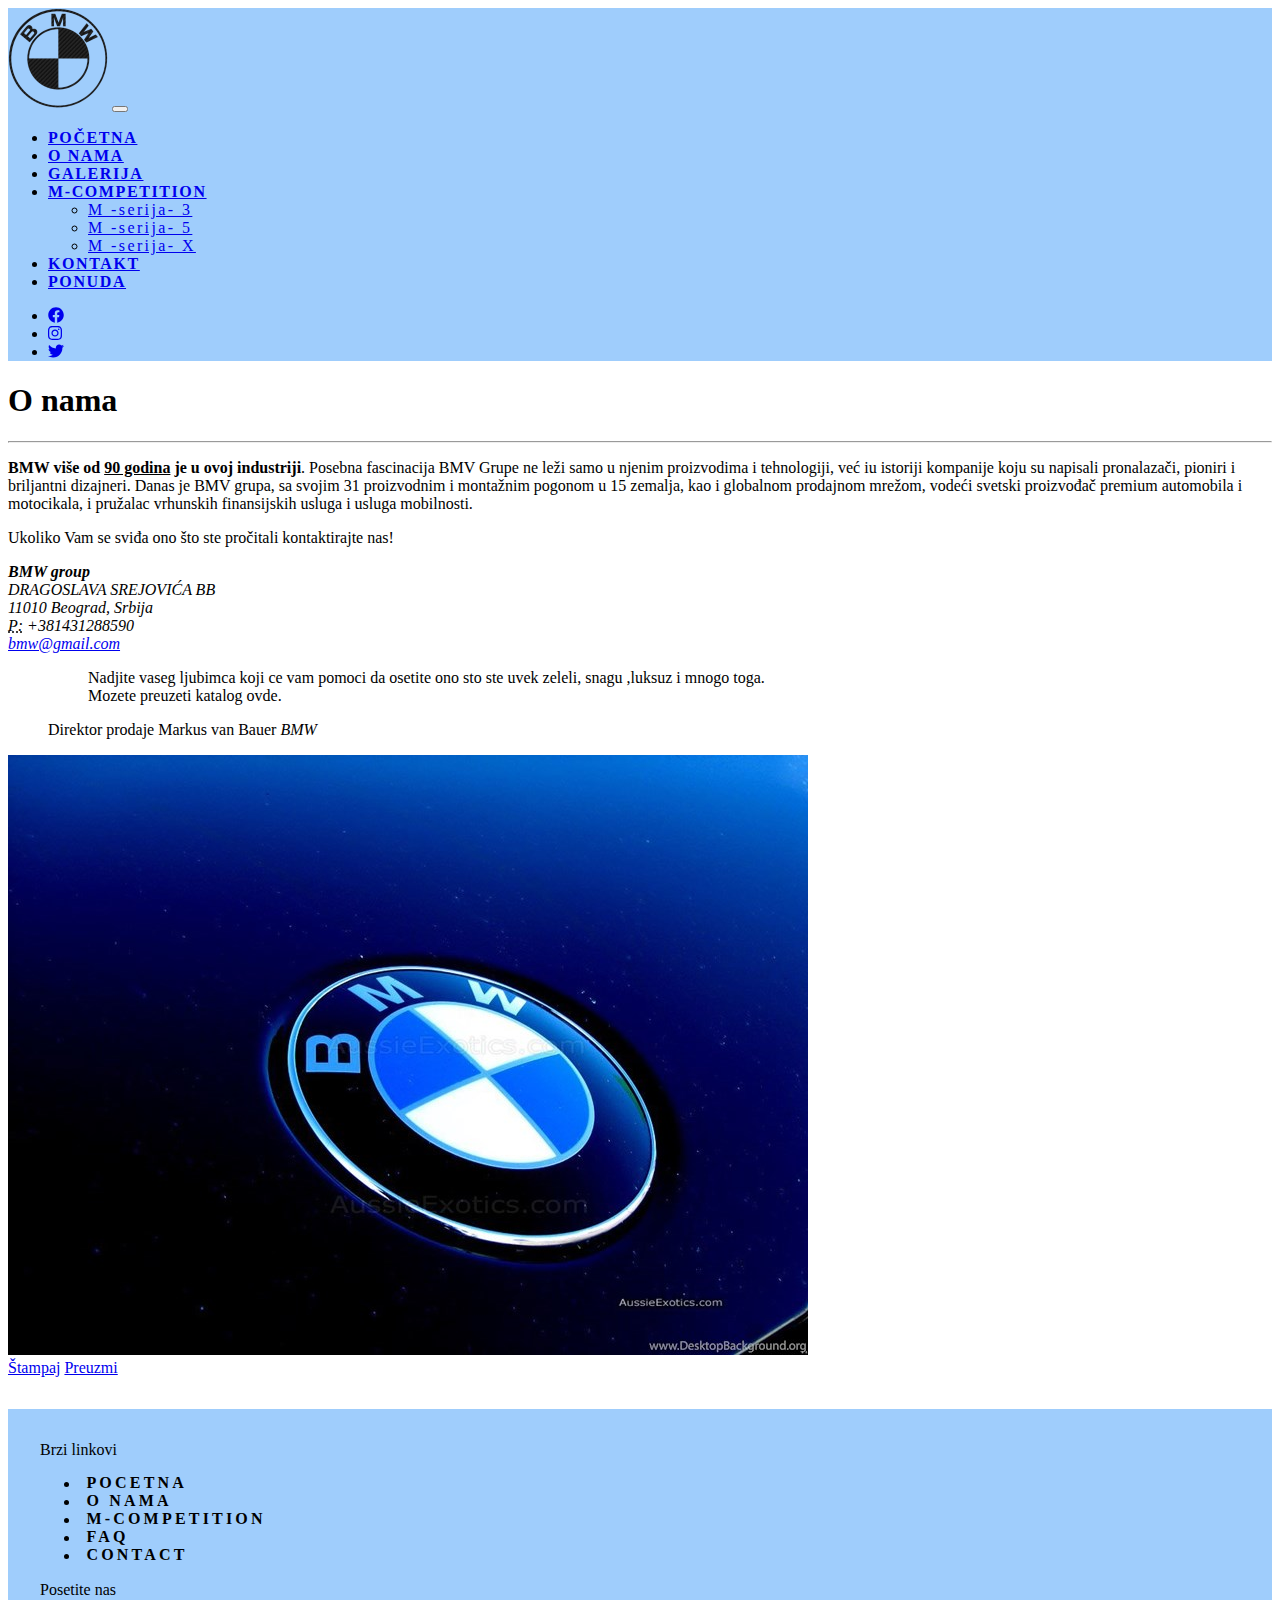
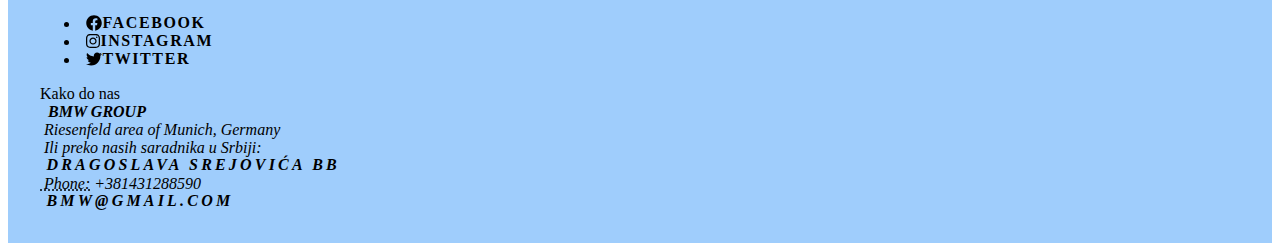
<file: onama.html>
<!doctype html>
<html lang="en">
  <head>
    <!-- Required meta tags -->
    <meta charset="utf-8">
    <meta name="viewport" content="width=device-width, initial-scale=1">
    <meta name="description" content="BMW nemački munitnacionlani korporativni porizvodjač luksuznih vozila i motocikala sa sediđtem u Minhenu , Bavarska,Nemačka.">
    <meta name="keywords" content="bmw,BMW,m1,m2,m3,m4,m5,m6,m7,x1,x2,x3,x4,x5,x6,x7,bmw engines,f90,f10,bmw 3 series,bmw 5 series">
    <meta name="author" content="Miloš Milovanović">

    
    <!-- Bootstrap CSS -->
    <link href="https://cdn.jsdelivr.net/npm/bootstrap@5.1.3/dist/css/bootstrap.min.css" rel="stylesheet" integrity="sha384-1BmE4kWBq78iYhFldvKuhfTAU6auU8tT94WrHftjDbrCEXSU1oBoqyl2QvZ6jIW3" crossorigin="anonymous">
    <link rel="stylesheet" href="css/novistil.css">

    <title>O nama</title>
  </head>
  <body>
    <nav class="navbar navbar-expand-lg navbar-light" style="background-color: rgb(159, 205, 252);">
      <div class="container-fluid">
        <a class="navbar-brand" href="#"><img src="img/bmwlogo.png" alt="logo sajta"></a>
        <button class="navbar-toggler" type="button" data-bs-toggle="collapse" data-bs-target="#navbarSupportedContent" aria-controls="navbarSupportedContent" aria-expanded="false" aria-label="Toggle navigation">
          <span class="navbar-toggler-icon"></span>
        </button>
        <div class="collapse navbar-collapse" id="navbarSupportedContent">
          <ul class="navbar-nav me-auto mb-2 mb-lg-0 ms-5">
            <li class="nav-item">
              <a class="nav-link active" aria-current="page" href="index.html">Početna</a>
            </li>
            <li class="nav-item">
              <a class="nav-link" href="onama.html">O nama</a>
            </li>
            <li class="nav-item">
              <a class="nav-link" href="galerijaa.html">Galerija</a>
            </li>
            <li class="nav-item dropdown">
              <a class="nav-link dropdown-toggle" href="usluge.html" id="navbarDropdown" role="button" data-bs-toggle="dropdown" aria-expanded="false">
                M-Competition
              </a>
              <ul class="dropdown-menu" aria-labelledby="navbarDropdown">
                <li><a class="dropdown-item" href="mcompetition.html">M -serija- 3</a></li>
                <li><a class="dropdown-item" href="m5competition.html">M -serija- 5</a></li>
                <li><a class="dropdown-item" href="mxcompetition.html">M -serija- X</a></li>
                
              </ul>
            </li>
            <li class="nav-item">
              <a class="nav-link" href="kontakt.html">Kontakt</a>
            </li><li class="nav-item">
              <a class="nav-link" href="ponuda.html">Ponuda</a>
            </li>
          </ul>
          <ul class="navbar-nav me-5">
            <li class="nav-item">
              <a class="nav-link" href="https://www.facebook.com/BMW/"><i class="fab fa-facebook"></i></a>
            </li>
            <li class="nav-item">
              <a class="nav-link" href="https://www.instagram.com/bmw/?hl=en"><i class="fab fa-instagram"></i></a>
            </li>
            <li class="nav-item">
              <a class="nav-link" href="https://twitter.com/BMW?ref_src=twsrc%5Egoogle%7Ctwcamp%5Eserp%7Ctwgr%5Eauthor"><i class="fab fa-twitter"></i></a>
            </li>
           
          </ul>
        </div>
      </div>
    </nav>

    <div class="container">
        <h1 class="display-4">O nama</h1>
        <hr>
        <div class="row">
            <div class="col-6">
                <p><strong>BMW više od <u>90 godina</u> je u ovoj industriji</strong>. Posebna fascinacija BMV Grupe ne leži samo u njenim proizvodima i tehnologiji, već iu istoriji kompanije koju su napisali pronalazači, pioniri i briljantni dizajneri. Danas je BMV grupa, sa svojim 31 proizvodnim i montažnim pogonom u 15 zemalja, kao i globalnom prodajnom mrežom, vodeći svetski proizvođač premium automobila i motocikala, i pružalac vrhunskih finansijskih usluga i usluga mobilnosti.  </p>
                <p class="lead">Ukoliko Vam se sviđa ono što ste pročitali kontaktirajte nas!</p>
                <address>
                    <strong> BMW group </strong>
                    <br>
                    DRAGOSLAVA SREJOVIĆA BB
                    <br>
                    11010 Beograd, Srbija
                    <br>
                    <abbr title="Phone">P:</abbr>
                     +381431288590
                    <br>
                    <a href="mailto:bmw@gmail.com">bmw@gmail.com</a>
                </address>
                <figure>
                    <blockquote class="blockquote">
                      <p>Nadjite vaseg ljubimca koji ce vam pomoci da osetite ono sto ste uvek zeleli, snagu ,luksuz i mnogo toga.<br>Mozete preuzeti katalog ovde.</p>
                    </blockquote>
                    <figcaption class="blockquote-footer">
                      Direktor prodaje Markus van Bauer <cite title="Source Title">BMW</cite>
                    </figcaption>
                  </figure>
            </div>
            <div class="col-6"><img src="img/487258_yellow-color-wallpaper-bmw-logo-bmw-2011-logo-bmw-logo-png-jpg_1024x768_h.jpg" class="img-thumbnail" alt="VOIO digitalna agencija - logo"></div>
        </div>
        <a class="btn btn-outline-secondary" href="stampa.html" role="button">Štampaj</a>
        <a class="btn btn-outline-dark" href="brosura.pdf" role="button" target="blank">Preuzmi</a>
    </div>
    <footer>
        <div class="container">
          <div class="row row-cols-3">
            <div class="col">Brzi linkovi
              <ul class="list-inline">
                <li><a href="index.html">Pocetna</a></li>
                
                <li><a href="onama.html">O nama</a></li>
                
                <li><a href="mcompetition.html">m-competition</a></li>
                
                <li><a href="faq.html">FAQ</a></li>
                
                <li><a href="kontakt.html">Contact</a></li>
              </ul>
    
            </div>
            <div class="col">Posetite nas
             <ul class="navbar-nav me-5">
              <li class="nav-item">
                <a class="nav-link" href="https://www.facebook.com/BMW/"><i class="fab fa-facebook"></i>Facebook</a>
              </li>
              <li class="nav-item">
                <a class="nav-link" href="https://www.instagram.com/bmw/?hl=en"><i class="fab fa-instagram"></i>Instagram</a>
              </li>
              <li class="nav-item">
                <a class="nav-link" href="https://twitter.com/BMW?ref_src=twsrc%5Egoogle%7Ctwcamp%5Eserp%7Ctwgr%5Eauthor"><i class="fab fa-twitter"></i>Twitter</a>
              </li>
            </ul>
              
            </div>
            <div class="col">Kako do nas
              <address>
                <strong>&nbsp BMW GROUP</strong>
                <br>
                &nbspRiesenfeld area of Munich, Germany
                <br>
                &nbspIli preko nasih saradnika u Srbiji:<br>
                <a href="http://www.radulovic-group.com/" target="_blank">Dragoslava Srejovića bb</a><br>
                
                <abbr title="Phone"> &nbspPhone:</abbr>
                 +381431288590
                <br>
                <a href="mailto:bmw@gmail.com">bmw@gmail.com</a>
            </address>
            </div>
            
      </footer>

    <!-- Optional JavaScript; choose one of the two! -->

    <!-- Option 1: Bootstrap Bundle with Popper -->
    <script src="https://cdn.jsdelivr.net/npm/bootstrap@5.1.3/dist/js/bootstrap.bundle.min.js" integrity="sha384-ka7Sk0Gln4gmtz2MlQnikT1wXgYsOg+OMhuP+IlRH9sENBO0LRn5q+8nbTov4+1p" crossorigin="anonymous"></script>
    <script src="js/all.min.js"></script>
    <!-- Option 2: Separate Popper and Bootstrap JS -->
    <!--
    <script src="https://cdn.jsdelivr.net/npm/@popperjs/core@2.10.2/dist/umd/popper.min.js" integrity="sha384-7+zCNj/IqJ95wo16oMtfsKbZ9ccEh31eOz1HGyDuCQ6wgnyJNSYdrPa03rtR1zdB" crossorigin="anonymous"></script>
    <script src="https://cdn.jsdelivr.net/npm/bootstrap@5.1.3/dist/js/bootstrap.min.js" integrity="sha384-QJHtvGhmr9XOIpI6YVutG+2QOK9T+ZnN4kzFN1RtK3zEFEIsxhlmWl5/YESvpZ13" crossorigin="anonymous"></script>
    -->
  </body>
</html>
</file>
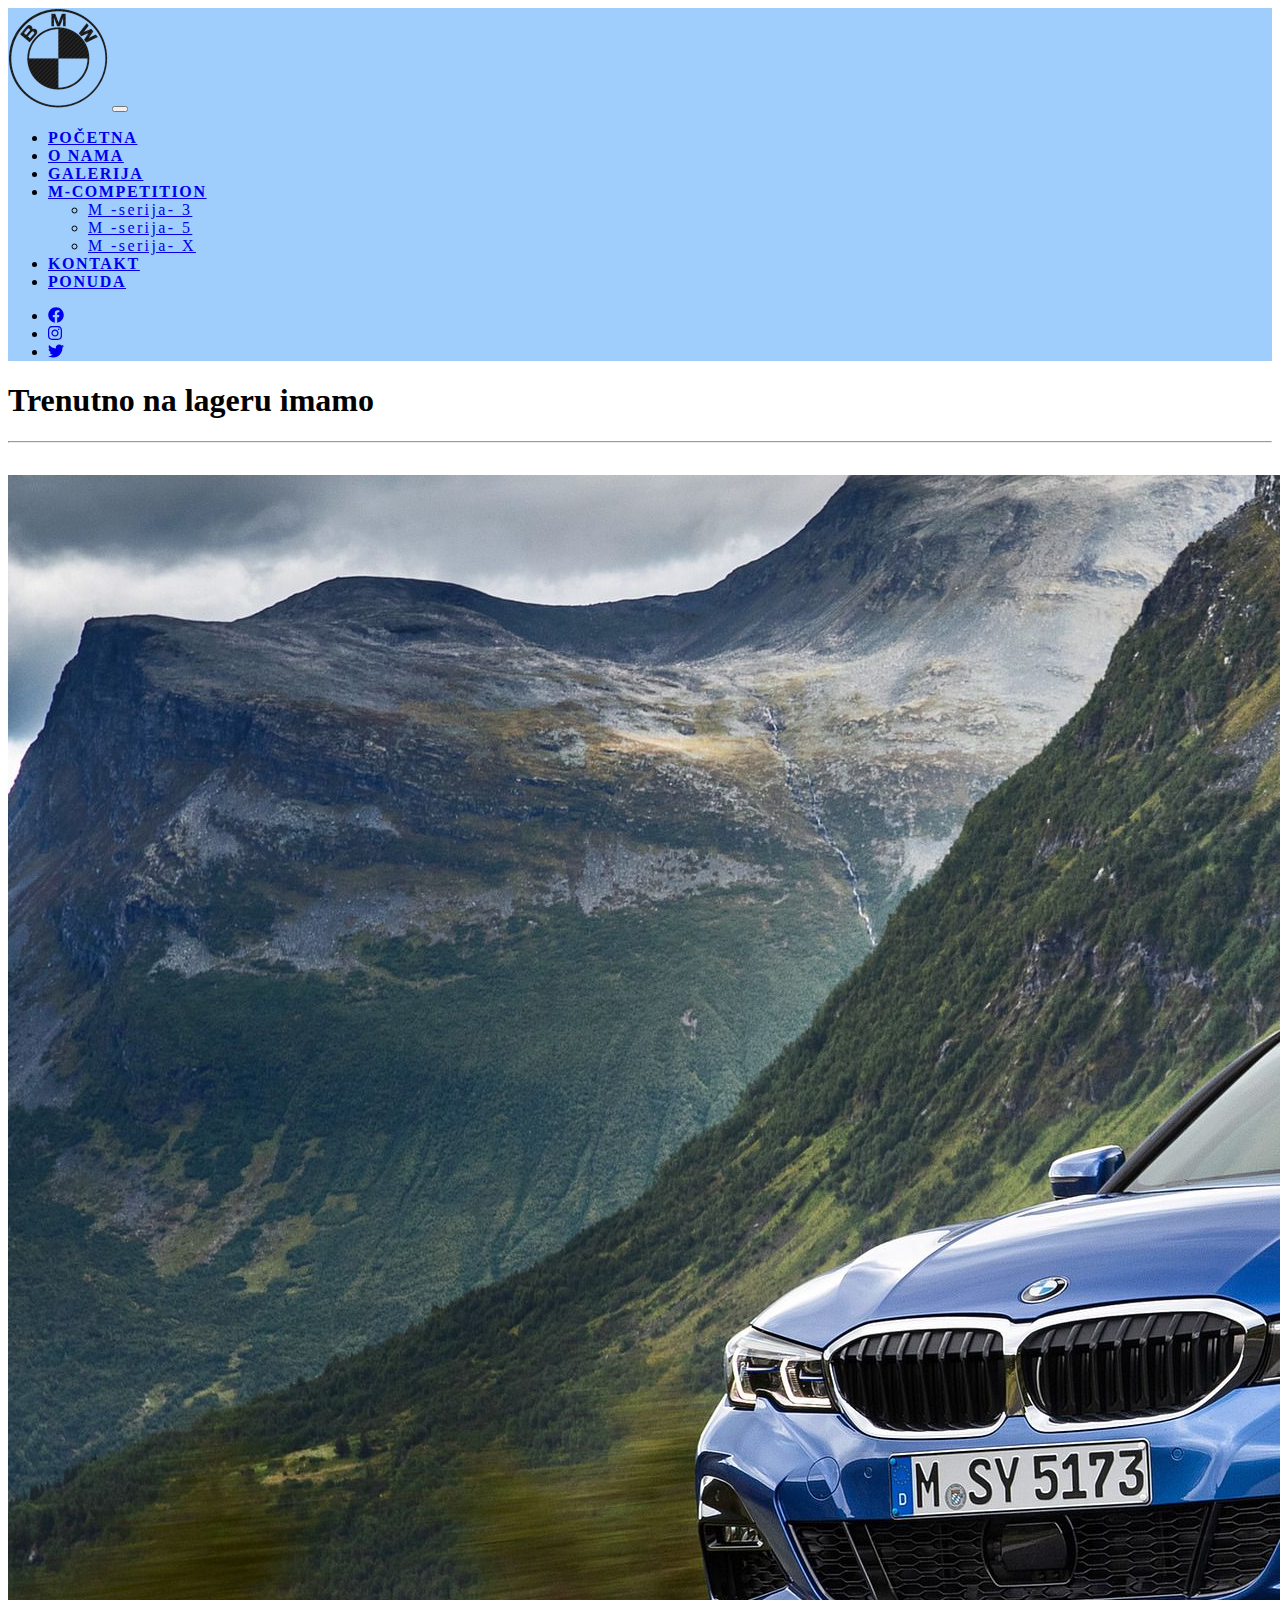
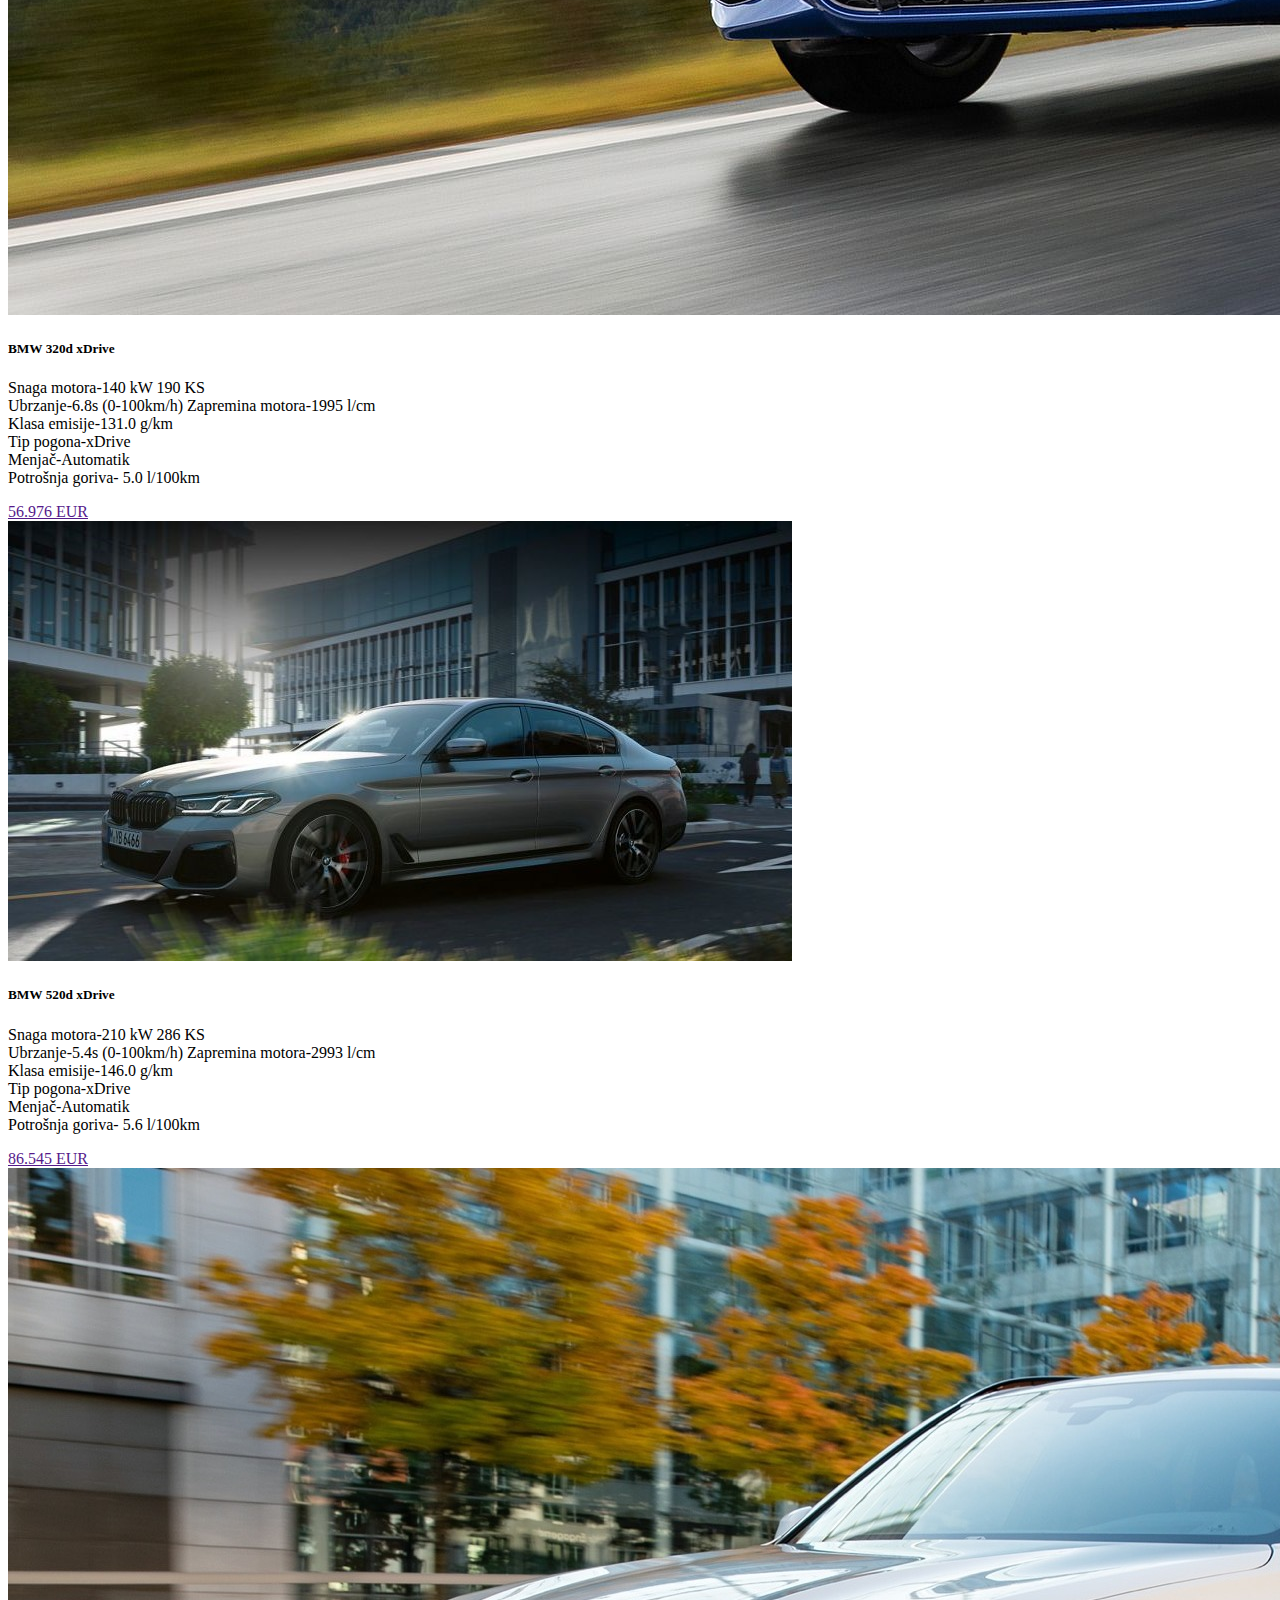
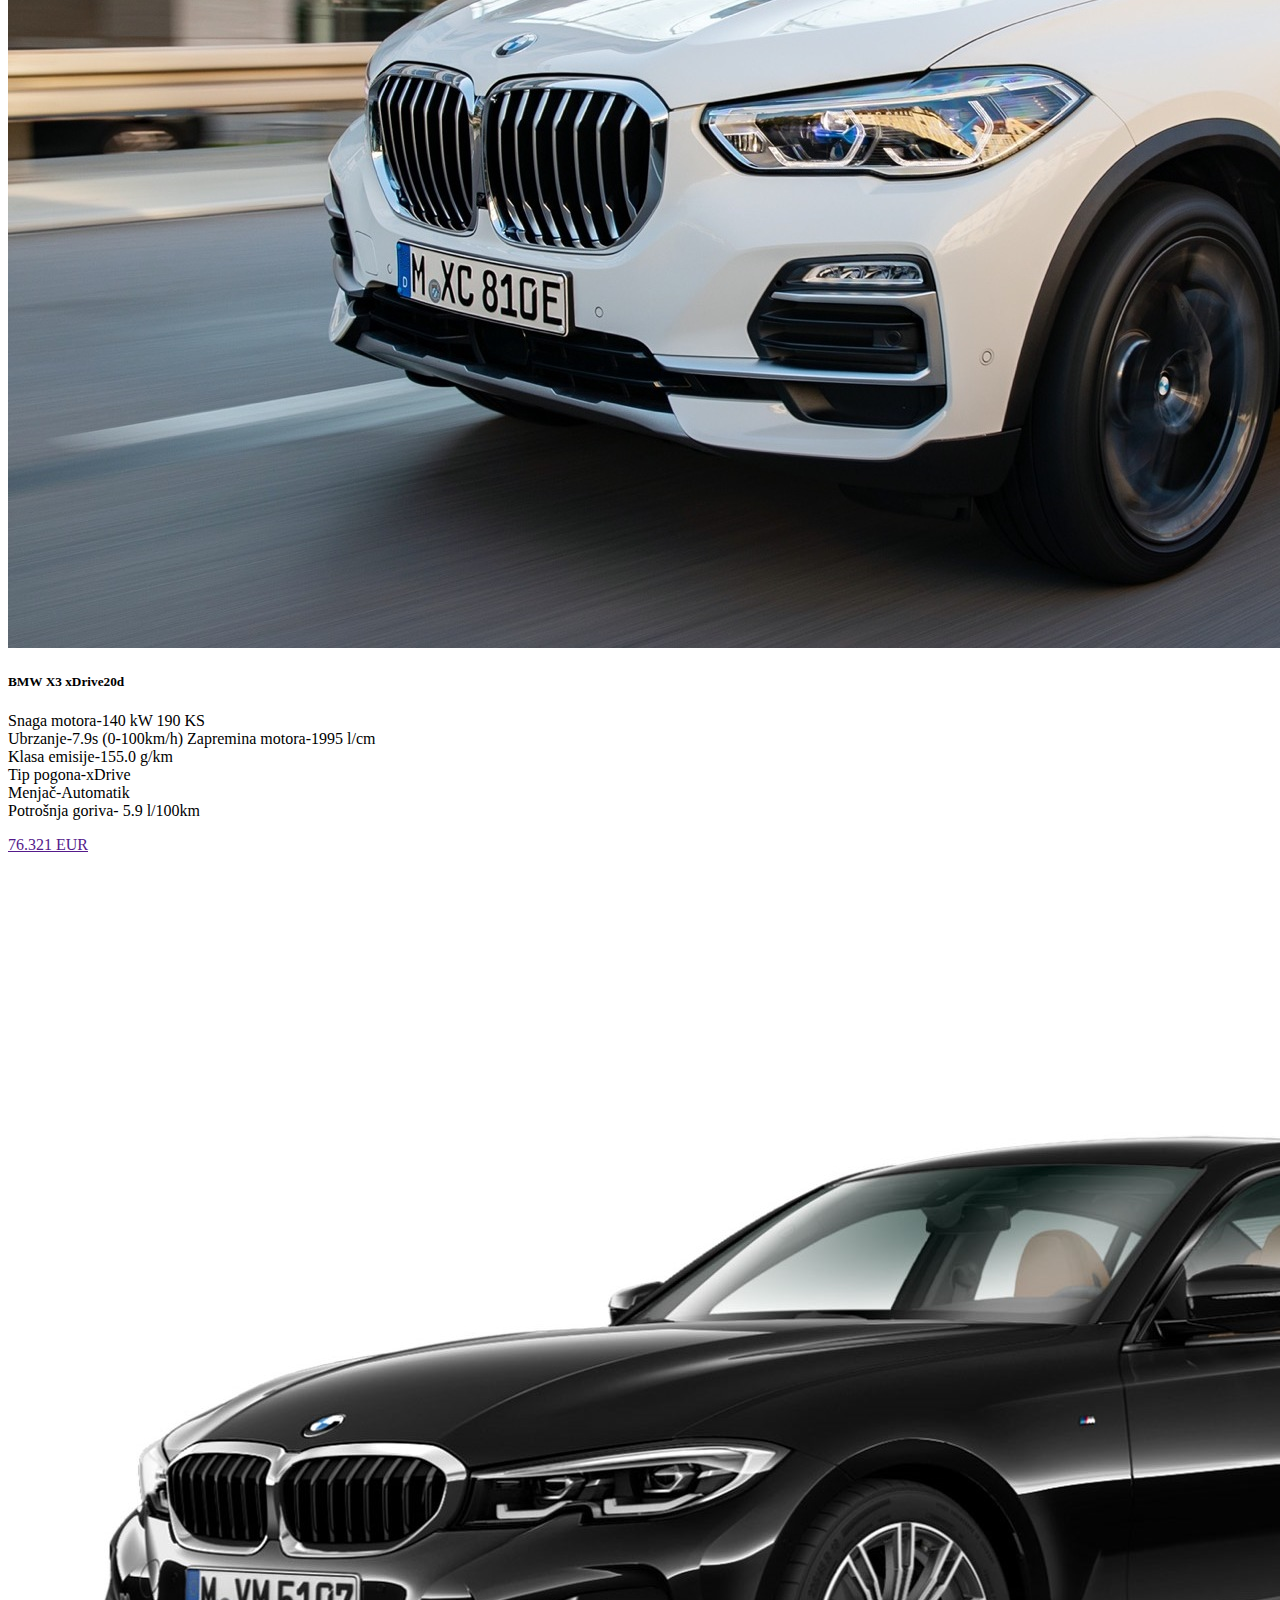
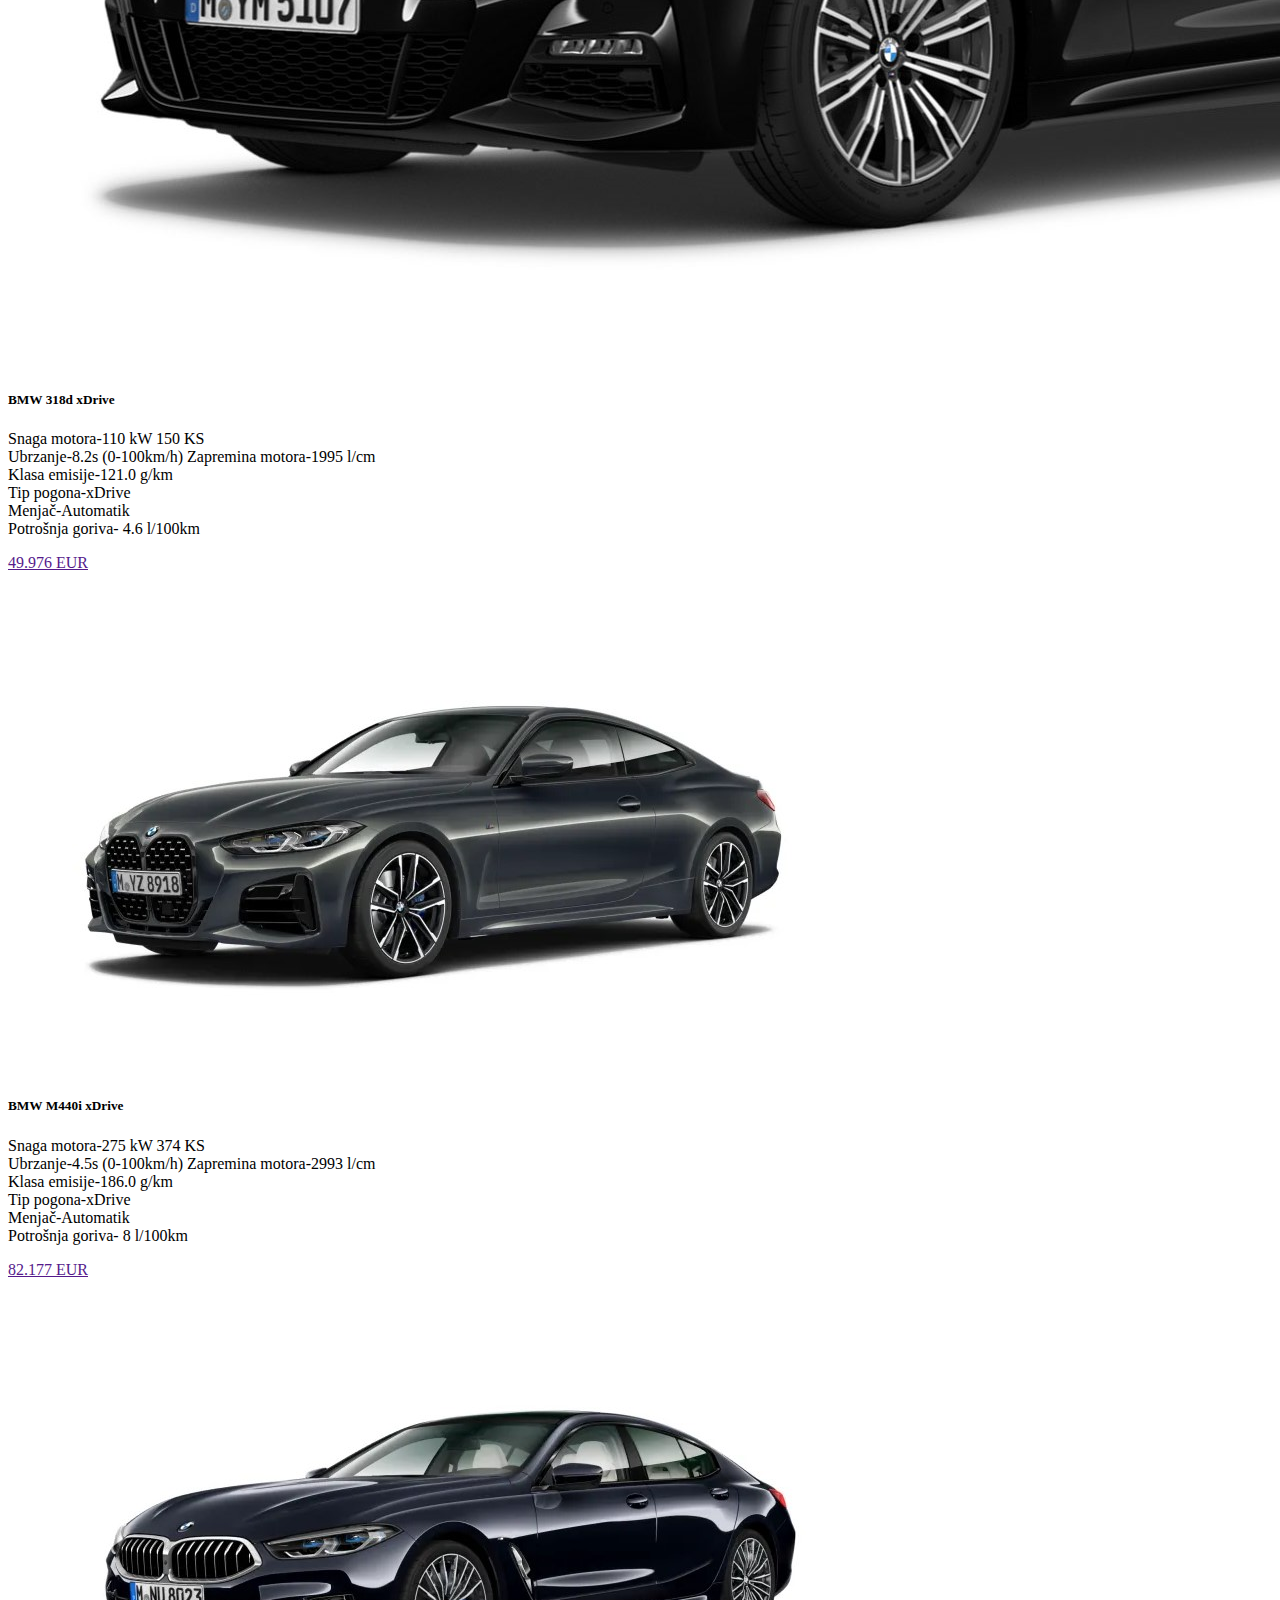
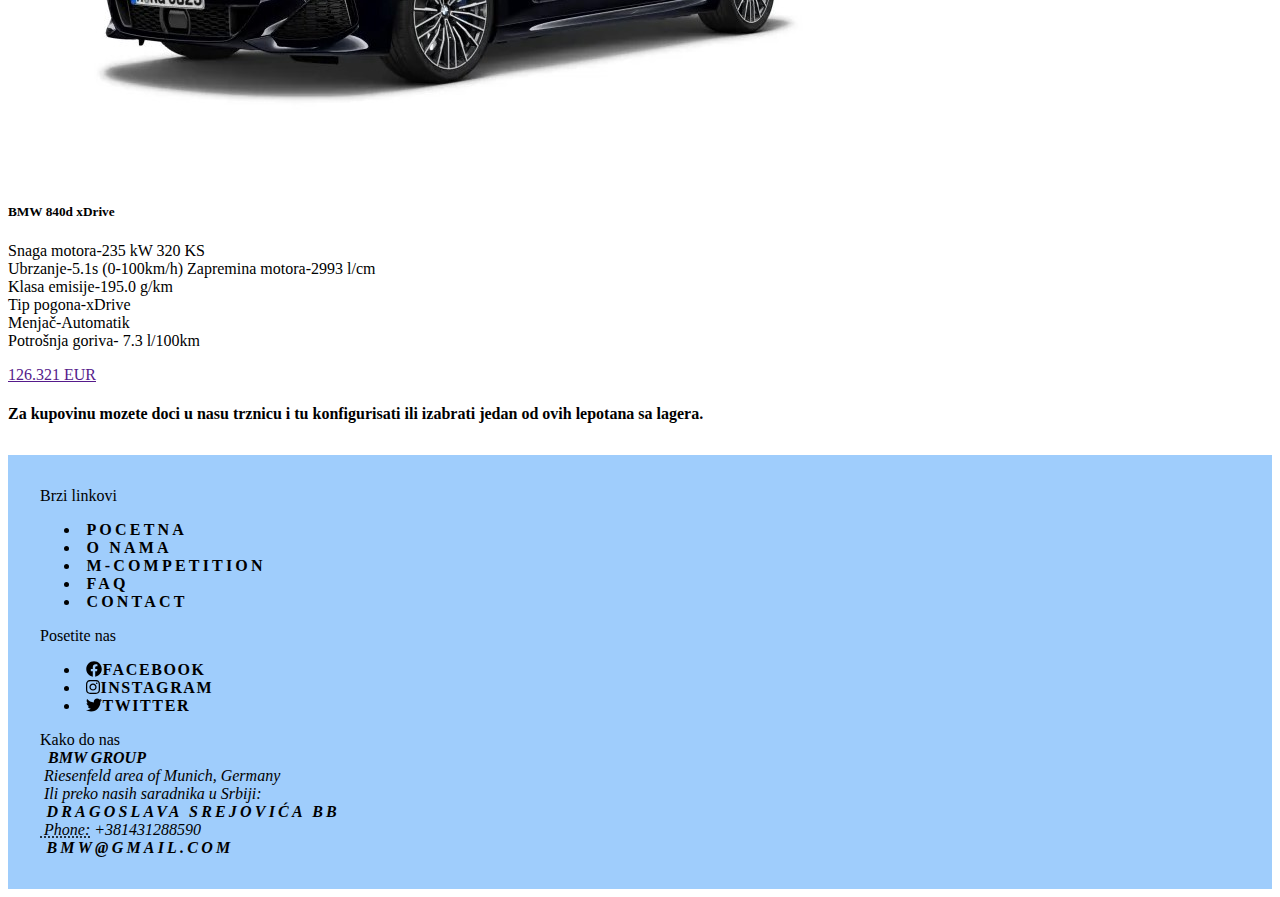
<file: ponuda.html>
<!doctype html>
<html lang="en">
  <head>
    <!-- Required meta tags -->
    <meta charset="utf-8">
    <meta name="viewport" content="width=device-width, initial-scale=1">
    <meta name="description" content="BMW nemački munitnacionlani korporativni porizvodjač luksuznih vozila i motocikala sa sediđtem u Minhenu , Bavarska,Nemačka.">
    <meta name="keywords" content="bmw,BMW,m1,m2,m3,m4,m5,m6,m7,x1,x2,x3,x4,x5,x6,x7,bmw engines,f90,f10,bmw 3 series,bmw 5 series">
    <meta name="author" content="Miloš Milovanović">

    
    <!-- Bootstrap CSS -->
    <link href="https://cdn.jsdelivr.net/npm/bootstrap@5.1.3/dist/css/bootstrap.min.css" rel="stylesheet" integrity="sha384-1BmE4kWBq78iYhFldvKuhfTAU6auU8tT94WrHftjDbrCEXSU1oBoqyl2QvZ6jIW3" crossorigin="anonymous">
    <link rel="stylesheet" href="css/novistil.css">

    <title>BMW.com | The International site</title>
  </head>
  <body>
    <nav class="navbar navbar-expand-lg navbar-light" style="background-color: rgb(159, 205, 252);">
      <div class="container-fluid">
        <a class="navbar-brand" href="#"><img src="img/bmwlogo.png" alt="logo sajta"></a>
        <button class="navbar-toggler" type="button" data-bs-toggle="collapse" data-bs-target="#navbarSupportedContent" aria-controls="navbarSupportedContent" aria-expanded="false" aria-label="Toggle navigation">
          <span class="navbar-toggler-icon"></span>
        </button>
        <div class="collapse navbar-collapse" id="navbarSupportedContent">
          <ul class="navbar-nav me-auto mb-2 mb-lg-0 ms-5">
            <li class="nav-item">
              <a class="nav-link active" aria-current="page" href="index.html">Početna</a>
            </li>
            <li class="nav-item">
              <a class="nav-link" href="onama.html">O nama</a>
            </li>
            <li class="nav-item">
              <a class="nav-link" href="galerijaa.html">Galerija</a>
            </li>
            <li class="nav-item dropdown">
              <a class="nav-link dropdown-toggle" href="mcompetition.html" id="navbarDropdown" role="button" data-bs-toggle="dropdown" aria-expanded="false">
                M-Competition
              </a>
              <ul class="dropdown-menu" aria-labelledby="navbarDropdown">
                <li><a class="dropdown-item" href="mcompetition.html">M -serija- 3</a></li>
                <li><a class="dropdown-item" href="m5competition.html">M -serija- 5</a></li>
                <li><a class="dropdown-item" href="mxcompetition.html">M -serija- X</a></li>
                
              </ul>
            </li>
            <li class="nav-item">
              <a class="nav-link" href="kontakt.html">Kontakt</a>
            </li><li class="nav-item">
              <a class="nav-link" href="ponuda.html">Ponuda</a>
            </li>
          </ul>
          <ul class="navbar-nav me-5">
            <li class="nav-item">
              <a class="nav-link" href="https://www.facebook.com/BMW/"><i class="fab fa-facebook"></i></a>
            </li>
            <li class="nav-item">
              <a class="nav-link" href="https://www.instagram.com/bmw/?hl=en"><i class="fab fa-instagram"></i></a>
            </li>
            <li class="nav-item">
              <a class="nav-link" href="https://twitter.com/BMW?ref_src=twsrc%5Egoogle%7Ctwcamp%5Eserp%7Ctwgr%5Eauthor"><i class="fab fa-twitter"></i></a>
            </li>
           
          </ul>
        </div>
      </div>
    </nav>
    <div class="container-fluid">
      <h1 class="display-4">Trenutno na lageru imamo</h1>
      <hr>
    </div>
    <section id="thumbnails">
      <div class="container-fluid">
        <div class="row">
          <div class="col-4">
            <div class="card" >
              <img src="img/320djpg.jpg" class="card-img-top" alt="320d">
              <div class="card-body text-center">
                <h5 class="card-title">BMW 320d xDrive</h5>
                <p class="card-text">
                  Snaga motora-140 kW 190 KS<br>
                  Ubrzanje-6.8s (0-100km/h)
                  Zapremina motora-1995 l/cm<br>
                  Klasa emisije-131.0 g/km <br>
                  Tip pogona-xDrive <br>
                  Menjač-Automatik <br>
                  Potrošnja goriva- 5.0 l/100km <br></p>
                <a href=""  class="btn btn-danger ">56.976 EUR</a>
              </div>
            </div>
          </div>
          <div class="col-4">
            <div class="card" >
              <img src="img/520.jpg" class="card-img-top" alt="520d">
              <div class="card-body text-center">
                <h5 class="card-title">BMW 520d xDrive</h5>
                <p class="card-text">
                  Snaga motora-210 kW 286 KS<br>
                  Ubrzanje-5.4s (0-100km/h)

                  Zapremina motora-2993 l/cm<br>
                  Klasa emisije-146.0 g/km <br>
                  Tip pogona-xDrive <br>
                  Menjač-Automatik <br>
                  Potrošnja goriva- 5.6 l/100km <br></p>
                <a href=""  class="btn btn-danger ">86.545 EUR</a>
              </div>
            </div>
          </div>
          <div class="col-4">
            <div class="card" >
              <img src="img/x5555.jpg" class="card-img-top" alt="x3">
              <div class="card-body text-center">
                <h5 class="card-title">BMW X3 xDrive20d</h5>
                <p class="card-text">
                  Snaga motora-140 kW 190 KS<br>
                  Ubrzanje-7.9s (0-100km/h)

                  Zapremina motora-1995 l/cm<br>
                  Klasa emisije-155.0 g/km <br>
                  Tip pogona-xDrive <br>
                  Menjač-Automatik <br>
                  Potrošnja goriva- 5.9 l/100km <br></p>
                <a href=""  class="btn btn-danger ">76.321 EUR</a>
              </div>
            </div>
          </div>
       
      
          
        
    </section>
    <section id="thumbnails">
      <div class="container-fluid">
        <div class="row">
          <div class="col-4">
            <div class="card" >
              <img src="img/318.jpg" class="card-img-top" alt="3218d">
              <div class="card-body text-center">
                <h5 class="card-title">BMW 318d xDrive</h5>
                <p class="card-text">
                  Snaga motora-110 kW 150 KS<br>
                  Ubrzanje-8.2s (0-100km/h)
                  Zapremina motora-1995 l/cm<br>
                  Klasa emisije-121.0 g/km <br>
                  Tip pogona-xDrive <br>
                  Menjač-Automatik <br>
                  Potrošnja goriva- 4.6 l/100km <br></p>
                <a href=""  class="btn btn-danger ">49.976 EUR</a>
              </div>
            </div>
          </div>
          <div class="col-4">
            <div class="card" >
              <img src="img/4444.jpg" class="card-img-top" alt="520d">
              <div class="card-body text-center">
                <h5 class="card-title">BMW M440i xDrive</h5>
                <p class="card-text">
                  Snaga motora-275 kW 374 KS<br>

                  Ubrzanje-4.5s (0-100km/h)
                  Zapremina motora-2993 l/cm<br>
                  Klasa emisije-186.0 g/km <br>
                  Tip pogona-xDrive <br>
                  Menjač-Automatik <br>
                  Potrošnja goriva- 8 l/100km <br></p>
                <a href=""  class="btn btn-danger ">82.177 EUR</a>
              </div>
            </div>
          </div>
          <div class="col-4">
            <div class="card" >
              <img src="img/8.8.jpg" class="card-img-top" alt="bmw serija 8">
              <div class="card-body text-center">
                <h5 class="card-title">BMW 840d xDrive</h5>
                <p class="card-text">
                  Snaga motora-235 kW 320 KS<br>
                  Ubrzanje-5.1s (0-100km/h)

                  Zapremina motora-2993 l/cm<br>
                  Klasa emisije-195.0 g/km <br>
                  Tip pogona-xDrive <br>
                  Menjač-Automatik <br>
                  Potrošnja goriva- 7.3 l/100km <br></p>
                <a href=""  class="btn btn-danger ">126.321 EUR</a>
              </div>
            </div>
          </div>
       
      
          
          <div class="container text-center" ><h4>Za kupovinu mozete doci u nasu trznicu i tu konfigurisati ili izabrati jedan od ovih lepotana sa lagera.</h3></div>
    </section>
    
    
    </div>


    <footer>
        <div class="container">
          <div class="row row-cols-3">
            <div class="col">Brzi linkovi
              <ul class="list-inline">
                <li><a href="index.html">Pocetna</a></li>
                
                <li><a href="onama.html">O nama</a></li>
                
                <li><a href="mcompetition.html">m-competition</a></li>
                
                <li><a href="faq.html">FAQ</a></li>
                
                <li><a href="kontakt.html">Contact</a></li>
              </ul>
    
            </div>
            <div class="col">Posetite nas
             <ul class="navbar-nav me-5">
              <li class="nav-item">
                <a class="nav-link" href="https://www.facebook.com/BMW/"><i class="fab fa-facebook"></i>Facebook</a>
              </li>
              <li class="nav-item">
                <a class="nav-link" href="https://www.instagram.com/bmw/?hl=en"><i class="fab fa-instagram"></i>Instagram</a>
              </li>
              <li class="nav-item">
                <a class="nav-link" href="https://twitter.com/BMW?ref_src=twsrc%5Egoogle%7Ctwcamp%5Eserp%7Ctwgr%5Eauthor"><i class="fab fa-twitter"></i>Twitter</a>
              </li>
            </ul>
              
            </div>
            <div class="col">Kako do nas
              <address>
                <strong>&nbsp BMW GROUP</strong>
                <br>
                &nbspRiesenfeld area of Munich, Germany
                <br>
                &nbspIli preko nasih saradnika u Srbiji:<br>
                <a href="http://www.radulovic-group.com/" target="_blank">Dragoslava Srejovića bb</a><br>
                
                <abbr title="Phone"> &nbspPhone:</abbr>
                 +381431288590
                <br>
                <a href="mailto:bmw@gmail.com">bmw@gmail.com</a>
            </address>
            </div>
            
      </footer>
    
        <!-- Optional JavaScript; choose one of the two! -->
    
        <!-- Option 1: Bootstrap Bundle with Popper -->
        <script src="https://cdn.jsdelivr.net/npm/bootstrap@5.1.3/dist/js/bootstrap.bundle.min.js" integrity="sha384-ka7Sk0Gln4gmtz2MlQnikT1wXgYsOg+OMhuP+IlRH9sENBO0LRn5q+8nbTov4+1p" crossorigin="anonymous"></script>
        <script src="js/all.min.js"></script>
        <!-- Option 2: Separate Popper and Bootstrap JS -->
        <!--
        <script src="https://cdn.jsdelivr.net/npm/@popperjs/core@2.10.2/dist/umd/popper.min.js" integrity="sha384-7+zCNj/IqJ95wo16oMtfsKbZ9ccEh31eOz1HGyDuCQ6wgnyJNSYdrPa03rtR1zdB" crossorigin="anonymous"></script>
        <script src="https://cdn.jsdelivr.net/npm/bootstrap@5.1.3/dist/js/bootstrap.min.js" integrity="sha384-QJHtvGhmr9XOIpI6YVutG+2QOK9T+ZnN4kzFN1RtK3zEFEIsxhlmWl5/YESvpZ13" crossorigin="anonymous"></script>
        -->
      </body>
    </html>
</file>
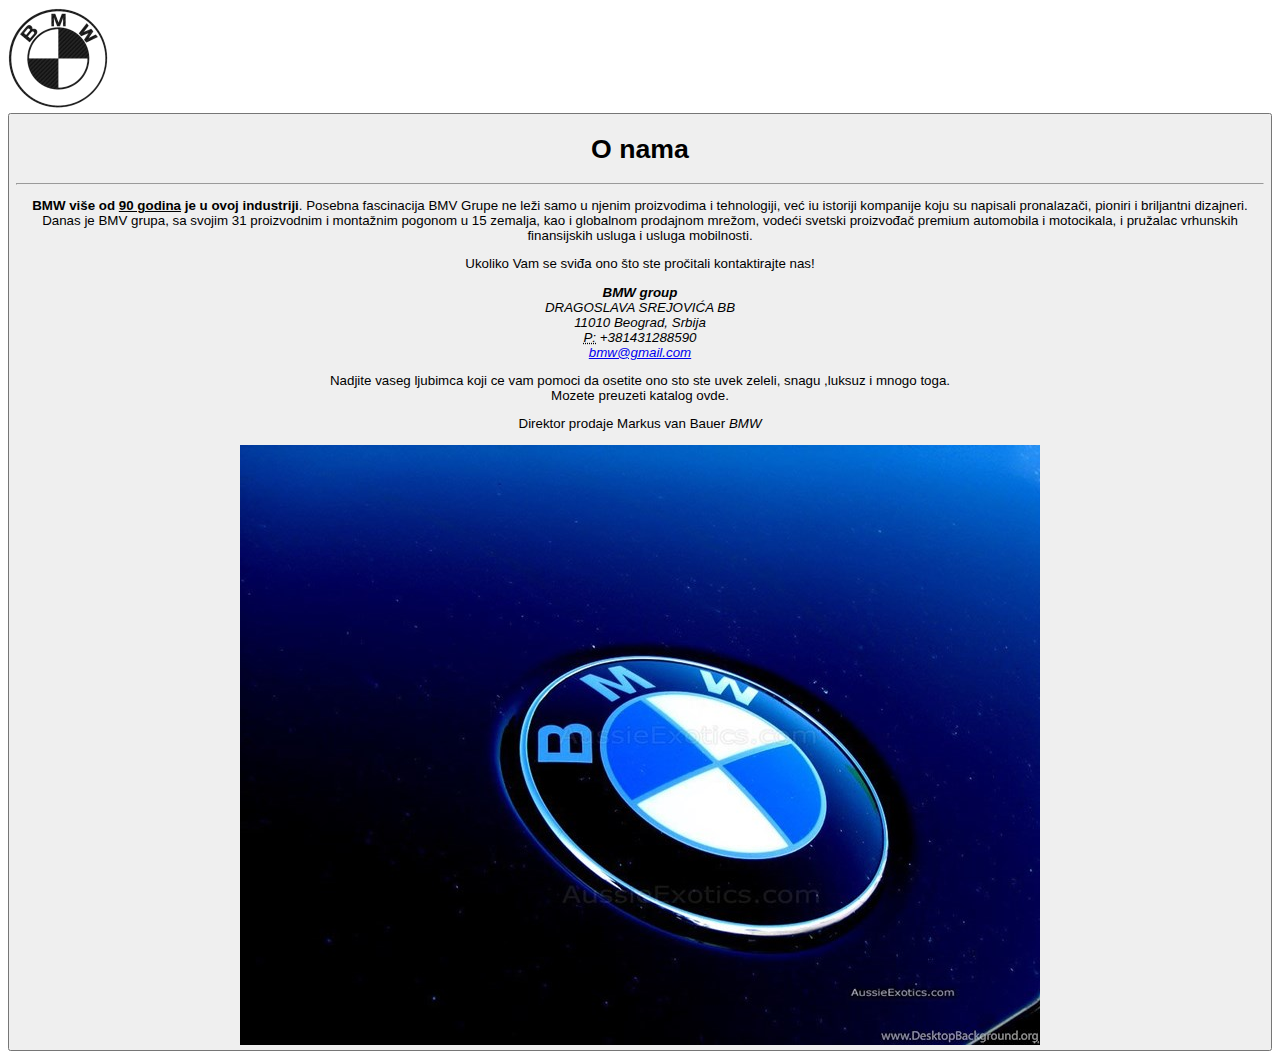
<file: stampa.html>
<!doctype html>
<html lang="en">
  <head>
    <!-- Required meta tags -->
    <meta charset="utf-8">
   
    
    <!-- Bootstrap CSS -->
    <link href="https://cdn.jsdelivr.net/npm/bootstrap@5.1.3/dist/css/bootstrap.min.css" rel="stylesheet" integrity="sha384-1BmE4kWBq78iYhFldvKuhfTAU6auU8tT94WrHftjDbrCEXSU1oBoqyl2QvZ6jIW3" crossorigin="anonymous">
    <link rel="stylesheet" href="css/novistil.css">

    <title>BMW - O nama - Štampa</title>
  </head>
  <body>
    <a class="navbar-brand" href="index.html"><img src="img/bmwlogo.png" alt="logo sajta"></a>
    <button class="navbar-toggler" type="button" data-bs-toggle="collapse" data-bs-target="#navbarSupportedContent" aria-controls="navbarSupportedContent" aria-expanded="false" aria-label="Toggle navigation">
    


   <div class="container">
        <h1 class="display-4">O nama</h1>
        <hr>
        <div class="row">
            <div class="col-6">
                <p><strong>BMW više od <u>90 godina</u> je u ovoj industriji</strong>. Posebna fascinacija BMV Grupe ne leži samo u njenim proizvodima i tehnologiji, već iu istoriji kompanije koju su napisali pronalazači, pioniri i briljantni dizajneri. Danas je BMV grupa, sa svojim 31 proizvodnim i montažnim pogonom u 15 zemalja, kao i globalnom prodajnom mrežom, vodeći svetski proizvođač premium automobila i motocikala, i pružalac vrhunskih finansijskih usluga i usluga mobilnosti.  </p>
                <p class="lead">Ukoliko Vam se sviđa ono što ste pročitali kontaktirajte nas!</p>
                <address>
                    <strong> BMW group </strong>
                    <br>
                    DRAGOSLAVA SREJOVIĆA BB
                    <br>
                    11010 Beograd, Srbija
                    <br>
                    <abbr title="Phone">P:</abbr>
                     +381431288590
                    <br>
                    <a href="mailto:bmw@gmail.com">bmw@gmail.com</a>
                </address>
                <figure>
                    <blockquote class="blockquote">
                      <p>Nadjite vaseg ljubimca koji ce vam pomoci da osetite ono sto ste uvek zeleli, snagu ,luksuz i mnogo toga.<br>Mozete preuzeti katalog ovde.</p>
                    </blockquote>
                    <figcaption class="blockquote-footer">
                      Direktor prodaje Markus van Bauer <cite title="Source Title">BMW</cite>
                    </figcaption>
                  </figure>
            </div>
            <div class="col-6"><img src="img/487258_yellow-color-wallpaper-bmw-logo-bmw-2011-logo-bmw-logo-png-jpg_1024x768_h.jpg" class="img-thumbnail" alt="VOIO digitalna agencija - logo"></div>
        </div>


   <!-- Optional JavaScript; choose one of the two! -->

    <!-- Option 1: Bootstrap Bundle with Popper -->
    <script src="https://cdn.jsdelivr.net/npm/bootstrap@5.1.3/dist/js/bootstrap.bundle.min.js" integrity="sha384-ka7Sk0Gln4gmtz2MlQnikT1wXgYsOg+OMhuP+IlRH9sENBO0LRn5q+8nbTov4+1p" crossorigin="anonymous"></script>
    <script src="js/all.min.js"></script>
    <!-- Option 2: Separate Popper and Bootstrap JS -->
    <!--
    <script src="https://cdn.jsdelivr.net/npm/@popperjs/core@2.10.2/dist/umd/popper.min.js" integrity="sha384-7+zCNj/IqJ95wo16oMtfsKbZ9ccEh31eOz1HGyDuCQ6wgnyJNSYdrPa03rtR1zdB" crossorigin="anonymous"></script>
    <script src="https://cdn.jsdelivr.net/npm/bootstrap@5.1.3/dist/js/bootstrap.min.js" integrity="sha384-QJHtvGhmr9XOIpI6YVutG+2QOK9T+ZnN4kzFN1RtK3zEFEIsxhlmWl5/YESvpZ13" crossorigin="anonymous"></script>
    -->
  </body>
</html>
</file>
<file: css/novistil.css>
ul.navbar-nav > li > a{
    letter-spacing: 0.1rem;
    text-transform: uppercase;
    font-weight: bold;
    
    
}

ul.navbar-nav > li.nav-item.dropdown > ul.dropdown-menu > li > a{
    letter-spacing: 0.15rem;
    
}




section{
    margin-top: 2rem;

}

.list-unstyled li{
    padding: 1.5rem;
    border-bottom: 1px solid #343a40;
}

.list-unstyled li a{
    color: black;
    text-decoration: none;
}

footer{
    padding: 2rem;
    background-color: rgb(159, 205, 252);
    margin-top: 2rem;
}

footer a{
    color:#000000;
    transition: color 0.2s ease-in;
    padding: 0.4rem;
    letter-spacing: 0.2rem;
    text-transform: uppercase;
    text-decoration: none;
    font-weight: bold;
}
footer a:hover {

    color: rgb(163, 18, 18);
}
footer p{
    letter-spacing: 0.2rem;
    text-transform:uppercase;

}



div[class^="col-sm-6 col-lg-6 item"]{
    padding: 0;
}
div[class^="col-sm-6 col-lg-4 item"]{
    padding: 0;
}
div[class^="col-sm-6 col-lg-12 item"]{
    padding: 0;
}
</file>
